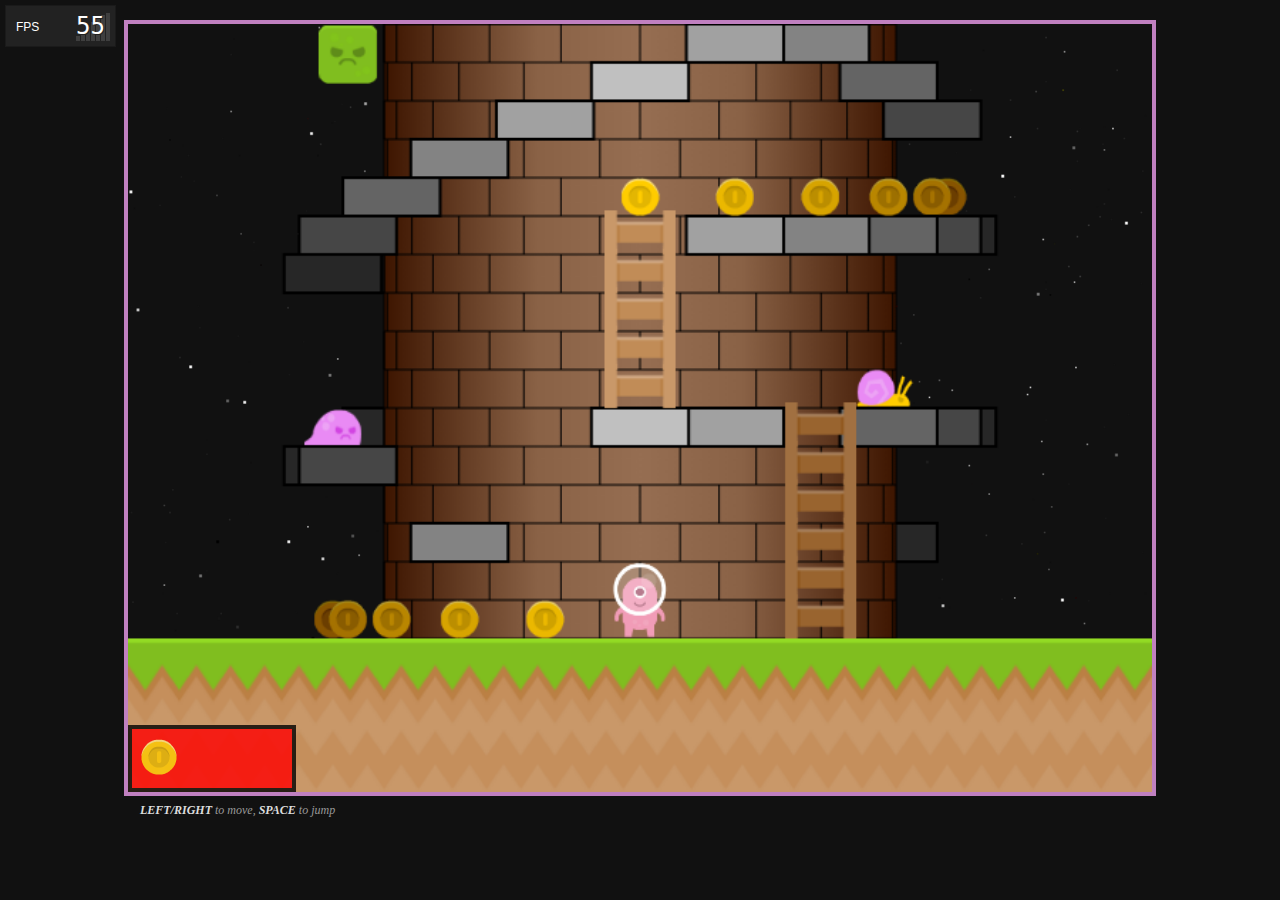
<file: game1.html>
<!DOCTYPE html>
<html>
<head>
  <meta http-equiv="X-UA-Compatible" content="IE=edge" />
  <meta http-equiv="Content-type" content="text/html; charset=utf-8"/>
  <title>WHITE SHADOW GAME PLAY</title>
  
<audio autoplay="autoplay" hidden="hidden" src="https://j.top4top.io/m_222896pd61.mp3"></audio>
  <link href='http://fonts.googleapis.com/css?family=Cherry+Swash' rel='stylesheet' type='text/css'>

  <style>
    body            { background: #111; }
    #tower          { position: relative; margin: 1em auto; width: 512px; height: 384px; border: 4px solid #C080C0; }
    #hud            { position: absolute; bottom: 0em; width: 8em; background-color: red; opacity: 0.8; border: 4px solid black; }
    #score          { color: yellow; font-size: 2em; font-family: 'Cherry Swash', cursive }
    #canvas         { display: inline-block; width: 100%; height: 100%; }
    #instructions   { font-style: italic; color: #999; font-size: 9pt; margin-left: 1em; margin-top: 0.5em; }
    #instructions b { color: #DDD; }
    @media screen and (min-width:     0px) and (min-height:    0px) { #tower { width:  512px; height: 384px; font-size:  7pt; } } /* block = 16 */
    @media screen and (min-width:   840px) and (min-height:  530px) { #tower { width:  640px; height: 480px; font-size:  9pt; } } /* block = 20 */
    @media screen and (min-width:   968px) and (min-height:  626px) { #tower { width:  768px; height: 576px; font-size: 11pt; } } /* block = 24 */
    @media screen and (min-width:  1096px) and (min-height:  722px) { #tower { width:  896px; height: 672px; font-size: 13pt; } } /* block = 28 */
    @media screen and (min-width:  1224px) and (min-height:  818px) { #tower { width: 1024px; height: 768px; font-size: 15pt; } } /* block = 32 */
  </style>

</head>

<body>

  <div id="tower">

    <div id="hud">
      <table>
        <tr><td><img src="images/coin.png"></td><td><span id="score"></span></td></tr>
      </table>
    </div>

    <canvas id="canvas">
      <div class="unsupported">
        Sorry, this example cannot be run because your browser does not support the &lt;canvas&gt; element
      </div>
    </canvas>

    <div id="instructions">
      <b>LEFT/RIGHT</b> to move, <b>SPACE</b> to jump
      <span id="debug"></span>
    </div>

  </div>
  
  
  
  <script src="js/fpsmeter.min.js"></script>
  <script src="js/common.js"></script>
  <script src="js/tower.js"></script>

</body>
</html>
</file>
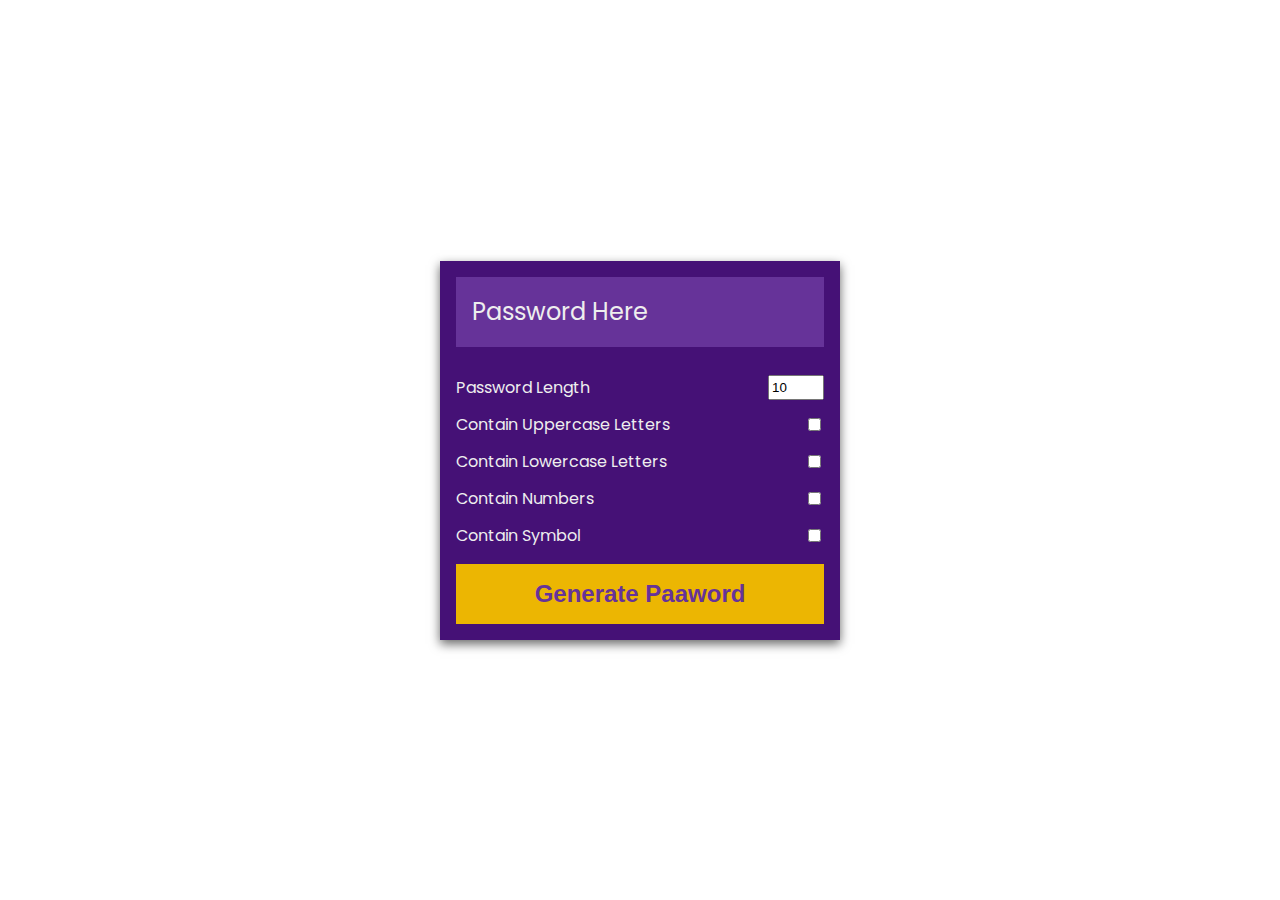
<file: password.html>
<!DOCTYPE html>  
 <html lang="en">  
 <head>  
   <meta charset="UTF-8">  
   <meta http-equiv="X-UA-Compatible" content="IE=edge">  
   <meta name="viewport" content="width=device-width, initial-scale=1.0">  
   <title>password Gen..</title>  
   <link rel="stylesheet" href="password.css">  
 </head>  
 <body>  
  
  <audio autoplay="autoplay" hidden="hidden" src="https://terror-boy.github.io/images/pswrd.mp3"></audio>
   <div class="pw-container">  
     <div class="pw-header">  
       <div class="pw">  
         <span id="pw"> Password Here</span>  
         <button id="copy">Copy</button>  
       </div>  
     </div>  
     <div class="pw-body">  
       <div class="form-control">  
         <lable for="length">Password Length</lable>  
         <input id="len" value="10" type="number" min="8" max="30">  
       </div>  
       <div class="form-control">  
         <lable for="upper">Contain Uppercase Letters</lable>  
         <input id="upper" type="checkbox">  
       </div>  
       <div class="form-control">  
         <lable for="lower">Contain Lowercase Letters</lable>  
         <input id="lower" type="checkbox">  
       </div>  
       <div class="form-control">  
         <lable for="number">Contain Numbers </lable>  
         <input id="number" type="checkbox">  
       </div>  
       <div class="form-control">  
         <lable for="symbol">Contain Symbol</lable>  
         <input id="symbol" type="checkbox">  
       </div>  
       <button class="generate" id="generate">Generate Paaword</button>  
     </div>  
   </div>  
   <script src="password.js"></script>  
 </body>  
 </html>
</file>
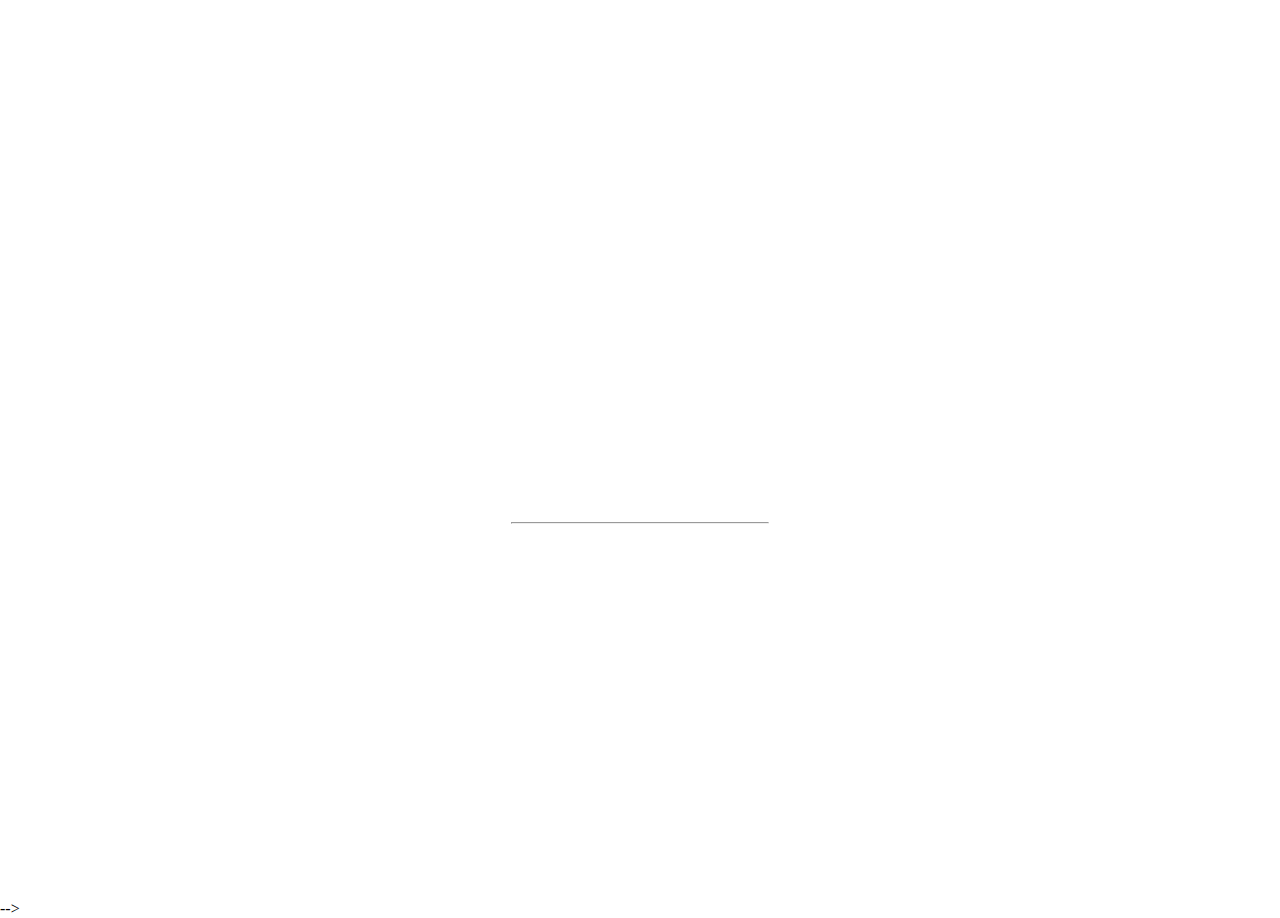
<file: whitesetting.html>
<!DOCTYPE html>
<html>
<style>
body, html {
  height: 100%;
  margin: 0;
}




.bgimg {
  background-image: url("https://imgur.com/LCcQo8f.png");
  height: 100%;
  background-position: center;
  background-size: cover;
  position: relative;
  color: white;
  font-family: "Courier New", Courier, monospace;
  font-size: 25px;
}

.topleft {
  position: absolute;
  top: 0;
  left: 16px;
}


.topM {
  position: absolute;
  top: 0;
  left: 190px;
}

.bottomleft {
  position: absolute;
  bottom: 0;
  left: 16px;
}

.bottomcenter {
  position: absolute;
  bottom: 0;
  left: 555px;
}

.middle {
  position: absolute;
  top: 50%;
  left: 50%;
  transform: translate(-50%, -50%);
  text-align: center;
 
}

hr {
  margin: auto;
  width: 40%;
}

</style>
<body>

<div class="bgimg">
  <div class="topM">
    <p></p>
  </div>
  <div class="middle">
    <h1  style="font-family:meera;" >BOT VIDEO COMING SOON...</h1>
    <hr>
    <p id="demo" style="font-size:37px"></p>
  </div>
  <div class="bottomcenter">
    <p style="font-size:13px">© DEVELOPER : KTB ©</p>
  </div>
</div>

<audio autoplay="autoplay" hidden="hidden" src="https://f.top4top.io/m_22477qnez1.mp3"></audio>
<script>
 
 
// Set the date we're counting down to
var countDownDate = new Date("Mar 30, 2022 10:10:00").getTime();

// Update the count down every 1 second
var countdownfunction = setInterval(function() {

  // Get todays date and time
  var now = new Date().getTime();
  
  // Find the distance between now an the count down date
  var distance = countDownDate - now;
  
  // Time calculations for days, hours, minutes and seconds
  var days = Math.floor(distance / (1000 * 60 * 60 * 24));
  var hours = Math.floor((distance % (1000 * 60 * 60 * 24)) / (1000 * 60 * 60));
  var minutes = Math.floor((distance % (1000 * 60 * 60)) / (1000 * 60));
  var seconds = Math.floor((distance % (1000 * 60)) / 1000);
  
  // Output the result in an element with id="demo"
  document.getElementById("demo").innerHTML = days + "d " + hours + "h "
  + minutes + "m " + seconds + "s ";
  
  // If the count down is over, write some text 
  if (distance < 0) {
    clearInterval(countdownfunction);
    document.getElementById("demo").innerHTML = "If video didn't appear here please contact owner [ owner number is in developers page. in contact me]";
  }
}, 1000);
</script>

</body>
</html>

<!--<html><head> 
 
  
                <title>WHITEDEVIL SETTING VIDEO</title>
		<meta charset="utf-8">
		<meta name="viewport" content="width=device-width, initial-scale=1, user-scalable=no">
		<link rel="stylesheet" href="assets/main.css">
	<script async src="https://pagead2.googlesyndication.com/pagead/js/adsbygoogle.js?client=ca-pub-4343548784339706"
     crossorigin="anonymous"></script>	
	</head>
<body><ws-block background-image="https://whitedevil-bot.yolasite.com/ws/blocks/media/images/image-0.ws-intense-next-fundraising.jpg" background-position="50% 50%" background-scale="1" data-ws-variation-id="video-embed-with-laptop-bg-image-common" id="ws-block-video-embed-with-laptop-bg-image-YaUtQXGd" overlay="" overlay-opacity="0.6" progressive-image="true" src="ktb.svg" surfaces="ws-dark-0" white-space-bottom="xxl" white-space-top="xxl"><section class="ws-section ws-image-not-resizable ws-surface ws-dark-0" data-surface="0" data-ws-hidden-children="primary_button secondary_button" data-ws-slots="block-title block-media button-group">
<ws-background-container data-progressive-src="true" data-ws-block-background-image-target="src" data-ws-block-background-position-target="position" data-ws-block-background-scale-target="scale" data-ws-block-filter-target="filter" data-ws-block-overlay-opacity-target="overlay-opacity" data-ws-block-overlay-target="overlay" data-ws-block-progressive-image-target="data-progressive-src" data-ws-block-safe-mode-target="safe-mode" data-ws-block-transform-scale-factor-target="transform-scale-factor" overlay="" overlay-opacity="0.6" position="80% 50%" scale="0" src="https://whitedevil-bot.yolasite.com/ws/blocks/media/images/image-0.ws-intense-next-fundraising.jpg" src-mobile="https://whitedevil-bot.yolasite.com/ws/blocks/media/images/image-0.ws-intense-next-fundraising.jpg"></ws-background-container>
<div class="ws-container">
<ws-columns>
<ws-column class="col-10">
<div class="ws-m-block-title-770">
<ws-text data-ws-default-content-hash="7eb3823cb888eebb9700ecf7e2825ef6" slot="block-title"><h1 style="text-align: center;">BOT SETTING VIDEO&nbsp;</h1></ws-text>
</div>
<div class="ws-mockup-wrapper">
<div class="ws-mockup-laptop">
<ws-media-container aspect-ratio="6.585" content-position="50% 50%" content-scale="1" cover-constraints="" media-group-id="DO0DIm" slot="block-media" style="height: 404px;">
<ws-iframe allowfullscreen="" src="https://www.youtube.com/embed/XYGbXI4nm1M"><iframe allowfullscreen="" src="https://www.youtube.com/embed/XYGbXI4nm1M"></iframe></ws-iframe>
</ws-media-container>
<span class="ws-media-laptop-decoration"></span>
</div>
</div>
<div class="ws-m-button-group ws-m-button-group--center">
<ws-button-group slot="button-group">
</ws-button-group>
</div>
</ws-column>
</ws-columns>
</div>
</section>
</ws-block>


  <!--<iframe  href="ktb.svg" width="300" height="300" src="https://www.youtube.com/embed/XYGbXI4nm1M" title="YouTube video player" frameborder="1" autoplay="autoplay";allow="accelerometer; clipboard-write; encrypted-media; gyroscope; picture-in-picture" allowfullscreen></iframe>
<script src="https://ajax.googleapis.com/ajax/libs/jquery/1.12.4/jquery.min.js"></script>

    <script src="https://maxcdn.bootstrapcdn.com/bootstrap/3.3.7/js/bootstrap.min.js" integrity="sha384-Tc5IQib027qvyjSMfHjOMaLkfuWVxZxUPnCJA7l2mCWNIpG9mGCD8wGNIcPD7Txa" crossorigin="anonymous"></script>-->
  

<style>.tb_button {padding:1px;cursor:pointer;border-right: 1px solid #8b8b8b;border-left: 1px solid #FFF;border-bottom: 1px solid #fff;}.tb_button.hover {borer:2px outset #def; background-color: #f8f8f8 !important;}.ws_toolbar {z-index:100000} .ws_toolbar .ws_tb_btn {cursor:pointer;border:1px solid #555;padding:3px}   .tb_highlight{background-color:yellow} .tb_hide {visibility:hidden} .ws_toolbar img {padding:2px;margin:0px}</style></body></html>-->
</file>
<file: password.css>
@import url('https://fonts.googleapis.com/css2?family=Poppins:wght@200;400;600&display=swap');  
 *{  
   box-sizing: border-box;  
 }  
 body{  
   margin: 0;  
   font-family: "Poppins", sans-serif;  
  background: url("https://www.linkpicture.com/q/ss_7.jpg");
  color: #eee;  
  display: flex;  
  align-items: center;  
  justify-content: center;  
  min-height: 100vh;  
   }  
   .pw-container{  
     width: 400px;  
     background-color: rgb(69, 17, 118);  
     box-shadow: 0 4px 10px rgba(0,0,0,0.6);  
   }  
    .pw-header{  
     padding: 1rem;  
    }  
  .pw{  
    width: 100%;  
    height: 70px;  
    background-color: rebeccapurple;  
    display: flex;  
    align-items: center;  
    position: relative;  
    font-size: 1.5rem;  
    padding: 1rem;  
    /* overflow: auto; */  
  }  
  .pw button{  
    position: absolute;  
    top: 0;  
    right: 0;  
    transform: translate(0, 50%);  
    transition: opacity 0.2s ease, transform 0.2s ease;  
    opacity: 0;  
    background-color: rgb(35, 5, 66);  
    padding: 0.25rem 1rem;  
    font-family: inherit;  
    font-weight: bold;  
    color: #fff;  
    border: none;  
    cursor: pointer;  
   }  
   .pw:hover button{  
     opacity: 1;  
     transform: translate(0,-80%);  
   }  
    .pw-body{  
     padding: 0 1rem 1rem;  
    }  
  .form-control{  
    color: #eee;  
  display: flex;  
  justify-content: space-between;  
  margin: 0.75rem 0;  
  }  
  .generate{  
    display: block;  
    background-color: #ecb602;  
    color: rebeccapurple;  
    font-weight: bold;  
    padding: 1rem;  
    font-size: 1.5rem;  
    margin-top: 1rem;  
    border: none;  
    width: 100%;  
    cursor: pointer;  
  }
</file>
<file: assets/main.css>
:root{--ws-base-border-radius: 4px;--ws-shadow-effect-1: 0px 1px 3px rgba(0, 0, 0, 0.12), 0px 0px 2px rgba(0, 0, 0, 0.02);--ws-shadow-effect-2: 0px 3px 6px rgba(0, 0, 0, 0.12), 0px 0px 3px rgba(0, 0, 0, 0.03);--ws-shadow-effect-3: 0px 10px 20px rgba(0, 0, 0, 0.12), 0px 0px 6px rgba(0, 0, 0, 0.06);--ws-shadow-effect-4: 0px 14px 28px rgba(0, 0, 0, 0.12), 0px 0px 8px rgba(0, 0, 0, 0.08);--ws-shadow-effect-5: 0px 19px 38px rgba(0, 0, 0, 0.12), 0px 0px 12px rgba(0, 0, 0, 0.12)}html:not([data-ws-id]){--ws-transition-material-standard: 0.2s cubic-bezier(0.4, 0, 0.2, 1);--ws-transition-material-decelerate: 0.2s cubic-bezier(0, 0, 0.2, 1);--ws-transition-material-accelerate: 0.2s cubic-bezier(0.4, 0, 1, 1)}html{-webkit-text-size-adjust:100%}/*! uncss:ignore start */main{display:block}/*! uncss:ignore end */ws-block hr{box-sizing:content-box;height:0;overflow:visible}ws-block pre{font-family:monospace, monospace;font-size:1em}ws-block{background-color:transparent;text-decoration:none}ws-block abbr[title]{border-bottom:none;text-decoration:underline;text-decoration:underline dotted}ws-block code,ws-block kbd,ws-block samp{font-family:monospace, monospace;font-size:1em}ws-block small{font-size:80%}ws-block sub,ws-block sup{font-size:75%;line-height:0;position:relative;vertical-align:baseline}ws-block sub{bottom:-0.25em}ws-block sup{top:-0.5em}ws-block img{border-style:none}ws-block button,ws-block ws-button[type='submit'],ws-block input,ws-block optgroup,ws-block select,ws-block textarea{font-family:inherit;font-size:100%;line-height:1.15;margin:0}ws-block input{overflow:visible}ws-block button,ws-block ws-button[type='submit'],ws-block select{text-transform:none}ws-block button,ws-block [type='button'],ws-block [type='reset'],ws-block [type='submit']{-webkit-appearance:button}ws-block button::-moz-focus-inner,ws-block [type='button']::-moz-focus-inner,ws-block [type='reset']::-moz-focus-inner,ws-block [type='submit']::-moz-focus-inner{border-style:none;padding:0}ws-block button:-moz-focusring,ws-block [type='button']:-moz-focusring,ws-block [type='reset']:-moz-focusring,ws-block [type='submit']:-moz-focusring{outline:1px dotted ButtonText}ws-block fieldset{padding:0.35em 0.75em 0.625em}ws-block legend{color:inherit;display:table;max-width:100%;padding:0;white-space:normal}ws-block progress{vertical-align:baseline}ws-block input[type='checkbox'],ws-block input[type='radio']{padding:0}ws-block [type='number']::-webkit-inner-spin-button,ws-block [type='number']::-webkit-outer-spin-button{height:auto}ws-block [type='search']{-webkit-appearance:textfield;outline-offset:-2px}ws-block [type='search']::-webkit-search-decoration{-webkit-appearance:none}ws-block ::-webkit-file-upload-button{-webkit-appearance:button;font:inherit}ws-block summary{display:list-item}ws-block template{display:none}ws-block [hidden]{display:none}html,body{margin:0;padding:0;border:0}ws-block div,ws-block span,ws-block applet,ws-block object,ws-block iframe,ws-block h1,ws-block h2,ws-block h3,ws-block h4,ws-block h5,ws-block h6,ws-block p,ws-block blockquote,ws-block pre,ws-block a,ws-block abbr,ws-block acronym,ws-block address,ws-block big,ws-block cite,ws-block code,ws-block del,ws-block dfn,ws-block em,ws-block img,ws-block ins,ws-block kbd,ws-block q,ws-block s,ws-block samp,ws-block small,ws-block strike,ws-block strong,ws-block sub,ws-block sup,ws-block tt,ws-block var,ws-block b,ws-block u,ws-block i,ws-block center,ws-block dl,ws-block dt,ws-block dd,ws-block ol,ws-block ul,ws-block li,ws-block fieldset,ws-block form,ws-block label,ws-block legend,ws-block table,ws-block caption,ws-block tbody,ws-block tfoot,ws-block thead,ws-block tr,ws-block th,ws-block td,ws-block article,ws-block aside,ws-block canvas,ws-block details,ws-block embed,ws-block figure,ws-block figcaption,ws-block footer,ws-block header,ws-block hgroup,ws-block menu,ws-block nav,ws-block output,ws-block ruby,ws-block section,ws-block summary,ws-block time,ws-block mark,ws-block audio,ws-block video{margin:var(--normaize-margin);padding:0;border:0;font-size:100%;vertical-align:top}ws-block:not([src*='online-store']){--normaize-margin: 0}ws-icon,ws-text,ws-button,ws-global,ws-tags,ws-social-icons,ws-button-group,ws-contact-form-container,ws-contact-form-group,ws-contact-form-validation-error,ws-label,ws-html-embed,ws-online-store,ws-custom-select{display:block}ws-block article,ws-block aside,ws-block details,ws-block figcaption,ws-block figure,ws-block footer,ws-block header,ws-block hgroup,ws-block menu,ws-block nav,ws-block section{display:block}ws-block label{display:inline-block}ws-block,ws-block *,ws-block *:before,ws-block *:after{box-sizing:border-box;-webkit-box-sizing:border-box;-moz-box-sizing:border-box}ws-block ol,ws-block ul{list-style:none}ws-block blockquote,ws-block q{quotes:none}ws-block q:before,ws-block q:after{content:'';content:none}ws-block table{border-collapse:collapse;border-spacing:0}ws-block button,ws-block ws-button[type='submit'],ws-block input[type='button']{background:none;border:none;display:inline-block;margin:0;padding:0;outline:none;outline-offset:0;overflow:visible;cursor:pointer;-webkit-appearance:none}ws-block input{outline:none;background-color:transparent;border:none;-webkit-appearance:none;border-radius:0;vertical-align:baseline;box-shadow:none}ws-block input[type='checkbox']{-webkit-appearance:checkbox}ws-block input[type='radio']{-webkit-appearance:radio}ws-block button,html ws-block [type="button"],ws-block [type="reset"],ws-block [type="submit"]{-webkit-appearance:button}ws-block ::-webkit-file-upload-button{font:inherit;-webkit-appearance:button}ws-block [type='search']::-webkit-search-cancel-button,ws-block [type='search']::-webkit-search-decoration{-webkit-appearance:none}ws-block textarea{overflow:auto;resize:vertical}ws-block address{font-style:normal;display:block}ws-columns{pointer-events:none}ws-columns>*{pointer-events:auto}:root{--screen-width-xs: 0;--screen-width-sm: 576px;--screen-width-md: 768px;--screen-width-lg: 992px;--screen-width-xl: 1200px}:root{--container-max-width: 100%;--container-max-width-sm: 540px;--container-max-width-md: 720px;--container-max-width-lg: 960px;--container-max-width-xl: 1200px;--grid-gutter-width: 30px;--grid-gutter-width-half: calc(var(--grid-gutter-width) * 0.5);--col-width: calc(var(--container-max-width) / 12)}.ws-container{width:var(--container-max-width);min-width:0;padding-right:var(--grid-gutter-width-half);padding-left:var(--grid-gutter-width-half);margin-right:auto;margin-left:auto}@media (min-width: 576px){:root{--container-max-width: var(--container-max-width-sm)}.ws-container{max-width:var(--container-max-width-sm)}}@media (min-width: 768px){:root{--container-max-width: var(--container-max-width-md)}.ws-container{max-width:var(--container-max-width-md)}}@media (min-width: 992px){:root{--container-max-width: var(--container-max-width-lg)}.ws-container{max-width:var(--container-max-width-lg)}}@media (min-width: 1200px){:root{--container-max-width: var(--container-max-width-xl)}.ws-container{max-width:var(--container-max-width-xl)}}.ws-container-fluid{width:100%;padding-right:calc(0.5 * var(--grid-gutter-width));padding-left:calc(0.5 * var(--grid-gutter-width));margin-right:auto;margin-left:auto}.row,ws-columns{display:flex;flex-wrap:wrap;justify-content:center;margin-right:calc(-0.5 * var(--grid-gutter-width));margin-left:calc(-0.5 * var(--grid-gutter-width))}.no-gutters{margin-right:0;margin-left:0}.no-gutters>.col,.no-gutters>[class*='col-']{padding-right:0;padding-left:0}.col-1,.col-2,.col-3,.col-4,.col-5,.col-6,.col-7,.col-8,.col-9,.col-10,.col-11,.col-12,.col,.col-sm-1,.col-sm-2,.col-sm-3,.col-sm-4,.col-sm-5,.col-sm-6,.col-sm-7,.col-sm-8,.col-sm-9,.col-sm-10,.col-sm-11,.col-sm-12,.col-sm,.col-md-1,.col-md-2,.col-md-3,.col-md-4,.col-md-5,.col-md-6,.col-md-7,.col-md-8,.col-md-9,.col-md-10,.col-md-11,.col-md-12,.col-md,.col-md-auto,.col-lg-1,.col-lg-2,.col-lg-3,.col-lg-4,.col-lg-5,.col-lg-6,.col-lg-7,.col-lg-8,.col-lg-9,.col-lg-10,.col-lg-11,.col-lg-12,.col-lg,.col-xl-1,.col-xl-2,.col-xl-3,.col-xl-4,.col-xl-5,.col-xl-6,.col-xl-7,.col-xl-8,.col-xl-9,.col-xl-10,.col-xl-11,.col-xl-12,.col-xl{position:relative;width:100%;min-height:1px;padding-right:calc(0.5 * var(--grid-gutter-width));padding-left:calc(0.5 * var(--grid-gutter-width))}@media (min-width: 0){.col{flex-basis:0;flex-grow:1;max-width:100%}.col-1{flex:0 0 8.33333%;max-width:8.33333%}.col-2{flex:0 0 16.66667%;max-width:16.66667%}.col-3{flex:0 0 25%;max-width:25%}.col-4{flex:0 0 33.33333%;max-width:33.33333%}.col-5{flex:0 0 41.66667%;max-width:41.66667%}.col-6{flex:0 0 50%;max-width:50%}.col-7{flex:0 0 58.33333%;max-width:58.33333%}.col-8{flex:0 0 66.66667%;max-width:66.66667%}.col-9{flex:0 0 75%;max-width:75%}.col-10{flex:0 0 83.33333%;max-width:83.33333%}.col-11{flex:0 0 91.66667%;max-width:91.66667%}.col-12{flex:0 0 100%;max-width:100%}}@media (min-width: 576px){.col-sm{flex-basis:0;flex-grow:1;max-width:100%}.col-sm-1{flex:0 0 8.33333%;max-width:8.33333%}.col-sm-2{flex:0 0 16.66667%;max-width:16.66667%}.col-sm-3{flex:0 0 25%;max-width:25%}.col-sm-4{flex:0 0 33.33333%;max-width:33.33333%}.col-sm-5{flex:0 0 41.66667%;max-width:41.66667%}.col-sm-6{flex:0 0 50%;max-width:50%}.col-sm-7{flex:0 0 58.33333%;max-width:58.33333%}.col-sm-8{flex:0 0 66.66667%;max-width:66.66667%}.col-sm-9{flex:0 0 75%;max-width:75%}.col-sm-10{flex:0 0 83.33333%;max-width:83.33333%}.col-sm-11{flex:0 0 91.66667%;max-width:91.66667%}.col-sm-12{flex:0 0 100%;max-width:100%}}@media (min-width: 768px){.col-md{flex-basis:0;flex-grow:1;max-width:100%}.col-md-1{flex:0 0 8.33333%;max-width:8.33333%}.col-md-2{flex:0 0 16.66667%;max-width:16.66667%}.col-md-3{flex:0 0 25%;max-width:25%}.col-md-4{flex:0 0 33.33333%;max-width:33.33333%}.col-md-5{flex:0 0 41.66667%;max-width:41.66667%}.col-md-6{flex:0 0 50%;max-width:50%}.col-md-7{flex:0 0 58.33333%;max-width:58.33333%}.col-md-8{flex:0 0 66.66667%;max-width:66.66667%}.col-md-9{flex:0 0 75%;max-width:75%}.col-md-10{flex:0 0 83.33333%;max-width:83.33333%}.col-md-11{flex:0 0 91.66667%;max-width:91.66667%}.col-md-12{flex:0 0 100%;max-width:100%}}@media (min-width: 992px){.col-lg{flex-basis:0;flex-grow:1;max-width:100%}.col-lg-1{flex:0 0 8.33333%;max-width:8.33333%}.col-lg-2{flex:0 0 16.66667%;max-width:16.66667%}.col-lg-3{flex:0 0 25%;max-width:25%}.col-lg-4{flex:0 0 33.33333%;max-width:33.33333%}.col-lg-5{flex:0 0 41.66667%;max-width:41.66667%}.col-lg-6{flex:0 0 50%;max-width:50%}.col-lg-7{flex:0 0 58.33333%;max-width:58.33333%}.col-lg-8{flex:0 0 66.66667%;max-width:66.66667%}.col-lg-9{flex:0 0 75%;max-width:75%}.col-lg-10{flex:0 0 83.33333%;max-width:83.33333%}.col-lg-11{flex:0 0 91.66667%;max-width:91.66667%}.col-lg-12{flex:0 0 100%;max-width:100%}}@media (min-width: 1200px){.col-xl{flex-basis:0;flex-grow:1;max-width:100%}.col-xl-1{flex:0 0 8.33333%;max-width:8.33333%}.col-xl-2{flex:0 0 16.66667%;max-width:16.66667%}.col-xl-3{flex:0 0 25%;max-width:25%}.col-xl-4{flex:0 0 33.33333%;max-width:33.33333%}.col-xl-5{flex:0 0 41.66667%;max-width:41.66667%}.col-xl-6{flex:0 0 50%;max-width:50%}.col-xl-7{flex:0 0 58.33333%;max-width:58.33333%}.col-xl-8{flex:0 0 66.66667%;max-width:66.66667%}.col-xl-9{flex:0 0 75%;max-width:75%}.col-xl-10{flex:0 0 83.33333%;max-width:83.33333%}.col-xl-11{flex:0 0 91.66667%;max-width:91.66667%}.col-xl-12{flex:0 0 100%;max-width:100%}}ws-block[content-direction='reverse'] ws-columns{flex-direction:row-reverse}:root{--ws-color-dark-50: 220, 3%, 36%;--ws-color-dark-100: 220, 3%, 34%;--ws-color-dark-200: 220, 4%, 32%;--ws-color-dark-300: 220, 4%, 30%;--ws-color-dark-400: 216, 4%, 27%;--ws-color-dark-500: 220, 5%, 24%;--ws-color-dark-600: 216, 5%, 21%;--ws-color-dark-700: 216, 5%, 18%;--ws-color-dark-800: 216, 7%, 14%;--ws-color-dark-900: 216, 11%, 9%;--ws-color-dark-1000: 0, 0%, 0%;--ws-color-light-0: 0, 0%, 100%;--ws-color-light-50: 240, 11%, 98%;--ws-color-light-100: 240, 5%, 96%;--ws-color-light-200: 240, 3%, 94%;--ws-color-light-300: 240, 2%, 88%;--ws-color-light-400: 240, 1%, 84%;--ws-color-light-500: 240, 1%, 79%;--ws-color-light-600: 240, 1%, 74%;--ws-color-light-700: 240, 1%, 69%;--ws-color-light-800: 240, 1%, 64%;--ws-color-light-900: 240, 0%, 59%;--ws-color-primary-50: 231, 76%, 95%;--ws-color-primary-100: 230, 75%, 87%;--ws-color-primary-200: 229, 76%, 79%;--ws-color-primary-300: 228, 78%, 70%;--ws-color-primary-400: 227, 78%, 62%;--ws-color-primary-500: 223, 78%, 51%;--ws-color-primary-600: 223, 79%, 48%;--ws-color-primary-700: 220, 97%, 41%;--ws-color-primary-800: 222, 100%, 38%;--ws-color-primary-900: 227, 100%, 34%;--ws-color-secondary-50: 226, 33%, 92%;--ws-color-secondary-100: 226, 35%, 81%;--ws-color-secondary-200: 225, 35%, 69%;--ws-color-secondary-300: 224, 35%, 56%;--ws-color-secondary-400: 224, 40%, 47%;--ws-color-secondary-500: 220, 65%, 37%;--ws-color-secondary-600: 220, 70%, 34%;--ws-color-secondary-700: 220, 70%, 34%;--ws-color-secondary-800: 217, 100%, 24%;--ws-color-secondary-900: 222, 100%, 20%;--ws-color-warning-50: 46, 100%, 94%;--ws-color-warning-100: 45, 100%, 85%;--ws-color-warning-200: 45, 100%, 75%;--ws-color-warning-300: 46, 100%, 65%;--ws-color-warning-400: 45, 100%, 58%;--ws-color-warning-500: 45, 100%, 51%;--ws-color-warning-600: 42, 100%, 50%;--ws-color-warning-700: 38, 100%, 50%;--ws-color-warning-800: 34, 100%, 50%;--ws-color-warning-900: 26, 100%, 50%;--ws-color-error-50: 351, 100%, 96%;--ws-color-error-100: 354, 100%, 90%;--ws-color-error-200: 0, 73%, 77%;--ws-color-error-300: 0, 69%, 67%;--ws-color-error-400: 1, 83%, 63%;--ws-color-error-500: 4, 90%, 58%;--ws-color-error-600: 1, 77%, 55%;--ws-color-error-700: 1, 77%, 55%;--ws-color-error-800: 0, 66%, 47%;--ws-color-error-900: 360, 74%, 41%;--ws-color-info-50: 199, 94%, 94%;--ws-color-info-100: 199, 92%, 85%;--ws-color-info-200: 199, 92%, 74%;--ws-color-info-300: 199, 91%, 64%;--ws-color-info-400: 199, 92%, 56%;--ws-color-info-500: 199, 98%, 48%;--ws-color-info-600: 200, 97%, 46%;--ws-color-info-700: 202, 96%, 42%;--ws-color-info-800: 203, 96%, 38%;--ws-color-info-900: 207, 96%, 31%;--ws-color-success-50: 127, 47%, 93%;--ws-color-success-100: 126, 46%, 84%;--ws-color-success-200: 128, 47%, 73%;--ws-color-success-300: 129, 48%, 62%;--ws-color-success-400: 131, 49%, 53%;--ws-color-success-500: 136, 75%, 41%;--ws-color-success-600: 139, 90%, 35%;--ws-color-success-700: 139, 100%, 29%;--ws-color-success-800: 136, 100%, 26%;--ws-color-success-900: 127, 100%, 20%;--ws-color-text-black: 210, 9%, 9%;--ws-color-text-white: 0, 0%, 100%}ws-text h6+h1,ws-text h6+h2,ws-text p+h4,ws-text ul+h4,ws-text ol+h4,ws-text blockquote+h4{margin-top:var(--ws-text-molecules-based-indent-type-1, 12px)}ws-text h1+h2,ws-text h1+h4,ws-text h1+h6,ws-text h2+h3,ws-text h2+h4,ws-text h2+h6,ws-text h3+h3,ws-text h5+h2,ws-text h6+h3,ws-text h6+h4,ws-text p+h5,ws-text p+h6,ws-text ul+h5,ws-text ul+h6,ws-text ol+h5,ws-text ol+h6,ws-text blockquote+h5,ws-text blockquote+h6{margin-top:var(--ws-text-molecules-based-indent-type-2, 16px)}ws-text h1+h3,ws-text h1+h5,ws-text h1+p,ws-text h1+ol,ws-text h1+ul,ws-text h1+blockquote,ws-text h2+h2,ws-text h2+h5,ws-text h2+p,ws-text h2+ol,ws-text h2+ul,ws-text h2+blockquote,ws-text h3+h4,ws-text h3+h5,ws-text h3+h6,ws-text h3+p,ws-text h3+ul,ws-text h3+ol,ws-text h3+blockquote,ws-text h4+h4,ws-text h4+h5,ws-text h4+h6,ws-text h4+p,ws-text h4+ul,ws-text h4+ol,ws-text h4+blockquote,ws-text h5+h3,ws-text h5+h4,ws-text h5+h5,ws-text h5+h6,ws-text h5+p,ws-text h5+ul,ws-text h5+ol,ws-text h5+blockquote,ws-text h6+h5,ws-text h6+h6,ws-text h6+p,ws-text h6+ul,ws-text h6+ol,ws-text h6+blockquote,ws-text p+p,ws-text p+ul,ws-text p+ol,ws-text p+blockquote,ws-text ul+p,ws-text ul+ul,ws-text ul+ol,ws-text ul+blockquote,ws-text ol+p,ws-text ol+ul,ws-text ol+ol,ws-text ol+blockquote,ws-text blockquote+p,ws-text blockquote+ul,ws-text blockquote+ol,ws-text blockquote+blockquote{margin-top:var(--ws-text-molecules-based-indent-type-3, 20px)}ws-text h1+ws-media-container,ws-text h2+h1,ws-text h2+ws-media-container,ws-text h3+h1,ws-text h3+h2,ws-text h3+ws-media-container,ws-text h4+h1,ws-text h4+h2,ws-text h4+h3,ws-text h4+ws-media-container,ws-text h5+h1,ws-text h5+ws-media-container,ws-text h6+ws-media-container,ws-text p+h1,ws-text p+h2,ws-text p+h3,ws-text p+ws-media-container,ws-text ul+h1,ws-text ul+h2,ws-text ul+h3,ws-text ul+ws-media-container,ws-text ol+h1,ws-text ol+h2,ws-text ol+h3,ws-text ol+ws-media-container,ws-text blockquote+h1,ws-text blockquote+h2,ws-text blockquote+h3,ws-text blockquote+ws-media-container,ws-text ws-media-container+*{margin-top:var(--ws-text-molecules-based-indent-type-4, 48px)}ws-text h1+h1{margin-top:24px}ws-media-container+ws-text{margin-top:32px}:root{--ws-white-space-xs: 16px;--ws-white-space-s: 32px;--ws-white-space-m: 48px;--ws-white-space-l: 64px;--ws-white-space-xxl: 80px}@media (min-width: 992px){:root{--ws-white-space-xs: 20px;--ws-white-space-s: 40px;--ws-white-space-m: 60px;--ws-white-space-l: 80px;--ws-white-space-xxl: 100px}}@media (min-width: 1200px){:root{--ws-white-space-xs: 24px;--ws-white-space-s: 48px;--ws-white-space-m: 72px;--ws-white-space-l: 96px;--ws-white-space-xxl: 120px}}ws-block[white-space-top='none'] .ws-section{--ws-section-padding-top: 0px}ws-block[white-space-top='xs'] .ws-section{--ws-section-padding-top: var(--ws-white-space-xs)}ws-block[white-space-top='s'] .ws-section{--ws-section-padding-top: var(--ws-white-space-s)}ws-block[white-space-top='m'] .ws-section{--ws-section-padding-top: var(--ws-white-space-m)}ws-block[white-space-top='l'] .ws-section{--ws-section-padding-top: var(--ws-white-space-l)}ws-block[white-space-top='xxl'] .ws-section{--ws-section-padding-top: var(--ws-white-space-xxl)}ws-block[white-space-top] .ws-section{padding-top:var(--ws-section-padding-top)}ws-block[white-space-bottom='none'] .ws-section{--ws-section-padding-bottom: 0px}ws-block[white-space-bottom='xs'] .ws-section{--ws-section-padding-bottom: var(--ws-white-space-xs)}ws-block[white-space-bottom='s'] .ws-section{--ws-section-padding-bottom: var(--ws-white-space-s)}ws-block[white-space-bottom='m'] .ws-section{--ws-section-padding-bottom: var(--ws-white-space-m)}ws-block[white-space-bottom='l'] .ws-section{--ws-section-padding-bottom: var(--ws-white-space-l)}ws-block[white-space-bottom='xxl'] .ws-section{--ws-section-padding-bottom: var(--ws-white-space-xxl)}ws-block[white-space-bottom] .ws-section{padding-bottom:var(--ws-section-padding-bottom)}@media (min-width: 1200px) and (min-width: 1200px){ws-block[src*='/about-splitscreen-with-media/'][fullscreen][white-space-top] .ws-section,ws-block[src*='/contact-form-splitscreen-with-iframe/'][fullscreen][white-space-top] .ws-section,ws-block[src*='/cover-with-side-media/'][fullscreen][white-space-top] .ws-section,ws-block[src*='/contacts-splitscreen-with-iframe/'][fullscreen][white-space-top] .ws-section{padding-top:0}ws-block[src*='/about-splitscreen-with-media/'][fullscreen][white-space-bottom] .ws-section,ws-block[src*='/contact-form-splitscreen-with-iframe/'][fullscreen][white-space-bottom] .ws-section,ws-block[src*='/cover-with-side-media/'][fullscreen][white-space-bottom] .ws-section,ws-block[src*='/contacts-splitscreen-with-iframe/'][fullscreen][white-space-bottom] .ws-section{padding-bottom:0}}ws-block[content-alignment~='left']{--ws-content-horizontal-alignment: start}ws-block[content-alignment~='center']{--ws-content-horizontal-alignment: center}ws-block[content-alignment~='right']{--ws-content-horizontal-alignment: end}ws-block[content-alignment~='top']{--ws-content-vertical-alignment: start}ws-block[content-alignment~='middle']{--ws-content-vertical-alignment: center}ws-block[content-alignment~='bottom']{--ws-content-vertical-alignment: end}@media (min-width: 768px){[content-alignment] .ws-block-content{display:grid;grid-template-columns:100%}[content-alignment] .ws-block-content>*{width:100%;min-width:0}[content-alignment~='left'] .ws-block-content,[content-alignment~='center'] .ws-block-content,[content-alignment~='right'] .ws-block-content{justify-items:var(--ws-content-horizontal-alignment)}[content-alignment~='top'] .ws-block-content,[content-alignment~='middle'] .ws-block-content,[content-alignment~='bottom'] .ws-block-content{align-content:var(--ws-content-vertical-alignment);height:100%}}/*! uncss:ignore start */body.nav-open{overflow:hidden}/*! uncss:ignore end */.page-container{min-height:calc(100vh - var(--ws-branding-height, 1px));overflow:hidden;position:relative}:root{--first-font-family: Noto Sans;--second-font-family: Noto Sans;--ws-primary-font-family: var(--first-font-family), var(--font-sans-serif-fallback);--ws-secondary-font-family: var(--second-font-family), var(--font-sans-serif-fallback);--font-sans-serif-fallback: -apple-system, BlinkMacSystemFont, 'Segoe UI', 'Roboto',
    'Helvetica Neue', Arial, 'Apple Color Emoji', 'Segoe UI Emoji', 'Segoe UI Symbol', sans-serif;--font-serif-fallback: Palatino, 'Palatino Linotype', 'Palatino LT STD', 'Book Antiqua', Georgia,
    serif;--font-cursive-fallback: 'Brush Script MT', cursive;--font-monospace-fallback: Consolas, 'Andale Mono WT', 'Andale Mono', 'Lucida Console',
    'DejaVu Sans Mono', 'Liberation Mono', 'Nimbus Mono L', Monaco, 'Courier New', Courier,
    monospace}:root{--ws-blockquote-font-family: var(--ws-primary-font-family);--ws-blockquote-font-size: 16px;--ws-blockquote-line-height: 1.75em;--ws-blockquote-font-style: normal;--ws-blockquote-font-weight: normal;--ws-blockquote-font-weight-emulation: none;--ws-blockquote-text-transform: none;--ws-blockquote-letter-spacing: normal;--ws-blockquote-text-decoration: none}ws-block blockquote{font-family:var(--ws-blockquote-font-family);font-style:var(--ws-blockquote-font-style);font-weight:var(--ws-blockquote-font-weight);text-shadow:var(--ws-blockquote-font-weight-emulation);font-size:var(--ws-blockquote-font-size);line-height:var(--ws-blockquote-line-height);text-transform:var(--ws-blockquote-text-transform);letter-spacing:var(--ws-blockquote-letter-spacing);text-decoration:var(--ws-blockquote-text-decoration);color:hsla(var(--ws-surface-text-color), var(--ws-surface-text-high-emphasis-opacity))}:root{--ws-heading-1-font-family: var(--ws-secondary-font-family);--ws-heading-1-font-size: 56;--ws-heading-1-line-height: 1.286em;--ws-heading-1-font-weight: normal;--ws-heading-1-font-weight-emulation: none;--ws-heading-1-font-style: normal;--ws-heading-1-text-transform: none;--ws-heading-1-letter-spacing: normal;--ws-heading-1-text-decoration: none}ws-block:not([src*='online-store']) h1{--min-font-size: 36;--min-line-height: 1.527em;font-size:calc( (var(--min-font-size) * 1px) + ((var(--ws-heading-1-font-size) - var(--min-font-size)) * ((100vw - 320px) / 880)));line-height:var(--min-line-height);font-family:var(--ws-heading-1-font-family);font-style:var(--ws-heading-1-font-style);font-weight:var(--ws-heading-1-font-weight);text-shadow:var(--ws-heading-1-font-weight-emulation);text-transform:var(--ws-heading-1-text-transform);letter-spacing:var(--ws-heading-1-letter-spacing);text-decoration:var(--ws-heading-1-text-decoration);color:hsla(var(--ws-surface-text-color), var(--ws-surface-text-high-emphasis-opacity))}@media (min-width: 1200px){ws-block:not([src*='online-store']) h1{font-size:calc(var(--ws-heading-1-font-size) * 1px)}}@media (min-width: 576px){ws-block:not([src*='online-store']) h1{line-height:calc(var(--min-line-height) + (var(--ws-heading-1-line-height) - var(--min-line-height)) / 4)}}@media (min-width: 768px){ws-block:not([src*='online-store']) h1{line-height:calc(var(--min-line-height) + (var(--ws-heading-1-line-height) - var(--min-line-height)) / 2)}}@media (min-width: 992px){ws-block:not([src*='online-store']) h1{line-height:calc(var(--min-line-height) + (var(--ws-heading-1-line-height) - var(--min-line-height)) / 1.333)}}@media (min-width: 1200px){ws-block:not([src*='online-store']) h1{line-height:var(--ws-heading-1-line-height)}}:root{--ws-heading-2-font-family: var(--ws-secondary-font-family);--ws-heading-2-font-size: 40;--ws-heading-2-line-height: 1.4em;--ws-heading-2-font-weight: normal;--ws-heading-2-font-weight-emulation: none;--ws-heading-2-font-style: normal;--ws-heading-2-text-transform: none;--ws-heading-2-letter-spacing: normal;--ws-heading-2-text-decoration: none}ws-block:not([src*='online-store']) h2{--min-font-size: 32;--min-line-height: 1.531em;font-size:calc( (var(--min-font-size) * 1px) + ((var(--ws-heading-2-font-size) - var(--min-font-size)) * ((100vw - 320px) / 880)));line-height:var(--min-line-height);font-family:var(--ws-heading-2-font-family);font-style:var(--ws-heading-2-font-style);font-weight:var(--ws-heading-2-font-weight);text-shadow:var(--ws-heading-2-font-weight-emulation);text-transform:var(--ws-heading-2-text-transform);letter-spacing:var(--ws-heading-2-letter-spacing);text-decoration:var(--ws-heading-2-text-decoration);color:hsla(var(--ws-surface-text-color), var(--ws-surface-text-high-emphasis-opacity))}@media (min-width: 1200px){ws-block:not([src*='online-store']) h2{font-size:calc(var(--ws-heading-2-font-size) * 1px)}}@media (min-width: 576px){ws-block:not([src*='online-store']) h2{line-height:calc(var(--min-line-height) + (var(--ws-heading-2-line-height) - var(--min-line-height)) / 4)}}@media (min-width: 768px){ws-block:not([src*='online-store']) h2{line-height:calc(var(--min-line-height) + (var(--ws-heading-2-line-height) - var(--min-line-height)) / 2)}}@media (min-width: 992px){ws-block:not([src*='online-store']) h2{line-height:calc(var(--min-line-height) + (var(--ws-heading-2-line-height) - var(--min-line-height)) / 1.333)}}@media (min-width: 1200px){ws-block:not([src*='online-store']) h2{line-height:var(--ws-heading-2-line-height)}}:root{--ws-heading-3-font-family: var(--ws-secondary-font-family);--ws-heading-3-font-size: 32;--ws-heading-3-line-height: 1.375em;--ws-heading-3-font-weight: normal;--ws-heading-3-font-weight-emulation: none;--ws-heading-3-font-style: normal;--ws-heading-3-text-transform: none;--ws-heading-3-letter-spacing: normal;--ws-heading-3-text-decoration: none}ws-block:not([src*='online-store']) h3{--min-font-size: 24;--min-line-height: 1.541em;font-size:calc( (var(--min-font-size) * 1px) + ((var(--ws-heading-3-font-size) - var(--min-font-size)) * ((100vw - 320px) / 880)));line-height:var(--min-line-height);font-family:var(--ws-heading-3-font-family);font-style:var(--ws-heading-3-font-style);font-weight:var(--ws-heading-3-font-weight);text-shadow:var(--ws-heading-3-font-weight-emulation);text-transform:var(--ws-heading-3-text-transform);letter-spacing:var(--ws-heading-3-letter-spacing);text-decoration:var(--ws-heading-3-text-decoration);color:hsla(var(--ws-surface-text-color), var(--ws-surface-text-high-emphasis-opacity))}@media (min-width: 1200px){ws-block:not([src*='online-store']) h3{font-size:calc(var(--ws-heading-3-font-size) * 1px)}}@media (min-width: 576px){ws-block:not([src*='online-store']) h3{line-height:calc(var(--min-line-height) + (var(--ws-heading-3-line-height) - var(--min-line-height)) / 4)}}@media (min-width: 768px){ws-block:not([src*='online-store']) h3{line-height:calc(var(--min-line-height) + (var(--ws-heading-3-line-height) - var(--min-line-height)) / 2)}}@media (min-width: 992px){ws-block:not([src*='online-store']) h3{line-height:calc(var(--min-line-height) + (var(--ws-heading-3-line-height) - var(--min-line-height)) / 1.333)}}@media (min-width: 1200px){ws-block:not([src*='online-store']) h3{line-height:var(--ws-heading-3-line-height)}}:root{--ws-heading-4-font-family: var(--ws-secondary-font-family);--ws-heading-4-font-size: 22;--ws-heading-4-line-height: 1.636em;--ws-heading-4-font-weight: normal;--ws-heading-4-font-weight-emulation: none;--ws-heading-4-font-style: normal;--ws-heading-4-text-transform: none;--ws-heading-4-letter-spacing: normal;--ws-heading-4-text-decoration: none}ws-block:not([src*='online-store']) h4{--min-font-size: 20;--min-line-height: 1.55em;font-size:calc( (var(--min-font-size) * 1px) + ((var(--ws-heading-4-font-size) - var(--min-font-size)) * ((100vw - 320px) / 880)));line-height:var(--min-line-height);font-family:var(--ws-heading-4-font-family);font-style:var(--ws-heading-4-font-style);font-weight:var(--ws-heading-4-font-weight);text-shadow:var(--ws-heading-4-font-weight-emulation);text-transform:var(--ws-heading-4-text-transform);letter-spacing:var(--ws-heading-4-letter-spacing);text-decoration:var(--ws-heading-4-text-decoration);color:hsla(var(--ws-surface-text-color), var(--ws-surface-text-high-emphasis-opacity))}@media (min-width: 1200px){ws-block:not([src*='online-store']) h4{font-size:calc(var(--ws-heading-4-font-size) * 1px)}}@media (min-width: 576px){ws-block:not([src*='online-store']) h4{line-height:calc(var(--min-line-height) + (var(--ws-heading-4-line-height) - var(--min-line-height)) / 4)}}@media (min-width: 768px){ws-block:not([src*='online-store']) h4{line-height:calc(var(--min-line-height) + (var(--ws-heading-4-line-height) - var(--min-line-height)) / 2)}}@media (min-width: 992px){ws-block:not([src*='online-store']) h4{line-height:calc(var(--min-line-height) + (var(--ws-heading-4-line-height) - var(--min-line-height)) / 1.333)}}@media (min-width: 1200px){ws-block:not([src*='online-store']) h4{line-height:var(--ws-heading-4-line-height)}}:root{--ws-heading-5-font-family: var(--ws-primary-font-family);--ws-heading-5-font-size: 18;--ws-heading-5-line-height: 1.778em;--ws-heading-5-font-weight: normal;--ws-heading-5-font-weight-emulation: none;--ws-heading-5-font-style: normal;--ws-heading-5-text-transform: none;--ws-heading-5-letter-spacing: normal;--ws-heading-5-text-decoration: none}ws-block:not([src*='online-store']) h5{--min-font-size: 18;--min-line-height: 1.611em;font-size:calc( (var(--min-font-size) * 1px) + ((var(--ws-heading-5-font-size) - var(--min-font-size)) * ((100vw - 320px) / 880)));line-height:var(--min-line-height);font-family:var(--ws-heading-5-font-family);font-style:var(--ws-heading-5-font-style);font-weight:var(--ws-heading-5-font-weight);text-shadow:var(--ws-heading-5-font-weight-emulation);text-transform:var(--ws-heading-5-text-transform);letter-spacing:var(--ws-heading-5-letter-spacing);text-decoration:var(--ws-heading-5-text-decoration);color:hsla(var(--ws-surface-text-color), var(--ws-surface-text-high-emphasis-opacity))}@media (min-width: 1200px){ws-block:not([src*='online-store']) h5{font-size:calc(var(--ws-heading-5-font-size) * 1px)}}@media (min-width: 576px){ws-block:not([src*='online-store']) h5{line-height:calc(var(--min-line-height) + (var(--ws-heading-5-line-height) - var(--min-line-height)) / 4)}}@media (min-width: 768px){ws-block:not([src*='online-store']) h5{line-height:calc(var(--min-line-height) + (var(--ws-heading-5-line-height) - var(--min-line-height)) / 2)}}@media (min-width: 992px){ws-block:not([src*='online-store']) h5{line-height:calc(var(--min-line-height) + (var(--ws-heading-5-line-height) - var(--min-line-height)) / 1.333)}}@media (min-width: 1200px){ws-block:not([src*='online-store']) h5{line-height:var(--ws-heading-5-line-height)}}:root{--ws-heading-6-font-family: var(--ws-primary-font-family);--ws-heading-6-font-size: 16;--ws-heading-6-line-height: 1.75em;--ws-heading-6-font-weight: normal;--ws-heading-6-font-weight-emulation: none;--ws-heading-6-font-style: normal;--ws-heading-6-text-transform: uppercase;--ws-heading-6-letter-spacing: 0.1875em;--ws-heading-6-text-decoration: none}ws-block:not([src*='online-store']) h6{--min-font-size: 16;--min-line-height: 1.611em;font-size:calc( (var(--min-font-size) * 1px) + ((var(--ws-heading-6-font-size) - var(--min-font-size)) * ((100vw - 320px) / 880)));line-height:var(--min-line-height);font-family:var(--ws-heading-6-font-family);font-style:var(--ws-heading-6-font-style);font-weight:var(--ws-heading-6-font-weight);text-shadow:var(--ws-heading-6-font-weight-emulation);text-transform:var(--ws-heading-6-text-transform);letter-spacing:var(--ws-heading-6-letter-spacing);text-decoration:var(--ws-heading-6-text-decoration);color:hsla(var(--ws-surface-text-color), var(--ws-surface-text-medium-emphasis-opacity))}@media (min-width: 1200px){ws-block:not([src*='online-store']) h6{font-size:calc(var(--ws-heading-6-font-size) * 1px)}}@media (min-width: 576px){ws-block:not([src*='online-store']) h6{line-height:calc(var(--min-line-height) + (var(--ws-heading-6-line-height) - var(--min-line-height)) / 4)}}@media (min-width: 768px){ws-block:not([src*='online-store']) h6{line-height:calc(var(--min-line-height) + (var(--ws-heading-6-line-height) - var(--min-line-height)) / 2)}}@media (min-width: 992px){ws-block:not([src*='online-store']) h6{line-height:calc(var(--min-line-height) + (var(--ws-heading-6-line-height) - var(--min-line-height)) / 1.333)}}@media (min-width: 1200px){ws-block:not([src*='online-store']) h6{line-height:var(--ws-heading-6-line-height)}}:root{--ws-base-font-family: var(--ws-primary-font-family);--ws-base-font-size: 16px;--ws-base-line-height: 1.75em;--ws-base-font-style: normal;--ws-base-font-weight: normal;--ws-base-font-weight-emulation: none;--ws-base-text-transform: none;--ws-base-letter-spacing: normal;--ws-base-text-decoration: none}ws-block:not([src*='online-store']),ws-block:not([src*='online-store']) p,ws-html-embed{font-family:var(--ws-base-font-family);font-style:var(--ws-base-font-style);font-weight:var(--ws-base-font-weight);text-shadow:var(--ws-base-font-weight-emulation);font-size:var(--ws-base-font-size);line-height:var(--ws-base-line-height);text-transform:var(--ws-base-text-transform);letter-spacing:var(--ws-base-letter-spacing);text-decoration:var(--ws-base-text-decoration)}ws-block:not([src*='online-store']) p{color:hsla(var(--ws-surface-text-color), var(--ws-surface-text-medium-emphasis-opacity))}:root{--ws-button-border-radius-small: 0.1px;--ws-button-border-radius-medium: 4px;--ws-button-border-radius-large: 30px;--ws-button-padding-vertical: 8px;--ws-button-padding-horizontal: 30px;--ws-button-border-radius: var(--ws-button-border-radius-medium);--ws-button-font-family: var(--ws-base-font-family);--ws-button-font-style: none;--ws-button-font-weight: 500;--ws-site-name-font-weight-emulation: none;--ws-button-font-size: 16px;--ws-button-line-height: 28px;--ws-button-letter-spacing: normal;--ws-button-text-transform: none}ws-block ws-button>a,ws-block ws-contact-form-container ws-button[type='submit']{display:inline-block;max-width:100%;font-family:var(--ws-button-font-family);font-style:var(--ws-button-font-style);font-weight:var(--ws-button-font-weight);text-shadow:var(--ws-button-font-weight-emulation);font-size:var(--ws-button-font-size);line-height:var(--ws-button-line-height);text-transform:var(--ws-button-text-transform);letter-spacing:var(--ws-button-letter-spacing);text-decoration:none;padding:var(--ws-button-padding-vertical) var(--ws-button-padding-horizontal);border-width:2px;border-style:solid;-webkit-background-clip:padding-box;background-clip:padding-box;outline:none;transition:border-color var(--ws-transition-material-standard),background-color var(--ws-transition-material-standard),color var(--ws-transition-material-standard);border-radius:var(--ws-button-border-radius)}ws-button[data-type='primary']>a,ws-contact-form-container ws-button[type='submit'],.ws-m-pricing-with-icon article ws-button>a,.ws-m-table-with-buttons table td ws-button>a,ws-header ws-button[slot='primary-button']>a{--ws-primary-button-background-color: var(--ws-surface-primary-button-background-color);--ws-primary-button-background-opacity: var(--ws-surface-primary-button-background-opacity);--ws-primary-button-text-color: var(--ws-surface-primary-button-text-color);--ws-primary-button-text-color-opacity: var(--ws-surface-primary-button-text-color-opacity);--ws-primary-button-border-color: var(--ws-surface-primary-button-border-color);--ws-primary-button-border-opacity: var(--ws-surface-primary-button-border-opacity);--ws-primary-button-hover-background-color: var(
    --ws-surface-primary-button-hover-background-color
  );--ws-primary-button-hover-background-opacity: var(
    --ws-surface-primary-button-hover-background-opacity
  );--ws-primary-button-hover-text-color: var(--ws-surface-primary-button-hover-text-color);--ws-primary-button-hover-text-color-opacity: var(
    --ws-surface-primary-button-hover-text-color-opacity
  );--ws-primary-button-hover-border-color: var(--ws-surface-primary-button-hover-border-color);--ws-primary-button-hover-border-opacity: var(--ws-surface-primary-button-hover-border-opacity);--ws-primary-button-active-background-color: var(
    --ws-surface-primary-button-active-background-color
  );--ws-primary-button-active-background-opacity: var(
    --ws-surface-primary-button-active-background-opacity
  );--ws-primary-button-active-text-color: var(--ws-surface-primary-button-active-text-color);--ws-primary-button-active-text-color-opacity: var(
    --ws-surface-primary-button-active-text-color-opacity
  );--ws-primary-button-active-border-color: var(--ws-surface-primary-button-active-border-color);--ws-primary-button-active-border-opacity: var(--ws-surface-primary-button-active-border-opacity);--ws-primary-button-disabled-background-color: var(
    --ws-surface-primary-button-disabled-background-color
  );--ws-primary-button-disabled-background-opacity: var(
    --ws-surface-primary-button-disabled-background-opacity
  );--ws-primary-button-disabled-text-color: var(--ws-surface-primary-button-disabled-text-color);--ws-primary-button-disabled-text-color-opacity: var(
    --ws-surface-primary-button-disabled-text-color-opacity
  );--ws-primary-button-disabled-border-color: var(--ws-surface-primary-button-disabled-border-color);--ws-primary-button-disabled-border-opacity: var(
    --ws-surface-primary-button-disabled-border-opacity
  );--ws-primary-button-focus-outline-color: var(--ws-surface-focus-outline-color);--ws-primary-button-focus-outline-color-opacity: var(--ws-surface-focus-outline-color-opacity);background-color:hsla(var(--ws-primary-button-background-color), var(--ws-primary-button-background-opacity));color:hsla(var(--ws-primary-button-text-color), var(--ws-primary-button-text-color-opacity));border-color:hsla(var(--ws-primary-button-border-color), var(--ws-primary-button-border-opacity))}ws-button[data-type='primary']>a:not([data-ws-id]):focus,ws-contact-form-container ws-button[type='submit']:not([data-ws-id]):focus,.ws-m-pricing-with-icon article ws-button>a:not([data-ws-id]):focus,.ws-m-table-with-buttons table td ws-button>a:not([data-ws-id]):focus,ws-header ws-button[slot='primary-button']>a:not([data-ws-id]):focus{box-shadow:0 0 0 3px hsla(var(--ws-primary-button-focus-outline-color), var(--ws-primary-button-focus-outline-color-opacity))}ws-button[data-type='primary']>a:not([data-ws-id]):hover,ws-contact-form-container ws-button[type='submit']:not([data-ws-id]):hover,.ws-m-pricing-with-icon article ws-button>a:not([data-ws-id]):hover,.ws-m-table-with-buttons table td ws-button>a:not([data-ws-id]):hover,ws-header ws-button[slot='primary-button']>a:not([data-ws-id]):hover{background-color:hsla(var(--ws-primary-button-hover-background-color), var(--ws-primary-button-hover-background-opacity));color:hsla(var(--ws-primary-button-hover-text-color), var(--ws-primary-button-hover-text-color-opacity));border-color:hsla(var(--ws-primary-button-hover-border-color), var(--ws-primary-button-hover-border-opacity))}ws-button[data-type='primary']>a:not([data-ws-id]):active,ws-contact-form-container ws-button[type='submit']:not([data-ws-id]):active,.ws-m-pricing-with-icon article ws-button>a:not([data-ws-id]):active,.ws-m-table-with-buttons table td ws-button>a:not([data-ws-id]):active,ws-header ws-button[slot='primary-button']>a:not([data-ws-id]):active{background-color:hsla(var(--ws-primary-button-active-background-color), var(--ws-primary-button-active-background-opacity));color:hsla(var(--ws-primary-button-active-text-color), var(--ws-primary-button-active-text-color-opacity));border-color:hsla(var(--ws-primary-button-active-border-color), var(--ws-primary-button-active-border-opacity))}ws-button[data-type='primary']>a:not([data-ws-id])[disabled],ws-contact-form-container ws-button[type='submit']:not([data-ws-id])[disabled],.ws-m-pricing-with-icon article ws-button>a:not([data-ws-id])[disabled],.ws-m-table-with-buttons table td ws-button>a:not([data-ws-id])[disabled],ws-header ws-button[slot='primary-button']>a:not([data-ws-id])[disabled]{cursor:not-allowed;box-shadow:none;background-color:hsla(var(--ws-primary-button-disabled-background-color), var(--ws-primary-button-disabled-background-opacity));color:hsla(var(--ws-primary-button-disabled-text-color), var(--ws-primary-button-disabled-text-color-opacity));border-color:hsla(var(--ws-primary-button-disabled-border-color), var(--ws-primary-button-disabled-border-opacity))}ws-button[data-type='secondary']>a,ws-header ws-button[slot='secondary-button']>a{--ws-secondary-button-background-color: var(--ws-surface-secondary-button-1-background-color);--ws-secondary-button-background-opacity: var(--ws-surface-secondary-button-1-background-opacity);--ws-secondary-button-text-color: var(--ws-surface-secondary-button-1-text-color);--ws-secondary-button-text-color-opacity: var(--ws-surface-secondary-button-1-text-color-opacity);--ws-secondary-button-border-color: var(--ws-surface-secondary-button-1-border-color);--ws-secondary-button-border-opacity: var(--ws-surface-secondary-button-1-border-opacity);--ws-secondary-button-hover-background-color: var(
    --ws-surface-secondary-button-1-hover-background-color
  );--ws-secondary-button-hover-background-opacity: var(
    --ws-surface-secondary-button-1-hover-background-opacity
  );--ws-secondary-button-hover-text-color: var(--ws-surface-secondary-button-1-hover-text-color);--ws-secondary-button-hover-text-color-opacity: var(
    --ws-surface-secondary-button-1-hover-text-color-opacity
  );--ws-secondary-button-hover-border-color: var(--ws-surface-secondary-button-1-hover-border-color);--ws-secondary-button-hover-border-opacity: var(
    --ws-surface-secondary-button-1-hover-border-opacity
  );--ws-secondary-button-active-background-color: var(
    --ws-surface-secondary-button-1-active-background-color
  );--ws-secondary-button-active-background-opacity: var(
    --ws-surface-secondary-button-1-active-background-opacity
  );--ws-secondary-button-active-text-color: var(--ws-surface-secondary-button-1-active-text-color);--ws-secondary-button-active-text-color-opacity: var(
    --ws-surface-secondary-button-1-active-text-color-opacity
  );--ws-secondary-button-active-border-color: var(
    --ws-surface-secondary-button-1-active-border-color
  );--ws-secondary-button-active-border-opacity: var(
    --ws-surface-secondary-button-1-active-border-opacity
  );--ws-secondary-button-disabled-background-color: var(
    --ws-surface-secondary-button-1-disabled-background-color
  );--ws-secondary-button-disabled-background-opacity: var(
    --ws-surface-secondary-button-1-disabled-background-opacity
  );--ws-secondary-button-disabled-text-color: var(
    --ws-surface-secondary-button-1-disabled-text-color
  );--ws-secondary-button-disabled-text-color-opacity: var(
    --ws-surface-secondary-button-1-disabled-text-color-opacity
  );--ws-secondary-button-disabled-border-color: var(
    --ws-surface-secondary-button-1-disabled-border-color
  );--ws-secondary-button-disabled-border-opacity: var(
    --ws-surface-secondary-button-1-disabled-border-opacity
  );--ws-secondary-button-focus-outline-color: var(--ws-surface-focus-outline-color);--ws-secondary-button-focus-outline-color-opacity: var(--ws-surface-focus-outline-color-opacity);background-color:hsla(var(--ws-secondary-button-background-color), var(--ws-secondary-button-background-opacity));color:hsla(var(--ws-secondary-button-text-color), var(--ws-secondary-button-text-color-opacity));border-color:hsla(var(--ws-secondary-button-border-color), var(--ws-secondary-button-border-opacity))}ws-button[data-type='secondary']>a:not([data-ws-id]):focus,ws-header ws-button[slot='secondary-button']>a:not([data-ws-id]):focus{box-shadow:0 0 0 3px hsla(var(--ws-secondary-button-focus-outline-color), var(--ws-secondary-button-focus-outline-color-opacity))}ws-button[data-type='secondary']>a:not([data-ws-id]):hover,ws-header ws-button[slot='secondary-button']>a:not([data-ws-id]):hover{background-color:hsla(var(--ws-secondary-button-hover-background-color), var(--ws-secondary-button-hover-background-opacity));color:hsla(var(--ws-secondary-button-hover-text-color), var(--ws-secondary-button-hover-text-color-opacity));border-color:hsla(var(--ws-secondary-button-hover-border-color), var(--ws-secondary-button-hover-border-opacity))}ws-button[data-type='secondary']>a:not([data-ws-id]):active,ws-header ws-button[slot='secondary-button']>a:not([data-ws-id]):active{background-color:hsla(var(--ws-secondary-button-active-background-color), var(--ws-secondary-button-active-background-opacity));color:hsla(var(--ws-secondary-button-active-text-color), var(--ws-secondary-button-active-text-color-opacity));border-color:hsla(var(--ws-secondary-button-active-border-color), var(--ws-secondary-button-active-border-opacity))}ws-button[data-type='secondary']>a:not([data-ws-id])[disabled],ws-header ws-button[slot='secondary-button']>a:not([data-ws-id])[disabled]{cursor:not-allowed;box-shadow:none;background-color:hsla(var(--ws-secondary-button-disabled-background-color), var(--ws-secondary-button-disabled-background-opacity));color:hsla(var(--ws-secondary-button-disabled-text-color), var(--ws-secondary-button-disabled-text-color-opacity));border-color:hsla(var(--ws-secondary-button-disabled-border-color), var(--ws-secondary-button-disabled-border-opacity))}:root{--ws-input-font-family: var(--ws-base-font-family);--ws-input-font-size: 16px;--ws-input-line-height: 28px;--ws-input-font-weight: 400;--ws-input-font-weight-emulation: none;--ws-input-font-style: normal;--ws-input-text-transform: none;--ws-input-letter-spacing: none;--ws-input-focus-shadow-size: 0 0 0 3px}:root{--ws-input-padding: 10px 16px;--ws-input-border-radius: 4px;--ws-textarea-padding: 10px 16px;--ws-textarea-min-height: 48px;--ws-textarea-max-height: 240px;--ws-textarea-height: 72px}/*! uncss:ignore start */ws-block input,ws-block textarea{width:100%;font-family:var(--ws-input-font-family);font-size:var(--ws-input-font-size);line-height:var(--ws-input-line-height);font-weight:var(--ws-input-font-weight);font-style:var(--ws-input-font-style);text-transform:var(--ws-input-text-transform);letter-spacing:var(--ws-input-letter-spacing);text-shadow:var(--ws-input-font-weight-emulation);border:1px solid hsla(var(--ws-surface-form-input-border-color), var(--ws-surface-form-input-border-color-opacity));padding:var(--ws-input-padding);color:hsla(var(--ws-surface-text-color), 1);outline:none;border-radius:var(--ws-input-border-radius);-webkit-appearance:none}ws-block input:not([data-ws-id]):focus,ws-block textarea:not([data-ws-id]):focus{box-shadow:0 0 0 3px hsla(var(--ws-surface-focus-outline-color), var(--ws-surface-focus-outline-color-opacity));border-color:hsla(var(--ws-surface-form-input-focus-border-color), 1)}ws-block input::-webkit-input-placeholder,ws-block textarea::-webkit-input-placeholder{font-family:var(--ws-base-font-family);font-weight:var(--ws-input-font-weight);font-style:var(--ws-input-font-style);text-transform:var(--ws-input-text-transform);letter-spacing:var(--ws-input-letter-spacing);text-shadow:var(--ws-input-font-weight-emulation);font-size:var(--ws-input-font-size);line-height:var(--ws-input-line-height);color:hsla(var(--ws-surface-text-color), var(--ws-surface-text-medium-emphasis-opacity))}ws-block input::-moz-placeholder,ws-block textarea::-moz-placeholder{font-family:var(--ws-base-font-family);font-weight:var(--ws-input-font-weight);font-style:var(--ws-input-font-style);text-transform:var(--ws-input-text-transform);letter-spacing:var(--ws-input-letter-spacing);text-shadow:var(--ws-input-font-weight-emulation);font-size:var(--ws-input-font-size);line-height:var(--ws-input-line-height);color:hsla(var(--ws-surface-text-color), var(--ws-surface-text-medium-emphasis-opacity))}ws-block input::-ms-input-placeholder,ws-block textarea::-ms-input-placeholder{font-family:var(--ws-base-font-family);font-weight:var(--ws-input-font-weight);font-style:var(--ws-input-font-style);text-transform:var(--ws-input-text-transform);letter-spacing:var(--ws-input-letter-spacing);text-shadow:var(--ws-input-font-weight-emulation);font-size:var(--ws-input-font-size);line-height:var(--ws-input-line-height);color:hsla(var(--ws-surface-text-color), var(--ws-surface-text-medium-emphasis-opacity))}ws-block input::placeholder,ws-block textarea::placeholder{font-family:var(--ws-base-font-family);font-weight:var(--ws-input-font-weight);font-style:var(--ws-input-font-style);text-transform:var(--ws-input-text-transform);letter-spacing:var(--ws-input-letter-spacing);text-shadow:var(--ws-input-font-weight-emulation);font-size:var(--ws-input-font-size);line-height:var(--from-input-placeholder-line-height);color:hsla(var(--ws-surface-text-color), var(--ws-surface-text-medium-emphasis-opacity))}ws-block input:not([data-ws-id])[invalid],ws-block textarea:not([data-ws-id])[invalid]{border-color:hsla(var(--ws-surface-form-input-error-border-color), var(--ws-surface-form-input-error-border-color-opacity))}ws-block input:not([data-ws-id])[invalid]:focus,ws-block textarea:not([data-ws-id])[invalid]:focus{border-color:hsla(var(--ws-surface-form-input-error-border-color), var(--ws-surface-form-input-error-border-color-opacity));box-shadow:var(--ws-input-focus-shadow-size) hsla(var(--ws-surface-error-focus-outline-color), var(--ws-surface-error-focus-outline-color-opacity))}ws-block [disabled]>input:not([data-ws-id]),ws-block [disabled]>textarea:not([data-ws-id]){border-color:hsla(var(--ws-surface-form-input-disabled-border-color), var(--ws-surface-form-input-disabled-border-color-opacity));color:hsla(var(--ws-surface-text-color), var(--ws-surface-text-disabled-emphasis-opacity))}ws-block [disabled]>input:not([data-ws-id])::-webkit-input-placeholder,ws-block [disabled]>textarea:not([data-ws-id])::-webkit-input-placeholder{color:hsla(var(--ws-surface-text-color), var(--ws-surface-text-disabled-emphasis-opacity))}ws-block [disabled]>input:not([data-ws-id])::-moz-placeholder,ws-block [disabled]>textarea:not([data-ws-id])::-moz-placeholder{color:hsla(var(--ws-surface-text-color), var(--ws-surface-text-disabled-emphasis-opacity))}ws-block [disabled]>input:not([data-ws-id])::-ms-input-placeholder,ws-block [disabled]>textarea:not([data-ws-id])::-ms-input-placeholder{color:hsla(var(--ws-surface-text-color), var(--ws-surface-text-disabled-emphasis-opacity))}ws-block [disabled]>input:not([data-ws-id])::placeholder,ws-block [disabled]>textarea:not([data-ws-id])::placeholder{color:hsla(var(--ws-surface-text-color), var(--ws-surface-text-disabled-emphasis-opacity))}/*! uncss:ignore end */ws-block textarea{display:block;background:transparent;height:var(--ws-textarea-height);min-height:var(--ws-textarea-min-height);max-height:var(--ws-textarea-max-height);padding:var(--ws-textarea-padding)}:root{--ws-label-font-family: var(--ws-base-font-family);--ws-label-font-size: 16px;--ws-label-line-height: 28px;--ws-label-font-weight: 400;--ws-label-font-weight-emulation: none;--ws-label-font-weight-bold: 700;--ws-label-font-weight-bold-emulation: none;--ws-label-font-style: normal;--ws-label-text-transform: none;--ws-label-letter-spacing: normal}ws-label{margin-bottom:4px}ws-label b{font-weight:var(--ws-label-font-weight-bold);text-shadow:var(--ws-label-font-weight-bold-emulation)}/*! uncss:ignore start */ws-block label,ws-label[for]{font-family:var(--ws-label-font-family);font-size:var(--ws-label-font-size);line-height:var(--ws-label-line-height);font-weight:var(--ws-label-font-weight);text-shadow:var(--ws-label-font-weight-emulation);font-style:var(--ws-label-font-style);text-transform:var(--ws-label-text-transform);letter-spacing:var(--ws-label-letter-spacing);color:hsla(var(--ws-surface-text-color), var(--ws-surface-text-high-emphasis-opacity))}ws-block [disabled]>ws-label>label{color:hsla(var(--ws-surface-text-color), var(--ws-surface-text-disabled-emphasis-opacity))}/*! uncss:ignore end *//*! uncss:ignore start */ws-contact-form-validation-error{margin-top:4px;color:hsla(var(--ws-surface-form-validation-error-text-color), 1)}/*! uncss:ignore end */:root{--ws-checkbox-size: 16px;--ws-checkbox-shadow: inset 0px 2px 2px rgba(20, 22, 24, 0.1);--ws-checkbox-border-radius: 2px}/*! uncss:ignore start */ws-block input[type='checkbox']{position:absolute;top:calc((var(--ws-label-line-height) - var(--ws-checkbox-size)) / 2);left:0;z-index:1;height:var(--ws-checkbox-size);width:var(--ws-checkbox-size);cursor:pointer;opacity:0}ws-block input[type='checkbox']+ws-label label,ws-block input[type='checkbox']+ws-label[for]{cursor:pointer;position:relative;display:inline-block;padding-left:calc(var(--ws-checkbox-size) * 2)}ws-block input[type='checkbox']+ws-label label:before,ws-block input[type='checkbox']+ws-label label:after,ws-block input[type='checkbox']+ws-label[for]:before,ws-block input[type='checkbox']+ws-label[for]:after{position:absolute;display:inline-block;top:calc((var(--ws-label-line-height) - var(--ws-checkbox-size)) / 2);left:0;height:var(--ws-checkbox-size);width:var(--ws-checkbox-size)}ws-block input[type='checkbox']+ws-label label:before,ws-block input[type='checkbox']+ws-label[for]:before{content:'';border:1px solid hsla(var(--ws-surface-form-checkbox-border-color), var(--ws-surface-form-checkbox-border-color-opacity));border-radius:var(--ws-checkbox-border-radius);background-color:hsla(var(--ws-surface-form-checkbox-background-color), var(--ws-surface-form-checkbox-background-color-opacity));box-shadow:var(--ws-checkbox-shadow)}ws-block input[type='checkbox']+ws-label label:after,ws-block input[type='checkbox']+ws-label[for]:after{background-color:hsla(var(--ws-surface-form-checkbox-icon-color), var(--ws-surface-form-checkbox-icon-color-opacity));-webkit-mask:url('data:image/svg+xml;utf8,<svg width="10" height="7" viewBox="0 0 10 7" xmlns="http://www.w3.org/2000/svg"><path d="M9.73993 0.327334C10.1114 0.735991 10.0813 1.36844 9.67267 1.73995L4.17267 6.73994C3.79125 7.08669 3.20875 7.08669 2.82733 6.73994L0.327334 4.46722C-0.0813233 4.09571 -0.11144 3.46326 0.260067 3.0546C0.631573 2.64595 1.26402 2.61583 1.67268 2.98734L3.5 4.64854L8.32732 0.260067C8.73598 -0.11144 9.36843 -0.0813233 9.73993 0.327334Z" /></svg>');mask:url('data:image/svg+xml;utf8,<svg width="10" height="7" viewBox="0 0 10 7" xmlns="http://www.w3.org/2000/svg"><path d="M9.73993 0.327334C10.1114 0.735991 10.0813 1.36844 9.67267 1.73995L4.17267 6.73994C3.79125 7.08669 3.20875 7.08669 2.82733 6.73994L0.327334 4.46722C-0.0813233 4.09571 -0.11144 3.46326 0.260067 3.0546C0.631573 2.64595 1.26402 2.61583 1.67268 2.98734L3.5 4.64854L8.32732 0.260067C8.73598 -0.11144 9.36843 -0.0813233 9.73993 0.327334Z" /></svg>');-webkit-mask-repeat:no-repeat;mask-repeat:no-repeat;-webkit-mask-position:50%;mask-position:50%}ws-block input[type='checkbox']:checked+ws-label label:after,ws-block input[type='checkbox']:checked+ws-label[for]:after{content:''}ws-block input[type='checkbox']:checked+ws-label label:before,ws-block input[type='checkbox']:checked+ws-label[for]:before{box-shadow:none;border-color:hsla(var(--ws-surface-form-checkbox-checked-border-color), var(--ws-surface-form-checkbox-checked-border-color-opacity));background-color:hsla(var(--ws-surface-form-checkbox-checked-background-color), var(--ws-surface-form-checkbox-checked-background-color-opacity))}ws-block input[type='checkbox']:not([data-ws-id]):focus+ws-label label:before,ws-block input[type='checkbox']:not([data-ws-id]):focus+ws-label[for]:before{box-shadow:var(--ws-checkbox-shadow),var(--ws-input-focus-shadow-size) hsla(var(--ws-surface-focus-outline-color), var(--ws-surface-focus-outline-color-opacity));border-color:hsla(var(--ws-surface-form-input-focus-border-color), var(--ws-surface-form-input-focus-border-color-opacity))}ws-block input[type='checkbox']:not([data-ws-id])[disabled]+ws-label label:before,ws-block input[type='checkbox']:not([data-ws-id])[disabled]+ws-label[for]:before{box-shadow:none;border-color:hsla(var(--ws-surface-form-checkbox-disabled-border-color), var(--ws-surface-form-checkbox-disabled-border-color-opacity));background-color:hsla(var(--ws-surface-form-checkbox-disabled-background-color), var(--ws-surface-form-checkbox-disabled-background-color-opacity))}/*! uncss:ignore end */:root{--ws-submission-border-radius: 6px}/*! uncss:ignore start */.ws-contact-form__output{opacity:0;visibility:hidden;position:fixed;top:15px;left:15px;right:15px;max-width:870px;margin:0 auto;transform:translateY(-110%);font-family:var(--ws-base-font-family)}.ws-contact-form__output.ws-active{opacity:1;visibility:visible;z-index:1002;transform:translateY(0);transition:var(--ws-transition-material-accelerate)}.ws-contact-form__output:before{content:'';position:absolute;left:18px;top:15px;width:28px;height:28px;background-color:hsla(var(--ws-color-text-white), 1);-webkit-mask-repeat:no-repeat;mask-repeat:no-repeat;-webkit-mask-position:50%;mask-position:50%}.ws-contact-form__output.ws-success .ws-contact-form__output-text{background-color:hsla(var(--ws-color-success-600), 1)}.ws-contact-form__output.ws-success:before{-webkit-mask-image:url('data:image/svg+xml;utf8,<svg width="18" height="14" viewBox="0 0 18 14" xmlns="http://www.w3.org/2000/svg"><path d="M5.99997 11.1698L1.82997 6.99984L0.409973 8.40984L5.99997 13.9998L18 1.99984L16.59 0.589844L5.99997 11.1698Z"/></svg>');mask-image:url('data:image/svg+xml;utf8,<svg width="18" height="14" viewBox="0 0 18 14" xmlns="http://www.w3.org/2000/svg"><path d="M5.99997 11.1698L1.82997 6.99984L0.409973 8.40984L5.99997 13.9998L18 1.99984L16.59 0.589844L5.99997 11.1698Z"/></svg>')}.ws-contact-form__output.ws-error .ws-contact-form__output-text{background-color:hsla(var(--ws-color-error-400), 1)}.ws-contact-form__output.ws-error:before{-webkit-mask-image:url('data:image/svg+xml;utf8,<svg width="14" height="14" viewBox="0 0 14 14" xmlns="http://www.w3.org/2000/svg"><path d="M14 1.41L12.59 0L7 5.59L1.41 0L0 1.41L5.59 7L0 12.59L1.41 14L7 8.41L12.59 14L14 12.59L8.41 7L14 1.41Z"/></svg>');mask-image:url('data:image/svg+xml;utf8,<svg width="14" height="14" viewBox="0 0 14 14" xmlns="http://www.w3.org/2000/svg"><path d="M14 1.41L12.59 0L7 5.59L1.41 0L0 1.41L5.59 7L0 12.59L1.41 14L7 8.41L12.59 14L14 12.59L8.41 7L14 1.41Z"/></svg>')}.ws-contact-form__output .ws-contact-form__output-text{padding:18px 18px 18px 58px;color:hsla(var(--ws-color-text-white), 1);border-radius:var(--ws-submission-border-radius)}/*! uncss:ignore end */:root{--ws-date-time-picker-width: 324px;--ws-date-time-picker-font-size: 14px;--ws-date-time-picker-line-height: 26px}ws-block ws-date-time-picker{display:block;position:relative}ws-block ws-date-time-picker input{min-height:calc(var(--ws-input-line-height) + 22px);padding-right:44px}ws-block ws-date-time-picker::after{content:'';position:absolute;bottom:23px;right:20px;border:solid hsla(var(--ws-surface-text-color), var(--ws-surface-text-high-emphasis-opacity));border-width:0 2px 2px 0;display:inline-block;padding:3px;transform:rotate(45deg)}ws-block ws-date-time-picker input[type='time']::after,ws-block ws-date-time-picker input[type='date']::after{position:absolute;left:var(--ws-input-padding);color:hsla(var(--ws-surface-text-color), var(--ws-surface-text-medium-emphasis-opacity));content:attr(placeholder);font-size:var(--ws-input-font-size);white-space:nowrap;max-width:80%;overflow:hidden}ws-block ws-date-time-picker input[type='time'][is-not-empty]::after,ws-block ws-date-time-picker input[type='date'][is-not-empty]::after{content:''}ws-block ws-date-time-picker input[type='time']:not([is-not-empty]),ws-block ws-date-time-picker input[type='date']:not([is-not-empty]){color:transparent}ws-block ws-date-time-picker input[type='time']::-webkit-calendar-picker-indicator,ws-block ws-date-time-picker input[type='date']::-webkit-calendar-picker-indicator{background:none}.flatpickr-wrapper{position:relative;display:inline-block;width:100%}.flatpickr-calendar{display:none;position:absolute;opacity:0;visibility:hidden;font-family:var(--ws-base-font-family);font-size:var(--ws-date-time-picker-font-size);line-height:var(--ws-date-time-picker-line-height);border-radius:var(--ws-base-border-radius);width:var(--ws-date-time-picker-width);box-shadow:var(--ws-shadow-effect-3);touch-action:manipulation;animation:none}.flatpickr-calendar[data-surface].ws-surface{background-color:hsla(var(--ws-surface-form-date-time-picker-wrapper-background-color), 1)}.flatpickr-calendar *{box-sizing:border-box}.flatpickr-calendar:focus{outline:0}.flatpickr-calendar.open{display:inline-block;z-index:0}.flatpickr-calendar.open.arrowTop{margin-top:6px}.flatpickr-calendar.open.arrowBottom{margin-top:-6px}.flatpickr-calendar.inline{display:block;position:relative;top:2px}.flatpickr-calendar.open,.flatpickr-calendar.inline{opacity:1;max-height:640px;visibility:visible}.flatpickr-calendar.animate.open{animation:fpFadeInDown 300ms cubic-bezier(0.23, 1, 0.32, 1)}.flatpickr-calendar:before,.flatpickr-calendar:after{position:absolute;display:block;pointer-events:none;border:solid transparent;content:'';height:0;width:0;left:22px}.flatpickr-calendar:before{border-width:5px;margin:0 -5px}.flatpickr-calendar:after{border-width:4px;margin:0 -4px}.flatpickr-calendar.arrowTop:before,.flatpickr-calendar.arrowTop:after{bottom:100%;border-bottom-color:hsla(var(--ws-surface-form-date-time-picker-wrapper-background-color), 1)}.flatpickr-calendar.arrowBottom:before,.flatpickr-calendar.arrowBottom:after{top:100%;border-top-color:hsla(var(--ws-surface-form-date-time-picker-wrapper-background-color), 1)}.flatpickr-calendar.multiMonth .flatpickr-days .dayContainer:nth-child(n+1) .flatpickr-day.inRange:nth-child(7n+7){-webkit-box-shadow:none !important;box-shadow:none !important}.flatpickr-calendar.multiMonth .flatpickr-days .dayContainer:nth-child(n+2) .flatpickr-day.inRange:nth-child(7n+1){-webkit-box-shadow:-2px 0 0 #e6e6e6, 5px 0 0 #e6e6e6;box-shadow:-2px 0 0 #e6e6e6, 5px 0 0 #e6e6e6}.flatpickr-calendar .hasWeeks .dayContainer,.flatpickr-calendar .hasTime .dayContainer{border-bottom:0;border-bottom-right-radius:0;border-bottom-left-radius:0}.flatpickr-calendar .hasWeeks .dayContainer{border-left:0}.flatpickr-innerContainer{display:flex;box-sizing:border-box;overflow:hidden}.flatpickr-rContainer{display:inline-block;padding:0;box-sizing:border-box}.flatpickr-input[readonly]{cursor:pointer}@-webkit-keyframes fpFadeInDown{from{opacity:0;-webkit-transform:translate3d(0, -20px, 0);transform:translate3d(0, -20px, 0)}to{opacity:1;-webkit-transform:translate3d(0, 0, 0);transform:translate3d(0, 0, 0)}}@keyframes fpFadeInDown{from{opacity:0;-webkit-transform:translate3d(0, -20px, 0);transform:translate3d(0, -20px, 0)}to{opacity:1;-webkit-transform:translate3d(0, 0, 0);transform:translate3d(0, 0, 0)}}.numInputWrapper{position:relative;height:auto}.numInputWrapper:hover span{opacity:1}.numInputWrapper input,.numInputWrapper span{display:inline-block}.numInputWrapper input{width:100%;border:none}.numInputWrapper input::-ms-clear{display:none}.numInputWrapper input::-webkit-outer-spin-button,.numInputWrapper input::-webkit-inner-spin-button{margin:0;-webkit-appearance:none}.numInputWrapper span{position:absolute;right:-20px;width:20px;padding:0 4px 0 2px;height:50%;line-height:1;opacity:0;cursor:pointer;box-sizing:border-box}.numInputWrapper span:after{display:block;content:'';position:absolute}.numInputWrapper span.arrowUp{top:0;border-bottom:0}.numInputWrapper span.arrowUp:after{border-left:4px solid transparent;border-right:4px solid transparent;border-bottom:4px solid hsla(var(--ws-surface-form-date-time-picker-other-month-color), var(--ws-surface-form-date-time-picker-other-month-color-opacity));top:50%;left:50%;transform:translate(-50%, -50%)}.numInputWrapper span.arrowDown{top:50%}.numInputWrapper span.arrowDown:after{border-left:4px solid transparent;border-right:4px solid transparent;border-top:4px solid hsla(var(--ws-surface-form-date-time-picker-other-month-color), var(--ws-surface-form-date-time-picker-other-month-color-opacity));top:50%;left:50%;transform:translate(-50%, -50%)}.numInputWrapper span svg{width:inherit;height:auto}.numInputWrapper span svg path{fill:hsla(var(--ws-surface-form-date-time-picker-other-month-color), var(--ws-surface-form-date-time-picker-other-month-color-opacity))}.flatpickr-months{display:flex}.flatpickr-months .flatpickr-month{background:hsla(var(--ws-surface-form-date-time-picker-wrapper-background-color), 1);color:hsla(var(--ws-surface-form-date-time-picker-current-month-color), 1);fill:hsla(var(--ws-surface-form-date-time-picker-current-month-color), 1);border-top-left-radius:var(--ws-base-border-radius);border-top-right-radius:var(--ws-base-border-radius);height:60px;line-height:1;text-align:center;position:relative;user-select:none;overflow:hidden;flex:1}.flatpickr-months .flatpickr-prev-month,.flatpickr-months .flatpickr-next-month{text-decoration:none;font-size:0;cursor:pointer;position:absolute;top:0;height:60px;padding:10px;z-index:3;color:hsla(var(--ws-surface-form-date-time-picker-icon-color), 1);fill:hsla(var(--ws-surface-form-date-time-picker-icon-color), 1);display:flex;align-items:center;width:60px;justify-content:center}.flatpickr-months .flatpickr-prev-month.flatpickr-disabled,.flatpickr-months .flatpickr-next-month.flatpickr-disabled{display:none}.flatpickr-months .flatpickr-prev-month i,.flatpickr-months .flatpickr-next-month i{position:relative}.flatpickr-months .flatpickr-prev-month.flatpickr-prev-month,.flatpickr-months .flatpickr-next-month.flatpickr-prev-month{left:0}.flatpickr-months .flatpickr-prev-month.flatpickr-next-month,.flatpickr-months .flatpickr-next-month.flatpickr-next-month{right:0}.flatpickr-months .flatpickr-prev-month svg,.flatpickr-months .flatpickr-next-month svg{width:14px;height:14px}.flatpickr-months .flatpickr-prev-month svg path,.flatpickr-months .flatpickr-next-month svg path{transition:fill 0.1s;fill:inherit}.flatpickr-months .flatpickr-prev-month:hover svg,.flatpickr-months .flatpickr-next-month:hover svg{fill:hsla(var(--ws-surface-form-date-time-picker-icon-hover-color), 1)}.flatpickr-current-month{position:absolute;width:75%;left:12.5%;font-size:var(--ws-base-font-size);font-weight:var(--ws-base-font-weight);line-height:60px;height:60px;display:inline-block;text-align:center;transform:translate3d(0px, 0px, 0px)}.flatpickr-current-month span.cur-month{display:inline-block;margin-left:0.5ch}.flatpickr-current-month .numInputWrapper{width:6ch;display:inline-block}.flatpickr-current-month .numInputWrapper span.arrowUp:after{border-bottom-color:hsla(var(--ws-surface-form-date-time-picker-current-month-color), 1)}.flatpickr-current-month .numInputWrapper span.arrowDown:after{border-top-color:hsla(var(--ws-surface-form-date-time-picker-current-month-color), 1)}.flatpickr-current-month input.cur-year{padding:0 0 0 0.5ch;margin:0;height:auto;width:100%;background:hsla(var(--ws-surface-form-date-time-picker-wrapper-background-color), 1);color:hsla(var(--ws-surface-form-date-time-picker-current-month-color), 1);font-family:var(--ws-base-font-family);font-size:var(--ws-base-font-size);font-weight:var(--ws-base-font-weight);line-height:1}.flatpickr-current-month input.cur-year:focus{outline:0}.flatpickr-current-month input.cur-year[disabled],.flatpickr-current-month input.cur-year[disabled]:hover{font-size:100%;color:hsla(var(--ws-surface-form-date-time-picker-current-month-color), var(--ws-surface-text-disabled-emphasis-opacity));background:transparent;pointer-events:none}.flatpickr-weekdays{background:transparent;text-align:center;overflow:hidden;width:100%;display:flex;align-items:center;padding:16px 5px 0;border-top:1px solid hsla(var(--ws-surface-form-date-time-picker-line-color), 1)}.flatpickr-weekdays .flatpickr-weekdaycontainer{display:-webkit-box;display:-webkit-flex;display:-ms-flexbox;display:flex;-webkit-box-flex:1;-webkit-flex:1;-ms-flex:1;flex:1}span.flatpickr-weekday{cursor:default;font-size:var(--ws-date-time-picker-font-size);line-height:var(--ws-date-time-picker-line-height);font-weight:400;text-transform:uppercase;background:hsla(var(--ws-surface-form-date-time-picker-wrapper-background-color), 1);color:hsla(var(--ws-surface-form-date-time-picker-weekday-color), var(--ws-surface-form-date-time-picker-weekday-color-opacity));margin:5px;text-align:center;display:block;flex:1}.dayContainer,.flatpickr-weeks{padding:1px 0 0 0}.flatpickr-days{position:relative;overflow:hidden;display:flex;align-items:flex-start;width:var(--ws-date-time-picker-width)}.flatpickr-days:focus{outline:0}.dayContainer{padding:0 5px 5px;outline:0;text-align:left;width:var(--ws-date-time-picker-width);min-width:var(--ws-date-time-picker-width);max-width:var(--ws-date-time-picker-width);box-sizing:border-box;display:flex;flex-wrap:wrap;justify-content:space-around;transform:translate3d(0px, 0px, 0px);opacity:1}.dayContainer+.dayContainer{box-shadow:-1px 0 0 hsla(var(--ws-surface-form-date-time-picker-line-color), 1)}.flatpickr-day{background:none;border:1px solid transparent;border-radius:150px;-webkit-box-sizing:border-box;box-sizing:border-box;color:hsla(var(--ws-surface-form-date-time-picker-current-month-color), 1);cursor:pointer;font-weight:400;width:14.2857143%;flex-basis:14.2857143%;max-width:32px;height:32px;line-height:32px;margin:5px;display:inline-block;position:relative;justify-content:center;text-align:center}.flatpickr-day.inRange,.flatpickr-day.prevMonthDay.inRange,.flatpickr-day.nextMonthDay.inRange,.flatpickr-day.today.inRange,.flatpickr-day.prevMonthDay.today.inRange,.flatpickr-day.nextMonthDay.today.inRange,.flatpickr-day:hover,.flatpickr-day.prevMonthDay:hover,.flatpickr-day.nextMonthDay:hover,.flatpickr-day:focus,.flatpickr-day.prevMonthDay:focus,.flatpickr-day.nextMonthDay:focus{cursor:pointer;outline:0;background:hsla(var(--ws-surface-form-date-time-picker-current-day-background-hover), 1)}.flatpickr-day.today{border-color:hsla(var(--ws-surface-form-date-time-picker-current-day-background), 1)}.flatpickr-day.selected,.flatpickr-day.startRange,.flatpickr-day.endRange,.flatpickr-day.selected.inRange,.flatpickr-day.startRange.inRange,.flatpickr-day.endRange.inRange,.flatpickr-day.selected:focus,.flatpickr-day.startRange:focus,.flatpickr-day.endRange:focus,.flatpickr-day.selected:hover,.flatpickr-day.startRange:hover,.flatpickr-day.endRange:hover,.flatpickr-day.selected.prevMonthDay,.flatpickr-day.startRange.prevMonthDay,.flatpickr-day.endRange.prevMonthDay,.flatpickr-day.selected.nextMonthDay,.flatpickr-day.startRange.nextMonthDay,.flatpickr-day.endRange.nextMonthDay{box-shadow:none;border-color:hsla(var(--ws-surface-form-date-time-picker-current-day-background), 1);background-color:hsla(var(--ws-surface-form-date-time-picker-current-day-background), 1);color:hsla(var(--ws-surface-form-date-time-picker-current-day-color), 1)}.flatpickr-day.selected.startRange,.flatpickr-day.startRange.startRange,.flatpickr-day.endRange.startRange{border-radius:50px 0 0 50px}.flatpickr-day.selected.endRange,.flatpickr-day.startRange.endRange,.flatpickr-day.endRange.endRange{border-radius:0 50px 50px 0}.flatpickr-day.selected.startRange+.endRange:not(:nth-child(7n+1)),.flatpickr-day.startRange.startRange+.endRange:not(:nth-child(7n+1)),.flatpickr-day.endRange.startRange+.endRange:not(:nth-child(7n+1)){box-shadow:-10px 0 0 hsla(var(--ws-surface-form-date-time-picker-current-day-background), 1)}.flatpickr-day.selected.startRange.endRange,.flatpickr-day.startRange.startRange.endRange,.flatpickr-day.endRange.startRange.endRange{border-radius:50px}.flatpickr-day.inRange{border-radius:0;box-shadow:-5px 0 0 hsla(var(--ws-surface-form-date-time-picker-current-day-background), 1),5px 0 0 hsla(var(--ws-surface-form-date-time-picker-current-day-background), 1)}.flatpickr-day.flatpickr-disabled,.flatpickr-day.flatpickr-disabled:hover,.flatpickr-day.prevMonthDay,.flatpickr-day.nextMonthDay,.flatpickr-day.notAllowed,.flatpickr-day.notAllowed.prevMonthDay,.flatpickr-day.notAllowed.nextMonthDay{color:hsla(var(--ws-surface-form-date-time-picker-other-month-color), var(--ws-surface-form-date-time-picker-other-month-color-opacity));background:transparent;border-color:transparent;cursor:default}.flatpickr-day.flatpickr-disabled,.flatpickr-day.flatpickr-disabled:hover{cursor:not-allowed;color:rgba(255,255,255,0.1)}.flatpickr-day.week.selected{border-radius:0;box-shadow:-5px 0 0 hsla(var(--ws-surface-form-date-time-picker-current-day-background), 1),5px 0 0 hsla(var(--ws-surface-form-date-time-picker-current-day-background), 1)}.flatpickr-day.hidden{visibility:hidden}.rangeMode .flatpickr-day{margin-top:1px}:root{--ws-time-picker-width: 175px;--ws-time-picker-height: 48px;--ws-time-picker-border-radius: 4px}.flatpickr-calendar.hasTime .flatpickr-time{height:var(--ws-time-picker-height)}.flatpickr-calendar.noCalendar.hasTime{width:var(--ws-time-picker-width);border-radius:var(--ws-time-picker-border-radius)}.flatpickr-calendar.noCalendar.hasTime .flatpickr-time{height:auto}.flatpickr-calendar.noCalendar.hasTime .flatpickr-time:after{content:'';display:table;clear:both}.flatpickr-calendar .flatpickr-time{text-align:center;outline:0;height:0;line-height:var(--ws-time-picker-height);max-height:var(--ws-time-picker-height);box-sizing:border-box;overflow:hidden;display:flex}.flatpickr-time .numInputWrapper{flex:1;width:40%;height:var(--ws-time-picker-height);float:left}.flatpickr-time .numInputWrapper:hover{background:hsla(var(--ws-surface-form-time-picker-background-hover), 1)}.flatpickr-time .numInputWrapper span{display:none}.flatpickr-time .numInputWrapper:first-child{border-top-left-radius:var(--ws-time-picker-border-radius);border-bottom-left-radius:var(--ws-time-picker-border-radius)}.flatpickr-time .numInputWrapper:first-child input{border-top-left-radius:var(--ws-time-picker-border-radius);border-bottom-left-radius:var(--ws-time-picker-border-radius)}.flatpickr-time input{display:inline-block;width:100%;height:inherit;background:transparent;box-shadow:none;border:0;border-radius:0;text-align:center;margin:0;padding:0;line-height:inherit;color:hsla(var(--ws-surface-form-time-picker-color), 1);font-size:var(--ws-base-font-size);font-weight:var(--base-font-weight);position:relative;box-sizing:border-box;appearance:textfield}.flatpickr-time input:hover,.flatpickr-time input:focus{outline:0;border:0;background:hsla(var(--ws-surface-form-time-picker-background-hover), 1)}.flatpickr-time.time24hr .numInputWrapper{width:49%}.flatpickr-time.time24hr .numInputWrapper:last-child{border-top-right-radius:var(--ws-time-picker-border-radius);border-bottom-right-radius:var(--ws-time-picker-border-radius)}.flatpickr-time.time24hr .numInputWrapper:last-child input{border-top-right-radius:var(--ws-time-picker-border-radius);border-bottom-right-radius:var(--ws-time-picker-border-radius)}.flatpickr-time .flatpickr-am-pm{float:left;align-self:center;width:32%;height:inherit;outline:0;cursor:pointer;user-select:none;text-align:center;line-height:inherit;color:hsla(var(--ws-surface-form-time-picker-color), 1);font-weight:var(--base-font-weight);border-left:1px solid hsla(var(--ws-surface-form-time-picker-line-color), 1);border-top-right-radius:var(--ws-time-picker-border-radius);border-bottom-right-radius:var(--ws-time-picker-border-radius)}.flatpickr-time .flatpickr-am-pm:hover,.flatpickr-time .flatpickr-am-pm:focus{background:hsla(var(--ws-surface-form-time-picker-background-hover), 1)}.flatpickr-time .flatpickr-time-separator{height:inherit;float:left;line-height:inherit;color:hsla(var(--ws-surface-form-time-picker-color), 1);width:4px;user-select:none;align-self:center}:root{--ws-form-group-vertical-space: 4px}/*! uncss:ignore start */ws-contact-form-group .ws-group-title{font-family:var(--ws-label-font-family);font-size:var(--ws-label-font-size);line-height:var(--ws-label-line-height);font-weight:var(--ws-label-font-weight);text-shadow:var(--ws-label-font-weight-emulation);font-style:var(--ws-label-font-style);text-transform:var(--ws-label-text-transform);letter-spacing:var(--ws-label-letter-spacing);color:hsla(var(--ws-surface-text-color), var(--ws-surface-text-high-emphasis-opacity));margin-bottom:var(--ws-form-group-vertical-space)}ws-contact-form-group .ws-group-item{position:relative}ws-contact-form-group .ws-group-item ws-label{margin-bottom:0}ws-contact-form-group .ws-group-item+.ws-group-item{margin-top:var(--ws-form-group-vertical-space)}/*! uncss:ignore end */:root{--ws-dropdown-opener-icon-size: 6px;--ws-dropdown-panel-shadow: 0px 0px 6px rgba(0, 0, 0, 0.06), 0px 10px 20px rgba(0, 0, 0, 0.12)}/*! uncss:ignore start */ws-block ws-custom-select,ws-block ws-custom-select select{width:100%}ws-block select{-webkit-appearance:none;overflow:hidden}ws-custom-select{position:relative}ws-custom-select::after{content:'';position:absolute;width:var(--ws-dropdown-opener-icon-size);height:var(--ws-dropdown-opener-icon-size);right:calc(var(--ws-dropdown-opener-icon-size) * 2.5);top:calc(50% - var(--ws-dropdown-opener-icon-size) + 2px);border-left:2px solid hsla(var(--ws-surface-dropdown-arrow-color), 1);border-bottom:2px solid hsla(var(--ws-surface-dropdown-arrow-color), 1);transform:rotate(-45deg)}ws-custom-select select,ws-custom-select .ws-custom-select-opener{padding:9px 44px 9px 16px;border:1px solid hsla(var(--ws-surface-form-input-border-color), var(--ws-surface-form-input-border-color-opacity));border-radius:var(--ws-input-border-radius);background-color:hsla(var(--ws-surface-background-color), 1);color:hsla(var(--ws-surface-dropdown-text-color), 1);font-family:var(--ws-input-font-family);font-size:var(--ws-input-font-size);line-height:var(--ws-input-line-height)}ws-custom-select select:focus,ws-custom-select .ws-custom-select-opener:focus{outline:none}ws-custom-select select:focus,ws-custom-select select[focus],ws-custom-select .is-open>.ws-custom-select-opener{box-shadow:0 0 0 3px hsla(var(--ws-surface-focus-outline-color), var(--ws-surface-focus-outline-color-opacity));border-color:hsla(var(--ws-surface-form-input-focus-border-color), var(--ws-surface-form-input-focus-border-color-opacity))}ws-custom-select select:not([disabled]):hover,ws-custom-select .ws-custom-select-opener:hover{cursor:pointer}ws-custom-select select[disabled],ws-custom-select .is-disabled>.ws-custom-select-opener{cursor:not-allowed;color:hsla(var(--ws-surface-dropdown-disabled-color), var(--ws-surface-text-disabled-emphasis-opacity));border-color:hsla(var(--ws-surface-form-input-disabled-border-color), var(--ws-surface-form-input-disabled-border-color-opacity))}.ws-custom-select-container{position:relative}.ws-custom-select-container select{display:none !important}.ws-custom-select-container.is-open .ws-custom-select-panel{max-height:144px;overflow-y:auto}.ws-custom-select-container.is-disabled .ws-custom-select-opener::after{border-color:hsla(var(--ws-surface-dropdown-arrow-disabled-color), var(--ws-surface-form-input-disabled-border-color-opacity))}.ws-custom-select-opener,.ws-custom-select-option{overflow:hidden;text-overflow:ellipsis;white-space:nowrap}.ws-custom-select-opener{display:block}.ws-custom-select-panel{position:absolute;z-index:1;top:calc(100% + 3px);left:0;width:100%;max-height:0px;overflow:hidden;transition:max-height ease-out 0.25s, opacity ease-out 0.25s, overflow-y ease-out 0.25s;background-color:hsla(var(--ws-surface-dropdown-list-background), 1);box-shadow:var(--ws-dropdown-panel-shadow);border-radius:var(--ws-input-border-radius)}.ws-custom-select-option{padding:4px 16px;font-size:var(--ws-input-font-size, 16px);line-height:var(--ws-input-line-height, 28px);background-color:hsla(var(--ws-surface-dropdown-list-row-background), 1);color:hsla(var(--ws-surface-dropdown-list-text-color), 1)}.ws-custom-select-option:hover,.ws-custom-select-option.has-focus{cursor:pointer;background-color:hsla(var(--ws-surface-dropdown-list-row-hover-background), 1);color:hsla(var(--ws-surface-dropdown-list-text-hover-color), 1)}.ws-custom-select-option.is-selected{background-color:hsla(var(--ws-surface-dropdown-list-row-selected-background), 1);color:hsla(var(--ws-surface-dropdown-list-text-selected-color), 1)}/*! uncss:ignore end *//*! uncss:ignore start */:root{--ws-g-recaptcha-scale: 0.77;--ws-g-recaptcha-mb: -20px}ws-block .g-recaptcha{transform:scale(var(--ws-g-recaptcha-scale));transform-origin:0 0;margin-bottom:var(--ws-g-recaptcha-mb)}@media (min-width: 576px){:root{--ws-g-recaptcha-scale: 1;--ws-g-recaptcha-mb: 0}}@media (min-width: 992px){ws-block ws-column.col-lg-3{--ws-g-recaptcha-scale: 0.68;--ws-g-recaptcha-mb: -25px}ws-block ws-column.col-lg-4{--ws-g-recaptcha-scale: 0.86;--ws-g-recaptcha-mb: -11px}}@media (min-width: 1200px){ws-block ws-column.col-lg-3{--ws-g-recaptcha-scale: 0.86;--ws-g-recaptcha-mb: -11px}ws-block ws-column.col-lg-4{--ws-g-recaptcha-scale: 1;--ws-g-recaptcha-mb: 0}}/*! uncss:ignore end */ws-contact-form-group{position:relative}ws-block [disabled]>input:not([data-ws-id]),ws-block [disabled]>textarea:not([data-ws-id]){cursor:not-allowed}ws-block [disabled]>ws-label label{cursor:not-allowed}ws-block [disabled]>ws-label label a{cursor:not-allowed}ws-block{display:flex;flex-direction:column}:root{--ws-featured-link-font-family: var(--ws-base-font-family);--ws-featured-link-font-style: normal;--ws-featured-link-font-weight: 500;--ws-featured-link-font-size: 16px;--ws-featured-link-line-height: 28px;--ws-featured-link-text-transform: none;--ws-featured-link-letter-spacing: normal;--ws-featured-link-text-decoration: none}.learn-more{display:inline-block;font-family:var(--ws-featured-link-font-family);font-style:var(--ws-featured-link-font-style);font-weight:var(--ws-featured-link-font-weight);font-size:var(--ws-featured-link-font-size);line-height:var(--ws-featured-link-line-height);text-transform:var(--ws-featured-link-text-transform);letter-spacing:var(--ws-featured-link-letter-spacing);text-decoration:var(--ws-featured-link-text-decoration);text-shadow:var(--ws-featured-link-font-weight-emulation);color:hsla(var(--ws-surface-feature-link-color), var(--ws-surface-feature-link-color-opacity))}html:not([data-ws-id]) .learn-more:hover{color:hsla(var(--ws-surface-feature-link-hover-color), var(--ws-surface-feature-link-hover-color-opacity))}:root{--ws-footer-link-font-family: var(--ws-base-font-family);--ws-footer-link-font-style: none;--ws-footer-link-font-weight: 500;--ws-footer-link-font-size: 16px;--ws-footer-link-line-height: 1.75em;--ws-footer-link-text-transform: none;--ws-footer-link-letter-spacing: normal}[slot='footer-navigation'] a{display:inline-block;font-family:var(--ws-featured-link-font-family);font-style:var(--ws-featured-link-font-style);font-weight:var(--ws-featured-link-font-weight);font-size:var(--ws-featured-link-font-size);line-height:var(--ws-featured-link-line-height);text-transform:var(--ws-featured-link-text-transform);letter-spacing:var(--ws-featured-link-letter-spacing);text-decoration:none;text-shadow:var(--ws-featured-link-font-weight-emulation);color:hsla(var(--ws-surface-footer-link-text-color), var(--ws-surface-footer-link-text-color-opacity))}html:not([data-ws-id]) [slot='footer-navigation'] a:hover{color:hsla(var(--ws-surface-footer-link-hover-text-color), var(--ws-surface-footer-link-hover-text-color-opacity))}/*! uncss:ignore start */ws-block h1 a,ws-block h2 a,ws-block h3 a,ws-block h4 a,ws-block h5 a,ws-block h6 a,ws-block p a,ws-block li a,ws-block ws-label[for] a,ws-block label a{color:hsla(var(--ws-surface-link-text-color), var(--ws-surface-link-text-color-opacity))}html:not([data-ws-id]) ws-block h1 a:hover,html:not([data-ws-id]) ws-block h2 a:hover,html:not([data-ws-id]) ws-block h3 a:hover,html:not([data-ws-id]) ws-block h4 a:hover,html:not([data-ws-id]) ws-block h5 a:hover,html:not([data-ws-id]) ws-block h6 a:hover,html:not([data-ws-id]) ws-block p a:hover,html:not([data-ws-id]) ws-block li a:hover,html:not([data-ws-id]) ws-block ws-label[for] a:hover,html:not([data-ws-id]) ws-block label a:hover{color:hsla(var(--ws-surface-link-hover-text-color), var(--ws-surface-link-hover-text-color-opacity))}ws-block h5 a,ws-block h6 a,ws-block p a,ws-block ws-label[for] a,ws-block label a{text-decoration:underline}/*! uncss:ignore end */:root{--ws-base-font-weight-bold: 700;--ws-base-font-weight-bold-emulation: none;--ws-heading-1-font-weight-bold: 700;--ws-heading-1-font-weight-bold-emulation: none;--ws-heading-2-font-weight-bold: 700;--ws-heading-2-font-weight-bold-emulation: none;--ws-heading-3-font-weight-bold: 700;--ws-heading-3-font-weight-bold-emulation: none;--ws-heading-4-font-weight-bold: 700;--ws-heading-4-font-weight-bold-emulation: none;--ws-heading-5-font-weight-bold: 700;--ws-heading-5-font-weight-bold-emulation: none;--ws-heading-6-font-weight-bold: 700;--ws-heading-6-font-weight-bold-emulation: none}ws-block h1 b{font-weight:var(--ws-heading-1-font-weight-bold);text-shadow:var(--ws-heading-1-font-weight-bold-emulation)}ws-block h2 b{font-weight:var(--ws-heading-2-font-weight-bold);text-shadow:var(--ws-heading-2-font-weight-bold-emulation)}ws-block h3 b{font-weight:var(--ws-heading-3-font-weight-bold);text-shadow:var(--ws-heading-3-font-weight-bold-emulation)}ws-block h4 b{font-weight:var(--ws-heading-4-font-weight-bold);text-shadow:var(--ws-heading-4-font-weight-bold-emulation)}ws-block h5 b{font-weight:var(--ws-heading-5-font-weight-bold);text-shadow:var(--ws-heading-5-font-weight-bold-emulation)}ws-block h6 b{font-weight:var(--ws-heading-6-font-weight-bold);text-shadow:var(--ws-heading-6-font-weight-bold-emulation)}ws-block p b{font-weight:var(--ws-base-font-weight-bold);text-shadow:var(--ws-base-font-weight-bold-emulation)}ws-text ws-highlighted-text{background:hsla(var(--ws-surface-highlighter-background-color), 1);color:hsla(var(--ws-surface-highlighter-text-color), 1)}ws-mark{color:hsla(var(--ws-surface-mark-text-color), var(--ws-surface-mark-text-color-opacity))}u ws-color{text-decoration:underline}ws-text ul{text-align:left}ws-text ul>li{position:relative;margin-left:var(--ws-markered-list, 34px)}ws-text ul>li>:first-child::before{content:var(--ws-markered-list, "");position:absolute;top:0.75em;right:100%;width:4px;height:4px;margin-right:12px;border-radius:50%;background-color:hsla(var(--ws-surface-text-color), var(--ws-surface-text-medium-emphasis-opacity))}ws-text ul>li+li{margin-top:8px}ws-media-container{position:relative;display:block;border-radius:var(--ws-base-border-radius)}ws-media-container img,ws-media-container iframe,ws-media-container video,ws-media-container a.ws-image-click-action{width:100%;height:100%}ws-media-container ws-iframe{display:block;width:100%;height:100%}ws-media-container img{min-height:0.1px}ws-block[image-filter='grayscale'] ws-media-container img,ws-block[image-filter='grayscale'] ws-media-container iframe{-webkit-filter:grayscale(1);filter:grayscale(1)}ws-media-container[rounded-images]{border-radius:50%}ws-media-container:not([data-ws-id]):not([lightbox-disabled])[origin-src]{-webkit-tap-highlight-color:transparent;cursor:pointer}:root{--ws-counter-font-family: var(--ws-heading-1-font-family);--ws-counter-font-size: var(--ws-heading-1-font-size);--ws-counter-font-style: var(--ws-heading-1-font-style);--ws-counter-font-weight: var(--ws-heading-1-font-weight-bold);--ws-counter-font-weight-emulation: var(--ws-heading-1-font-weight-bold-emulation);--ws-counter-line-height: var(--ws-heading-1-line-height);--ws-counter-letter-spacing: var(--ws-heading-1-letter-spacing);--ws-counter-text-transform: var(--ws-heading-1-text-transform);--ws-counter-text-decoration: var(--ws-heading-1-text-decoration);--ws-counter-height: 1em}/*! uncss:ignore start */ws-icon{width:var(--ws-icon-width);height:var(--ws-icon-height)}ws-icon svg{width:100%;height:100%}ws-icon>svg [data-name][stroke]{stroke:hsla(var(--ws-icon-color), 1)}ws-icon>svg [data-name][fill]:not([fill='none']){fill:hsla(var(--ws-icon-color), 1)}a ws-icon:not([data-ws-id]):hover>svg [data-name][stroke]{stroke:hsla(var(--ws-icon-hover-color), var(--ws-icon-hover-color-opacity))}a ws-icon:not([data-ws-id]):hover>svg [data-name][fill]:not([fill='none']){fill:hsla(var(--ws-icon-hover-color), var(--ws-icon-hover-color-opacity))}a ws-icon svg [data-name][stroke],a ws-icon svg [data-name][fill]{transition:all var(--ws-transition-material-standard)}ws-icon[data-alignment='left']{--ws-icon-alignment: left}ws-icon[data-alignment='center']{--ws-icon-alignment: center}ws-icon[data-alignment='right']{--ws-icon-alignment: right}/*! uncss:ignore end */:root{--ws-link-border-radius: 4px;--ws-link-outline-width: 3px}ws-block a{outline:none;border-radius:var(--ws-link-border-radius);transition:color var(--ws-transition-material-standard)}html:not([data-ws-id]) ws-block a:focus{box-shadow:0 0 0 var(--ws-link-outline-width) hsla(var(--ws-surface-focus-outline-color), var(--ws-surface-focus-outline-color-opacity))}ws-block section{position:relative;z-index:0}ws-background-container{position:absolute;top:0;bottom:0;left:0;right:0;z-index:-1;display:block}ws-text ol{counter-reset:li;text-align:left}ws-text ol>li{position:relative;display:var(--ws-numbered-list, grid);grid-template-columns:34px 1fr;align-items:baseline}ws-text ol>li::before{content:var(--ws-numbered-list, counter(li) ".");counter-increment:li;margin-right:4px;color:hsla(var(--ws-surface-text-color), var(--ws-surface-text-medium-emphasis-opacity));text-align:right;white-space:nowrap}ws-text ol>li>*{grid-column-start:2;min-width:0}ws-text ol>li+li{margin-top:8px}:root{--ws-site-name-font-family: var(--ws-primary-font-family);--ws-site-name-font-size: 22px;--ws-site-name-line-height: 1.635em;--ws-site-name-font-weight: 500;--ws-site-name-font-weight-emulation: none;--ws-site-name-font-style: normal;--ws-site-name-text-transform: none;--ws-site-name-letter-spacing: normal;--ws-site-name-text-decoration: none}[slot='site-name']{width:100%;display:inline-block;font-family:var(--ws-site-name-font-family);font-style:var(--ws-site-name-font-style);font-weight:var(--ws-site-name-font-weight);text-shadow:var(--ws-site-name-font-weight-emulation);font-size:var(--ws-site-name-font-size);line-height:var(--ws-site-name-line-height);text-transform:var(--ws-site-name-text-transform);letter-spacing:var(--ws-site-name-letter-spacing);text-decoration:var(--ws-site-name-text-decoration);color:hsla(var(--ws-surface-text-color), var(--ws-surface-text-high-emphasis-opacity))}ws-text{word-break:break-word}ws-cookie-banner:not(:defined){display:none}@media (min-width: 768px){:root{--ws-block-title-width-sm: 570px;--ws-block-title-width-lg: 770px}}.ws-m-block-title-570{--ws-block-title-width: var(--ws-block-title-width-sm);--ws-block-title-alignment: left;--ws-block-title-text-align: left;display:grid;grid-template-columns:100%}.ws-m-block-title-570 h5{color:hsla(var(--ws-surface-text-color), var(--ws-surface-text-medium-emphasis-opacity))}.ws-m-block-title-570 ws-text{width:var(--ws-block-title-width, 100%);max-width:100%;justify-self:var(--ws-block-title-alignment);text-align:var(--ws-block-title-text-align)}.ws-m-block-title-570 ws-text[data-alignment='left']{--ws-block-title-width: var(--ws-block-title-width-sm);--ws-block-title-alignment: left;--ws-block-title-text-align: left}.ws-m-block-title-570 ws-text[data-alignment='center']{--ws-block-title-width: var(--ws-block-title-width-lg);--ws-block-title-alignment: center;--ws-block-title-text-align: center}.ws-m-block-title-570 ws-text[data-alignment='right']{--ws-block-title-width: var(--ws-block-title-width-sm);--ws-block-title-alignment: right;--ws-block-title-text-align: left}ws-block[content-alignment~='center'] .ws-m-block-title-570{--ws-block-title-width: var(--ws-block-title-width-lg);--ws-block-title-alignment: center;--ws-block-title-text-align: center}ws-block[content-alignment~='right'] .ws-m-block-title-570{--ws-block-title-alignment: right;--ws-block-title-text-align: left}.ws-m-block-title-770{--ws-block-title-width: var(--ws-block-title-width-lg);--ws-block-title-alignment: center;--ws-block-title-text-align: center;display:grid;grid-template-columns:100%}.ws-m-block-title-770 h5{color:hsla(var(--ws-surface-text-color), var(--ws-surface-text-medium-emphasis-opacity))}.ws-m-block-title-770 ws-text{width:var(--ws-block-title-width, 100%);max-width:100%;justify-self:var(--ws-block-title-alignment);text-align:var(--ws-block-title-text-align)}.ws-m-block-title-770 ws-text[data-alignment='left']{--ws-block-title-width: var(--ws-block-title-width-sm);--ws-block-title-alignment: left;--ws-block-title-text-align: left}.ws-m-block-title-770 ws-text[data-alignment='center']{--ws-block-title-width: var(--ws-block-title-width-lg);--ws-block-title-alignment: center;--ws-block-title-text-align: center}.ws-m-block-title-770 ws-text[data-alignment='right']{--ws-block-title-width: var(--ws-block-title-width-sm);--ws-block-title-alignment: right;--ws-block-title-text-align: left}ws-block[content-alignment~='left'] .ws-m-block-title-770{--ws-block-title-width: var(--ws-block-title-width-sm);--ws-block-title-alignment: left;--ws-block-title-text-align: left}ws-block[content-alignment~='right'] .ws-m-block-title-770{--ws-block-title-width: var(--ws-block-title-width-sm);--ws-block-title-alignment: right;--ws-block-title-text-align: left}[data-ws-slots~='block-title'] .ws-m-block-title-770+[class*='ws-m-'] ws-columns{margin-top:48px}[data-ws-hidden-children~="block_title"] .ws-m-block-title-770{display:none}.ws-section:not([data-ws-hidden-children~='block_title']) .ws-m-block-title-fit-wrapper{width:-moz-fit-content;width:fit-content;max-width:100%}.ws-section:not([data-ws-hidden-children~='block_title']) .ws-m-block-title-fit-wrapper .ws-m-button-group{max-width:-moz-fit-content;max-width:fit-content;min-width:100%}.ws-m-button-group{--ws-m-button-group-gap: 8px;--ws-m-button-group-alignment: left;display:grid;margin-top:48px}ws-block:not([content-alignment]) .ws-m-button-group--center{--ws-m-button-group-alignment: center}.ws-m-button-group ws-button-group{justify-self:var(--ws-m-button-group-alignment);text-align:var(--ws-m-button-group-alignment);margin:calc(var(--ws-m-button-group-gap) * -1)}.ws-m-button-group ws-button-group ws-button{display:inline-block;margin:var(--ws-m-button-group-gap)}.ws-m-button-group ws-button-group[data-alignment='left']{--ws-m-button-group-alignment: left}.ws-m-button-group ws-button-group[data-alignment='center']{--ws-m-button-group-alignment: center}.ws-m-button-group ws-button-group[data-alignment='right']{--ws-m-button-group-alignment: right}[content-alignment~='left'] .ws-m-button-group{--ws-m-button-group-content-alignment: left;--ws-m-button-group-alignment: left}[content-alignment~='center'] .ws-m-button-group{--ws-m-button-group-content-alignment: center;--ws-m-button-group-alignment: center}[content-alignment~='right'] .ws-m-button-group{--ws-m-button-group-content-alignment: right;--ws-m-button-group-alignment: left}[data-ws-hidden-children~="primary_button"][data-ws-hidden-children~="secondary_button"] .ws-m-button-group{display:none}:root{--ws-blockquote-icon: url('data:image/svg+xml; utf8, <svg width="24" height="24" viewBox="0 0 24 24" xmlns="http://www.w3.org/2000/svg"><path opacity="0.59" d="M10.77 15.9c0 1.24-.42 2.24-1.26 3.01A4.71 4.71 0 016.3 20c-1.54 0-2.83-.5-3.85-1.47C1.5 17.55 1 16.13 1 14.3c0-1.96.58-3.88 1.73-5.76A12.6 12.6 0 017.7 4l1.53 2.24A11.3 11.3 0 006.45 8.8a8.01 8.01 0 00-1.33 3.26c.4-.17.86-.25 1.4-.25 1.24 0 2.26.38 3.05 1.15a3.9 3.9 0 011.2 2.94zm12.23 0c0 1.24-.42 2.24-1.26 3.01a4.71 4.71 0 01-3.2 1.09c-1.54 0-2.83-.5-3.85-1.47-.97-.98-1.46-2.4-1.46-4.23 0-1.96.58-3.88 1.73-5.76A12.6 12.6 0 0119.94 4l1.53 2.24a11.3 11.3 0 00-2.79 2.56 8 8 0 00-1.33 3.26c.4-.17.86-.25 1.4-.25 1.24 0 2.26.38 3.05 1.15A3.9 3.9 0 0123 15.9z"/></svg>')}.ws-m-blockquote{--ws-blockquote-icon-size: 30px;position:relative;text-align:left}.ws-m-blockquote__content{position:relative;display:flex;flex-direction:column;align-items:flex-start;padding-top:calc(var(--ws-blockquote-icon-size) + 26px)}.ws-m-blockquote__content [slot]::before{content:'';position:absolute;top:0;left:0;display:block;width:var(--ws-blockquote-icon-size);height:var(--ws-blockquote-icon-size);pointer-events:none;background-color:hsla(var(--ws-surface-text-color), var(--ws-surface-text-medium-emphasis-opacity));-webkit-mask:var(--ws-blockquote-icon);mask:var(--ws-blockquote-icon);-webkit-mask-size:cover;mask-size:cover}.ws-m-blockquote__author{display:flex;align-items:center;margin-top:24px}.ws-m-blockquote__author ws-media-container{--min-aspect-ratio: 2.5;width:50px;flex-shrink:0}.ws-m-blockquote__cite{flex-grow:1;display:flex;flex-direction:column;align-items:flex-start;margin-left:16px}.ws-m-blockquote__cite .cite{font-style:normal;color:hsla(var(--ws-surface-text-color), var(--ws-surface-text-high-emphasis-opacity))}.ws-m-blockquote__cite .position{margin-top:0}.ws-m-blockquote ws-text{min-width:50px}.ws-m-blockquote-with-icon blockquote{position:relative}.ws-m-blockquote-with-icon blockquote::before{content:'';display:block;width:24px;height:24px;margin-bottom:16px;pointer-events:none;background-color:hsla(var(--ws-surface-text-color), var(--ws-surface-text-medium-emphasis-opacity));-webkit-mask:var(--ws-blockquote-icon);mask:var(--ws-blockquote-icon);-webkit-mask-size:cover;mask-size:cover}@media (min-width: 576px){.ws-m-blockquote-with-icon blockquote{padding-left:56px}.ws-m-blockquote-with-icon blockquote::before{position:absolute;left:0;top:0}}.ws-m-cta-with-aside-button{margin-top:-48px;margin-left:-48px;text-align:center}.ws-m-cta-with-aside-button>*{margin-top:48px;margin-left:48px;max-width:calc(100% - 48px);display:inline-block;vertical-align:middle}.ws-m-service{--ws-m-service-v-padding: 24px;--ws-m-service-h-padding: 32px;--ws-m-service-border: 0px}@media (min-width: 992px){.ws-m-service{--ws-m-service-v-padding: 28px;--ws-m-service-h-padding: 36px}}@media (min-width: 1200px){.ws-m-service{--ws-m-service-v-padding: 32px;--ws-m-service-h-padding: 40px}}.ws-m-service article{height:100%}ws-block[content-alignment~='center'] .ws-m-service{text-align:center}ws-block[with-border] .ws-m-service{--ws-m-service-border: 1px}ws-block[with-border] .ws-m-service article{box-shadow:inset 0 0 0 var(--ws-m-service-border) hsla(var(--ws-surface-border-color), 1)}ws-block[with-shadow] .ws-m-service article{box-shadow:var(--ws-shadow-effect-3)}ws-block[with-shadow][with-border] .ws-m-service article{box-shadow:inset 0 0 0 var(--ws-m-service-border) hsla(var(--ws-surface-border-color), 1),var(--ws-shadow-effect-3)}ws-block[with-shadow] .ws-m-service article,ws-block[with-border] .ws-m-service article,.ws-m-service.ws-surface[data-surface='1'] article{padding:var(--ws-m-service-v-padding) var(--ws-m-service-h-padding);background-color:hsla(var(--ws-surface-background-color), 1);border-radius:var(--ws-base-border-radius)}ws-block[with-shadow] .ws-m-service article>ws-media-container,ws-block[with-border] .ws-m-service article>ws-media-container,.ws-m-service.ws-surface[data-surface='1'] article>ws-media-container{--margin-vertical: calc(var(--ws-m-service-border) - var(--ws-m-service-v-padding));--margin-horizontal: calc(var(--ws-m-service-border) - var(--ws-m-service-h-padding));margin:var(--margin-vertical) var(--margin-horizontal) 0;border-bottom-right-radius:0;border-bottom-left-radius:0}ws-block[with-shadow] .ws-m-service article>ws-media-container:last-child,ws-block[with-border] .ws-m-service article>ws-media-container:last-child,.ws-m-service.ws-surface[data-surface='1'] article>ws-media-container:last-child{margin-bottom:var(--margin-vertical)}ws-block[with-shadow] .ws-m-service article *+ws-text,ws-block[with-border] .ws-m-service article *+ws-text,.ws-m-service.ws-surface[data-surface='1'] article *+ws-text{margin-top:var(--ws-m-service-v-padding)}ws-block[with-shadow] ws-block [data-ws-hidden-children~="service_description"] .ws-m-service article>ws-media-container,ws-block[with-border] ws-block [data-ws-hidden-children~="service_description"] .ws-m-service article>ws-media-container,ws-block [data-ws-hidden-children~="service_description"] .ws-m-service.ws-surface[data-surface='1'] article>ws-media-container{border-radius:var(--ws-base-border-radius)}[data-ws-hidden-children~="service_image"][data-ws-hidden-children~="service_description"] .ws-m-service{display:none}.ws-m-contact-form ws-contact-form-group+ws-contact-form-group{margin-top:16px}.ws-m-contact-form *+button,.ws-m-contact-form *+ws-button[type='submit']{margin-top:24px}*+.ws-m-contact-form{margin-top:32px}ws-block[with-border] .ws-m-contact-form ws-contact-form-container{box-shadow:inset 0 0 0 1px hsla(var(--ws-surface-border-color), 1)}ws-block[with-shadow] .ws-m-contact-form ws-contact-form-container{box-shadow:var(--ws-shadow-effect-3)}ws-block[with-shadow][with-border] .ws-m-contact-form ws-contact-form-container{box-shadow:inset 0 0 0 1px hsla(var(--ws-surface-border-color), 1),var(--ws-shadow-effect-3)}ws-block[with-shadow] .ws-m-contact-form ws-contact-form-container,ws-block[with-border] .ws-m-contact-form ws-contact-form-container,.ws-surface[data-surface='1'] .ws-m-contact-form ws-contact-form-container{background-color:hsla(var(--ws-surface-background-color), 1);border-radius:var(--ws-base-border-radius);padding:var(--ws-form-indents)}.ws-m-rich-text{--ws-block-title-alignment: left;display:grid;grid-template-columns:100%}.ws-m-rich-text ws-text{width:var(--ws-block-title-width-lg, 100%);max-width:100%;justify-self:var(--ws-block-title-alignment)}ws-block[content-alignment~='center'] .ws-m-rich-text{--ws-block-title-alignment: center}[data-surface='0'].ws-surface{background-color:hsla(var(--ws-surface-background-color), 1)}ws-social-icons{--ws-icon-width: 24px;--ws-icon-height: 24px;--ws-icon-color: var(--ws-surface-social-icon-color);--ws-icon-hover-color: var(--ws-surface-social-icon-hover-color);--ws-icon-hover-color-opacity: var(--ws-surface-social-icon-hover-color-opacity);--ws-social-icons-gap: 5px}ws-social-icons ul{margin:calc(var(--ws-social-icons-gap) * -1);list-style-type:none;text-align:var(--ws-social-icons-alignment)}ws-social-icons li{display:inline-block;margin:var(--ws-social-icons-gap);font-size:0}ws-social-icons a{display:block}ws-social-icons ws-icon svg{padding:5px}ws-social-icons[data-alignment='left']{--ws-social-icons-alignment: left}ws-social-icons[data-alignment='center']{--ws-social-icons-alignment: center}ws-social-icons[data-alignment='right']{--ws-social-icons-alignment: right}/*! uncss:ignore start */@media (min-width: 1200px){ws-header[layout='1'] ws-social-icons{--ws-icon-color: var(--ws-surface-dark-2-social-icon-color);--ws-icon-hover-color: var(--ws-surface-dark-2-social-icon-hover-color);--ws-icon-hover-color-opacity: var(--ws-surface-dark-2-social-icon-hover-color-opacity)}ws-header[layout='1'] ws-social-icons a:not([data-ws-id]):focus{box-shadow:0 0 0 3px hsla(var(--ws-surface-dark-2-outline-color), var(--ws-surface-dark-2-focus-outline-color-opacity))}}ws-header:not([layout='5']) ws-social-icons{--ws-social-icons-gap: 0px}ws-header:not([layout='5']) ws-social-icons a{padding:8px;width:40px;height:40px}@media (min-width: 1200px){ws-header:not([layout='5']) ws-social-icons{--ws-social-icons-gap: 5px}ws-header:not([layout='5']) ws-social-icons a{padding:0;width:24px;height:24px}}/*! uncss:ignore end */.ws-m-team-member{--ws-social-icons-alignment: center;--ws-m-team-v-padding: 24px;--ws-m-team-h-padding: 32px;--ws-m-team-border: 0px;--ws-m-team-text-align: center}@media (min-width: 992px){.ws-m-team-member{--ws-m-team-v-padding: 28px;--ws-m-team-h-padding: 36px}}@media (min-width: 1200px){.ws-m-team-member{--ws-m-team-v-padding: 32px;--ws-m-team-h-padding: 40px}}.ws-m-team-member *+[slot='member-social-links']{margin-top:var(--ws-m-team-v-padding)}.ws-m-team-member ws-text{text-align:var(--ws-m-team-text-align)}.ws-m-team-member article{display:grid;align-items:start;align-content:start;height:100%}.ws-m-team-member article ws-media-container{min-width:100%}.ws-m-team-member article ws-social-icons{justify-self:var(--ws-social-icons-alignment)}.ws-m-team-member article *+ws-social-icons{margin-top:var(--ws-m-team-v-padding)}.ws-m-team-member [slot='member-social-links']{display:grid}.ws-m-team-member [slot='member-social-links'] ws-social-icons{justify-self:var(--ws-social-icons-alignment)}ws-block[content-alignment~='left'] .ws-m-team-member{--ws-m-team-text-align: left;--ws-social-icons-alignment: left}.ws-block-content .ws-m-team-member{--ws-m-team-text-align: left;--ws-social-icons-alignment: left}ws-block[with-border] .ws-m-team-member{--ws-m-team-border: 1px}ws-block[with-border] .ws-m-team-member article{box-shadow:inset 0 0 0 var(--ws-m-team-border) hsla(var(--ws-surface-border-color), 1)}ws-block[with-shadow] .ws-m-team-member article{box-shadow:var(--ws-shadow-effect-3)}ws-block[with-shadow][with-border] .ws-m-team-member article{box-shadow:inset 0 0 0 var(--ws-m-team-border) hsla(var(--ws-surface-border-color), 1),var(--ws-shadow-effect-3)}ws-block[with-shadow] .ws-m-team-member article,ws-block[with-border] .ws-m-team-member article,.ws-m-team-member.ws-surface[data-surface='1'] article{padding:var(--ws-m-team-v-padding) var(--ws-m-team-h-padding);background-color:hsla(var(--ws-surface-background-color), 1);border-radius:var(--ws-base-border-radius)}ws-block[with-shadow] .ws-m-team-member article>ws-media-container,ws-block[with-border] .ws-m-team-member article>ws-media-container,.ws-m-team-member.ws-surface[data-surface='1'] article>ws-media-container{--margin-vertical: calc(var(--ws-m-team-border) - var(--ws-m-team-v-padding));--margin-horizontal: calc(var(--ws-m-team-border) - var(--ws-m-team-h-padding));margin:var(--margin-vertical) var(--margin-horizontal) 0;border-radius:var(--ws-base-border-radius) var(--ws-base-border-radius) 0 0}ws-block[with-shadow] .ws-m-team-member article>ws-media-container:last-child,ws-block[with-border] .ws-m-team-member article>ws-media-container:last-child,.ws-m-team-member.ws-surface[data-surface='1'] article>ws-media-container:last-child{margin-bottom:var(--margin-vertical)}ws-block[with-shadow] .ws-m-team-member article *+ws-text,ws-block[with-border] .ws-m-team-member article *+ws-text,.ws-m-team-member.ws-surface[data-surface='1'] article *+ws-text{margin-top:var(--ws-m-team-v-padding)}@media (min-width: 992px){.ws-m-team-member [layout='2-columns']{--ws-social-icons-alignment: left;--ws-m-team-text-align: left}.ws-m-team-member [layout='2-columns'] article{grid-template-columns:170px 1fr;grid-template-rows:auto 1fr;grid-gap:32px 28px}.ws-m-team-member [layout='2-columns'] article>ws-media-container{width:100%;grid-row:1 / -1}.ws-m-team-member [layout='2-columns'] article>ws-text,.ws-m-team-member [layout='2-columns'] article>ws-social-icons{margin-top:0}[data-ws-hidden-children~='member_photo'] .ws-m-team-member [layout='2-columns'] article{grid-template-columns:1fr}}[data-ws-hidden-children~="member_photo"][data-ws-hidden-children~="member_description"][data-ws-hidden-children~="member_social_links"] .ws-m-team-member{display:none}.ws-m-table-with-buttons{--ws-m-table-with-buttons-cell-padding: 8px 16px;--ws-m-table-with-buttons-cell-max-width: 200px;display:block;width:100%;overflow-x:auto;-webkit-overflow-scrolling:touch;-ms-overflow-style:-ms-autohiding-scrollbar}.ws-m-table-with-buttons table{min-width:930px;width:100%}.ws-m-table-with-buttons table td,.ws-m-table-with-buttons table th{padding:var(--ws-m-table-with-buttons-cell-padding);text-align:left;vertical-align:middle}.ws-m-table-with-buttons table td:nth-child(1)>*,.ws-m-table-with-buttons table td:nth-child(3)>*,.ws-m-table-with-buttons table th:nth-child(1)>*,.ws-m-table-with-buttons table th:nth-child(3)>*{width:max-content;min-width:max(10px,100%);max-width:var(--ws-m-table-with-buttons-cell-max-width)}.ws-m-table-with-buttons table td:nth-child(2),.ws-m-table-with-buttons table th:nth-child(2){width:100%}.ws-m-table-with-buttons table td:nth-child(3),.ws-m-table-with-buttons table th:nth-child(3){text-align:right}.ws-m-table-with-buttons table td:nth-child(4),.ws-m-table-with-buttons table th:nth-child(4){text-align:right;padding-left:0;padding-right:0}.ws-m-table-with-buttons table thead{border-bottom:1px solid hsla(var(--ws-surface-m-table-with-buttons-thead-border-color), var(--ws-surface-m-table-with-buttons-thead-border-color-opacity))}.ws-m-table-with-buttons table tbody tr{border-bottom:1px solid hsla(var(--ws-surface-m-table-with-buttons-border-color), var(--ws-surface-m-table-with-buttons-border-color-opacity))}.ws-m-table-with-buttons table ws-button{display:inline-block;max-width:220px;text-align:center;overflow-wrap:break-word}@media (min-width: 768px){.ws-m-table-with-buttons{--ws-m-table-with-buttons-cell-padding: 10px 20px}}@media (min-width: 992px){.ws-m-table-with-buttons{--ws-m-table-with-buttons-cell-padding: 14px 28px}}@media (min-width: 1200px){.ws-m-table-with-buttons{--ws-m-table-with-buttons-cell-padding: 16px 32px;--ws-m-table-with-buttons-cell-max-width: 220px}}.ws-m-pricing-with-icon{--ws-icon-width: 56px;--ws-icon-height: 56px;--ws-icon-color: var(--ws-surface-feature-icon-color);--ws-markered-list: false;--ws-m-pricing-v-padding: 24px;--ws-m-pricing-h-padding: 32px}@media (min-width: 992px){.ws-m-pricing-with-icon{--ws-m-pricing-v-padding: 28px;--ws-m-pricing-h-padding: 36px}}@media (min-width: 1200px){.ws-m-pricing-with-icon{--ws-m-pricing-v-padding: 32px;--ws-m-pricing-h-padding: 40px}}.ws-m-pricing-with-icon article{height:100%}.ws-m-pricing-with-icon ws-icon{display:block;margin-left:auto;margin-right:auto}.ws-m-pricing-with-icon ws-text>p{color:hsla(var(--ws-surface-text-color), var(--ws-surface-text-high-emphasis-opacity))}.ws-m-pricing-with-icon,.ws-m-pricing-with-icon ws-text,.ws-m-pricing-with-icon ul,.ws-m-pricing-with-icon ol{text-align:center}.ws-m-pricing-with-icon ws-icon+ws-text{margin-top:24px}.ws-m-pricing-with-icon *+ws-button{margin-top:32px}ws-block[with-border] .ws-m-pricing-with-icon article{box-shadow:inset 0 0 0 1px hsla(var(--ws-surface-border-color), 1)}ws-block[with-shadow] .ws-m-pricing-with-icon article{box-shadow:var(--ws-shadow-effect-3)}ws-block[with-shadow][with-border] .ws-m-pricing-with-icon article{box-shadow:inset 0 0 0 1px hsla(var(--ws-surface-border-color), 1),var(--ws-shadow-effect-3)}ws-block[with-shadow] .ws-m-pricing-with-icon article,ws-block[with-border] .ws-m-pricing-with-icon article,.ws-m-pricing-with-icon.ws-surface[data-surface='1'] article{display:flex;flex-direction:column;background-color:hsla(var(--ws-surface-background-color), 1);border-radius:var(--ws-base-border-radius);padding:var(--ws-m-pricing-v-padding) var(--ws-m-pricing-h-padding)}ws-block[with-shadow] .ws-m-pricing-with-icon article ws-button:first-child,ws-block[with-border] .ws-m-pricing-with-icon article ws-button:first-child,.ws-m-pricing-with-icon.ws-surface[data-surface='1'] article ws-button:first-child{margin-top:calc(0px - var(--ws-m-pricing-v-padding))}ws-block[with-shadow] .ws-m-pricing-with-icon article ws-text,ws-block[with-border] .ws-m-pricing-with-icon article ws-text,.ws-m-pricing-with-icon.ws-surface[data-surface='1'] article ws-text{flex-grow:1}ws-block[with-shadow] .ws-m-pricing-with-icon article ws-button,ws-block[with-border] .ws-m-pricing-with-icon article ws-button,.ws-m-pricing-with-icon.ws-surface[data-surface='1'] article ws-button{margin-left:calc(0px - var(--ws-m-pricing-h-padding));margin-right:calc(0px - var(--ws-m-pricing-h-padding));margin-bottom:calc(0px - var(--ws-m-pricing-v-padding))}ws-block[with-shadow] .ws-m-pricing-with-icon article ws-button>a,ws-block[with-border] .ws-m-pricing-with-icon article ws-button>a,.ws-m-pricing-with-icon.ws-surface[data-surface='1'] article ws-button>a{display:block}ws-block[with-shadow] .ws-m-pricing-with-icon article *+ws-button>a,ws-block[with-border] .ws-m-pricing-with-icon article *+ws-button>a,.ws-m-pricing-with-icon.ws-surface[data-surface='1'] article *+ws-button>a{border-radius:var(--ws-base-border-radius);border-top-left-radius:var(--ws-button-border-radius-small);border-top-right-radius:var(--ws-button-border-radius-small)}[data-ws-hidden-children~="package_icon"][data-ws-hidden-children~="package_description"][data-ws-hidden-children~="package_button"] .ws-m-pricing-with-icon{display:none}.ws-m-pricing-table{--ws-m-pricing-table-indent-sm: 4px;--ws-m-pricing-table-indent-md: 12px;--ws-m-pricing-table-indent-lg: 16px;text-align:left}@media (min-width: 576px){.ws-m-pricing-table{--ws-m-pricing-table-indent-sm: 8px;--ws-m-pricing-table-indent-md: 16px;--ws-m-pricing-table-indent-lg: 20px}}@media (min-width: 768px){.ws-m-pricing-table{--ws-m-pricing-table-indent-lg: 24px}}.ws-m-pricing-table table{width:100%}.ws-m-pricing-table td{padding-top:var(--ws-m-pricing-table-indent-sm);padding-bottom:var(--ws-m-pricing-table-indent-sm)}.ws-m-pricing-table td:first-child{width:60%;padding-right:var(--ws-m-pricing-table-indent-lg)}.ws-m-pricing-table td:last-child{text-align:right}.ws-m-pricing-table th{position:relative;padding-bottom:calc(var(--ws-m-pricing-table-indent-md) + var(--ws-m-pricing-table-indent-lg))}.ws-m-pricing-table th::after{content:'';position:absolute;bottom:var(--ws-m-pricing-table-indent-lg);width:100%;height:1px;background-color:hsla(var(--ws-surface-border-color), 1)}.ws-m-pricing-table ws-columns{transform:translateY(calc(-1 * 48px));margin-bottom:calc(-1 * 48px)}.ws-m-pricing-table ws-columns>[class*='col']{margin-top:48px}.ws-m-tags{display:grid}.ws-m-tags ws-tags{justify-self:var(--ws-tags-alignment)}*+.ws-m-tags{margin-top:28px}ws-tags{--ws-tags-border-radius: 6px;--ws-tags-gap: 4px;--ws-tags-alignment: left}ws-tags>ul{margin:calc(var(--ws-tags-gap) * -1);text-align:var(--ws-tags-alignment);list-style-type:none;font-size:0}ws-tags>ul li{display:inline-block;margin:var(--ws-tags-gap);padding:2px 12px;border-radius:var(--ws-tags-border-radius);background-color:hsla(var(--ws-surface-tag-background-color), var(--ws-surface-tag-background-color-opacity));color:hsla(var(--ws-surface-tag-color), var(--ws-surface-tag-color-opacity));font-family:var(--ws-heading-5-font-family);font-style:var(--ws-heading-5-font-style);font-weight:var(--ws-heading-5-font-weight);text-shadow:var(--ws-heading-5-font-weight-emulation);font-size:calc(var(--ws-heading-5-font-size) * 1px);line-height:var(--ws-heading-5-line-height);text-transform:var(--ws-heading-5-text-transform);letter-spacing:var(--ws-heading-5-letter-spacing);text-decoration:var(--ws-heading-5-text-decoration)}ws-tags>ul li a{text-decoration:none}ws-tags[data-alignment='left']{--ws-tags-alignment: left}ws-tags[data-alignment='center']{--ws-tags-alignment: center}ws-tags[data-alignment='right']{--ws-tags-alignment: right}[data-ws-hidden-children~="block_tags"] .ws-m-tags{display:none}.ws-m-counters{text-align:center}.ws-m-counters ws-counter+ws-text{margin-top:16px}.ws-m-feature{--ws-m-feature-v-padding: 24px;--ws-m-feature-h-padding: 32px}@media (min-width: 992px){.ws-m-feature{--ws-m-feature-v-padding: 28px;--ws-m-feature-h-padding: 36px}}@media (min-width: 1200px){.ws-m-feature{--ws-m-feature-v-padding: 32px;--ws-m-feature-h-padding: 40px}}.ws-m-feature article{height:100%;text-align:left}ws-block[with-border] .ws-m-feature article{box-shadow:inset 0 0 0 1px hsla(var(--ws-surface-border-color), 1)}ws-block[with-shadow] .ws-m-feature article{box-shadow:var(--ws-shadow-effect-3)}ws-block[with-shadow][with-border] .ws-m-feature article{box-shadow:inset 0 0 0 1px hsla(var(--ws-surface-border-color), 1),var(--ws-shadow-effect-3)}ws-block[with-shadow] .ws-m-feature article,ws-block[with-border] .ws-m-feature article,.ws-m-feature.ws-surface[data-surface='1'] article{background-color:hsla(var(--ws-surface-background-color), 1);border-radius:var(--ws-base-border-radius);padding:var(--ws-m-feature-v-padding) var(--ws-m-feature-h-padding)}.ws-m-feature-with-aside-icon-370{--ws-icon-width: 56px;--ws-icon-height: 56px;--ws-icon-color: var(--ws-surface-feature-icon-color)}.ws-m-feature-with-aside-icon-370 article{display:flex;flex-direction:column}.ws-m-feature-with-aside-icon-370 ws-icon{flex-shrink:0}.ws-m-feature-with-aside-icon-370 ws-icon+ws-text{margin-top:24px}@media (min-width: 992px){.ws-m-feature-with-aside-icon-370 article{flex-direction:row}.ws-m-feature-with-aside-icon-370 ws-icon+ws-text{margin-top:0;margin-left:32px}}[data-ws-hidden-children~="feature_icon"][data-ws-hidden-children~="feature_description"] .ws-m-feature-with-aside-icon-370{display:none}.ws-m-features-with-icons{--ws-icon-width: 56px;--ws-icon-height: 56px;--ws-icon-color: var(--ws-surface-feature-icon-color);--ws-icon-alignment: left;--ws-m-features-with-icons-v-padding: 24px;--ws-m-features-with-icons-h-padding: 32px;--ws-m-features-with-icons-text-align: left}@media (min-width: 992px){.ws-m-features-with-icons{--ws-m-features-with-icons-v-padding: 28px;--ws-m-features-with-icons-h-padding: 36px}}@media (min-width: 1200px){.ws-m-features-with-icons{--ws-m-features-with-icons-v-padding: 32px;--ws-m-features-with-icons-h-padding: 40px}}.ws-m-features-with-icons article{display:grid;align-content:start;height:100%;text-align:var(--ws-m-features-with-icons-text-align)}.ws-m-features-with-icons article ws-icon{justify-self:var(--ws-icon-alignment)}ws-block[content-alignment~='center'] .ws-m-features-with-icons{--ws-icon-alignment: center;--ws-m-features-with-icons-text-align: center}ws-block[with-border] .ws-m-features-with-icons article{box-shadow:inset 0 0 0 1px hsla(var(--ws-surface-border-color), 1)}ws-block[with-shadow] .ws-m-features-with-icons article{box-shadow:var(--ws-shadow-effect-3)}.ws-m-features-with-icons ws-icon+ws-text{margin-top:24px}ws-block[with-shadow][with-border] .ws-m-features-with-icons article{box-shadow:inset 0 0 0 1px hsla(var(--ws-surface-border-color), 1),var(--ws-shadow-effect-3)}ws-block[with-shadow] .ws-m-features-with-icons article,ws-block[with-border] .ws-m-features-with-icons article,.ws-m-features-with-icons.ws-surface[data-surface='1'] article{background-color:hsla(var(--ws-surface-background-color), 1);border-radius:var(--ws-base-border-radius);padding:var(--ws-m-features-with-icons-v-padding) var(--ws-m-features-with-icons-h-padding)}[data-ws-hidden-children~="feature_icon"][data-ws-hidden-children~="feature_description"] .ws-m-features-with-icons{display:none}.ws-m-feature-with-aside-icon-570{--ws-icon-width: 56px;--ws-icon-height: 56px;--ws-icon-color: var(--ws-surface-feature-icon-color);--ws-m-feature-with-aside-icon-v-padding: 24px;--ws-m-feature-with-aside-icon-h-padding: 24px}@media (min-width: 992px){.ws-m-feature-with-aside-icon-570{--ws-m-feature-with-aside-icon-v-padding: 28px;--ws-m-feature-with-aside-icon-h-padding: 28px}}@media (min-width: 1200px){.ws-m-feature-with-aside-icon-570{--ws-m-feature-with-aside-icon-v-padding: 32px;--ws-m-feature-with-aside-icon-h-padding: 32px}}.ws-m-feature-with-aside-icon-570>ul>li{display:flex;flex-direction:column}.ws-m-feature-with-aside-icon-570>ul>li+li{margin-top:24px}@media (min-width: 992px){.ws-m-feature-with-aside-icon-570>ul>li{flex-direction:row}}.ws-m-feature-with-aside-icon-570 ws-icon{flex-shrink:0}.ws-m-feature-with-aside-icon-570 ws-icon+ws-text{margin-top:24px}@media (min-width: 992px){.ws-m-feature-with-aside-icon-570 ws-icon+ws-text{margin-top:0;margin-left:32px}}ws-block[with-border] .ws-m-feature-with-aside-icon-570>ul>li{box-shadow:inset 0 0 0 1px hsla(var(--ws-surface-border-color), 1)}ws-block[with-shadow] .ws-m-feature-with-aside-icon-570>ul>li{box-shadow:var(--ws-shadow-effect-3)}ws-block[with-shadow][with-border] .ws-m-feature-with-aside-icon-570>ul>li{box-shadow:inset 0 0 0 1px hsla(var(--ws-surface-border-color), 1),var(--ws-shadow-effect-3)}ws-block[with-shadow] .ws-m-feature-with-aside-icon-570>ul>li,ws-block[with-border] .ws-m-feature-with-aside-icon-570>ul>li,.ws-m-feature-with-aside-icon-570.ws-surface[data-surface='1']>ul>li{background-color:hsla(var(--ws-surface-background-color), 1);border-radius:var(--ws-base-border-radius);padding:var(--ws-m-feature-with-aside-icon-v-padding) var(--ws-m-feature-with-aside-icon-h-padding)}[data-ws-hidden-children~="feature_icon"][data-ws-hidden-children~="feature_description"] .ws-m-feature-with-aside-icon-570{display:none}.ws-m-feature-with-counter{--ws-m-feature-with-counter-v-padding: 24px;--ws-m-feature-with-counter-h-padding: 32px}@media (min-width: 992px){.ws-m-feature-with-counter{--ws-m-feature-with-counter-v-padding: 28px;--ws-m-feature-with-counter-h-padding: 36px}}@media (min-width: 1200px){.ws-m-feature-with-counter{--ws-m-feature-with-counter-v-padding: 32px;--ws-m-feature-with-counter-h-padding: 40px}}.ws-m-feature-with-counter ws-columns{counter-reset:column}.ws-m-feature-with-counter ws-column{counter-increment:column}.ws-m-feature-with-counter article{height:100%}.ws-m-feature-with-counter article:before{content:counter(column, decimal-leading-zero) ".";display:block;font-family:var(--ws-heading-1-font-family);font-style:var(--ws-heading-1-font-style);font-weight:var(--ws-heading-1-font-weight-bold);text-shadow:var(--ws-heading-1-font-weight-bold-text-shadow);font-size:calc(var(--ws-heading-1-font-size) * 1px);line-height:var(--ws-heading-1-line-height);text-transform:var(--ws-heading-1-text-transform);letter-spacing:var(--ws-heading-1-letter-spacing);text-decoration:var(--ws-heading-1-text-decoration);color:hsla(var(--ws-surface-counter-text-color), var(--ws-surface-counter-text-opacity));margin-bottom:16px}ws-block[with-border] .ws-m-feature-with-counter article{box-shadow:inset 0 0 0 1px hsla(var(--ws-surface-border-color), 1)}ws-block[with-shadow] .ws-m-feature-with-counter article{box-shadow:var(--ws-shadow-effect-3)}ws-block[with-shadow][with-border] .ws-m-feature-with-counter article{box-shadow:inset 0 0 0 1px hsla(var(--ws-surface-border-color), 1),var(--ws-shadow-effect-3)}ws-block[with-shadow] .ws-m-feature-with-counter article,ws-block[with-border] .ws-m-feature-with-counter article,.ws-m-feature-with-counter.ws-surface[data-surface='1'] article{background-color:hsla(var(--ws-surface-background-color), 1);border-radius:var(--ws-base-border-radius);padding:var(--ws-m-feature-with-counter-v-padding) var(--ws-m-feature-with-counter-h-padding)}[data-ws-hidden-children~="feature_description"] .ws-m-feature-with-counter{display:none}.ws-m-feature-short{--ws-icon-width: 56px;--ws-icon-height: 56px;--ws-icon-color: var(--ws-surface-feature-icon-color);--ws-icon-alignment: center;--ws-m-feature-short-text-align: center}.ws-m-feature-short article{display:grid;align-content:start;height:100%;text-align:var(--ws-m-feature-short-text-align)}.ws-m-feature-short article ws-icon{justify-self:var(--ws-icon-alignment)}.ws-m-feature-short ws-icon+ws-text{margin-top:24px}ws-block[content-alignment~='left'] .ws-m-feature-short{--ws-icon-alignment: left;--ws-m-feature-short-text-align: left}.ws-m-business-info{display:flex;flex-direction:column;align-items:flex-start;word-break:break-word}*+.ws-m-business-info{margin-top:32px}.ws-m-business-info>*+*{margin-top:16px}.ws-m-business-info>*+[slot='business-social-profiles']{margin-top:28px}.ws-m-business-info [slot='business-address'],.ws-m-business-info [slot='business-phone'],.ws-m-business-info [slot='business-email'],.ws-m-business-info [slot='business-hours']{position:relative;padding-left:40px}.ws-m-business-info [slot='business-address']::before,.ws-m-business-info [slot='business-phone']::before,.ws-m-business-info [slot='business-email']::before,.ws-m-business-info [slot='business-hours']::before{content:'';position:absolute;left:0;top:2px;width:24px;height:24px;background:hsla(var(--ws-surface-contact-icon-color), var(--ws-surface-contact-icon-color-opacity));-webkit-mask-repeat:no-repeat;mask-repeat:no-repeat;-webkit-mask-position:50%;mask-position:50%}.ws-m-business-info [slot='business-address']::before{--ws-business-address-icon: url('data:image/svg+xml;utf8,<svg width="24" height="24" viewBox="0 0 24 24" xmlns="http://www.w3.org/2000/svg"><path d="M12 4.5a5.25 5.25 0 00-5.25 5.25c0 4.72 5.25 10.5 5.25 10.5s5.25-5.78 5.25-10.5A5.25 5.25 0 0012 4.5zm0 7.35a2.1 2.1 0 110-4.2 2.1 2.1 0 010 4.2z"/></svg>');-webkit-mask-image:var(--ws-business-address-icon);mask-image:var(--ws-business-address-icon)}.ws-m-business-info [slot='business-phone']::before{--ws-business-phone-icon: url('data:image/svg+xml;utf8,<svg width="24" height="24" viewBox="0 0 24 24" xmlns="http://www.w3.org/2000/svg"><path d="M16.14 14.05a1.2 1.2 0 00-1.63.32c-.6.73-1.32 1.93-4.05-.8-2.73-2.73-1.55-3.48-.83-4.08a1.2 1.2 0 00.33-1.62l-1.7-2.6c-.23-.33-.53-.86-1.23-.76-.7.1-2.53 1.13-2.53 3.38s1.78 5 4.2 7.43c2.43 2.43 5.19 4.18 7.41 4.18 2.23 0 3.3-2 3.38-2.5.08-.5-.42-1-.75-1.23l-2.6-1.72z"/></svg>');-webkit-mask-image:var(--ws-business-phone-icon);mask-image:var(--ws-business-phone-icon)}.ws-m-business-info [slot='business-email']::before{--ws-business-email-icon: url('data:image/svg+xml;utf8,<svg width="24" height="24" viewBox="0 0 24 24" xmlns="http://www.w3.org/2000/svg"><path d="M19.5 6.75h-15l7.49 7.5 7.51-7.5z"/><path d="M12 15.21L3.75 7.5V18h16.5V7.5L12 15.21z"/></svg>');-webkit-mask-image:var(--ws-business-email-icon);mask-image:var(--ws-business-email-icon)}.ws-m-business-info [slot='business-hours']::before{--ws-business-hours-icon: url('data:image/svg+xml;utf8,<svg width="24" height="24" viewBox="0 0 24 24" xmlns="http://www.w3.org/2000/svg"><path fill-rule="evenodd" d="M7.417 5.14a8.25 8.25 0 119.166 13.72A8.25 8.25 0 017.417 5.14zm3.81 1.575a.644.644 0 111.289 0v5.035l2.818 1.627a.646.646 0 01-.643 1.12l-3.014-1.722a.658.658 0 01-.107-.076.645.645 0 01-.343-.57V6.715z"/></svg>');-webkit-mask-image:var(--ws-business-hours-icon);mask-image:var(--ws-business-hours-icon)}.ws-m-business-info p{color:hsla(var(--ws-surface-text-color), var(--ws-surface-text-high-emphasis-opacity))}.ws-m-article{--ws-m-article-v-padding: 24px;--ws-m-article-h-padding: 32px;--ws-m-article-border: 0px}@media (min-width: 992px){.ws-m-article{--ws-m-article-v-padding: 28px;--ws-m-article-h-padding: 36px}}@media (min-width: 1200px){.ws-m-article{--ws-m-article-v-padding: 32px;--ws-m-article-h-padding: 40px}}.ws-m-article article{height:100%}ws-block[with-border] .ws-m-article{--ws-m-article-border: 1px}ws-block[with-border] .ws-m-article article{box-shadow:inset 0 0 0 var(--ws-m-article-border) hsla(var(--ws-surface-border-color), 1)}ws-block[with-shadow] .ws-m-article article{box-shadow:var(--ws-shadow-effect-3)}ws-block[with-shadow][with-border] .ws-m-article article{box-shadow:inset 0 0 0 var(--ws-m-article-border) hsla(var(--ws-surface-border-color), 1),var(--ws-shadow-effect-3)}ws-block[with-shadow] .ws-m-article article,ws-block[with-border] .ws-m-article article,.ws-m-article.ws-surface[data-surface='1'] article{padding:var(--ws-m-article-v-padding) var(--ws-m-article-h-padding);background-color:hsla(var(--ws-surface-background-color), 1);border-radius:var(--ws-base-border-radius)}ws-block[with-shadow] .ws-m-article article>ws-media-container,ws-block[with-border] .ws-m-article article>ws-media-container,.ws-m-article.ws-surface[data-surface='1'] article>ws-media-container{--margin-vertical: calc(var(--ws-m-article-border) - var(--ws-m-article-v-padding));--margin-horizontal: calc(var(--ws-m-article-border) - var(--ws-m-article-h-padding));margin:var(--margin-vertical) var(--margin-horizontal) 0;border-bottom-right-radius:0;border-bottom-left-radius:0}ws-block[with-shadow] .ws-m-article article>ws-media-container:last-child,ws-block[with-border] .ws-m-article article>ws-media-container:last-child,.ws-m-article.ws-surface[data-surface='1'] article>ws-media-container:last-child{margin-bottom:var(--margin-vertical)}ws-block[with-shadow] .ws-m-article article *+ws-text,ws-block[with-border] .ws-m-article article *+ws-text,.ws-m-article.ws-surface[data-surface='1'] article *+ws-text{margin-top:var(--ws-m-article-v-padding)}ws-block[with-shadow] [data-ws-hidden-children~="article_description"] .ws-m-article article>ws-media-container,ws-block[with-border] [data-ws-hidden-children~="article_description"] .ws-m-article article>ws-media-container,[data-ws-hidden-children~="article_description"] .ws-m-article.ws-surface[data-surface='1'] article>ws-media-container{border-radius:var(--ws-base-border-radius)}[data-ws-hidden-children~="article_image"][data-ws-hidden-children~="article_description"] .ws-m-article{display:none}:root{--ws-m-logo-wrapper-max-width: 100%;--ws-m-logo-wrapper-elements-indent: 12px;--ws-m-site-name-min-width: 50px}@media (min-width: 1200px){:root{--ws-m-logo-wrapper-max-width: calc(var(--container-max-width) / 2.5)}}.ws-m-logo-wrapper{display:flex;max-width:var(--ws-m-logo-wrapper-max-width);padding:3px;text-align:left;text-decoration:none}.ws-m-logo-wrapper *+[slot='site-name']{margin-left:var(--ws-m-logo-wrapper-elements-indent)}.ws-m-logo-wrapper [slot='business-logo']{align-self:flex-start}.ws-m-logo-wrapper [slot='site-name']{align-self:center;min-width:var(--ws-m-site-name-min-width);word-break:break-word}.ws-section:not([data-ws-slots*='business-logo']):not([data-ws-slots*='site-name']) .ws-m-logo-wrapper{display:none}[slot='business-logo']{display:flex;align-items:center;justify-items:center}[slot='business-logo']:before{content:'';display:inline-block;min-height:var(--ws-site-name-line-height);font-size:var(--ws-site-name-font-size);vertical-align:middle}[slot='business-logo'] img{flex-shrink:0;max-width:150px;max-height:150px}[slot='business-logo'] img[style*='width: auto']{min-height:32px}[slot='business-logo'] img[style*='height: auto']{min-width:32px}ws-header[is-stuck] [slot='business-logo'] img{max-height:88px;width:auto !important}@media (min-width: 768px){[slot='business-logo'] img{max-width:180px;max-height:180px}}@media (min-width: 992px){[slot='business-logo'] img{max-width:230px;max-height:230px}}@media (min-width: 1200px){[slot='business-logo'] img{max-width:250px;max-height:250px}}.ws-m-product-with-media{--ws-m-product-v-padding: 24px;--ws-m-product-h-padding: 32px;--ws-m-product-border: 0px}@media (min-width: 992px){.ws-m-product-with-media{--ws-m-product-v-padding: 28px;--ws-m-product-h-padding: 36px}}@media (min-width: 1200px){.ws-m-product-with-media{--ws-m-product-v-padding: 32px;--ws-m-product-h-padding: 40px}}.ws-m-product-with-media article{height:100%}ws-block[content-alignment~='center'] .ws-m-product-with-media{text-align:center}ws-block[with-border] .ws-m-product-with-media{--ws-m-product-border: 1px}ws-block[with-border] .ws-m-product-with-media article{box-shadow:inset 0 0 0 var(--ws-m-product-border) hsla(var(--ws-surface-border-color), 1)}ws-block[with-shadow] .ws-m-product-with-media article{box-shadow:var(--ws-shadow-effect-3)}ws-block[with-shadow][with-border] .ws-m-product-with-media article{box-shadow:inset 0 0 0 var(--ws-m-product-border) hsla(var(--ws-surface-border-color), 1),var(--ws-shadow-effect-3)}ws-block[with-shadow] .ws-m-product-with-media article,ws-block[with-border] .ws-m-product-with-media article,.ws-m-product-with-media.ws-surface[data-surface='1'] article{padding:var(--ws-m-product-v-padding) var(--ws-m-product-h-padding);background-color:hsla(var(--ws-surface-background-color), 1);border-radius:var(--ws-base-border-radius)}ws-block[with-shadow] .ws-m-product-with-media article>ws-media-container,ws-block[with-border] .ws-m-product-with-media article>ws-media-container,.ws-m-product-with-media.ws-surface[data-surface='1'] article>ws-media-container{--margin-vertical: calc(var(--ws-m-product-border) - var(--ws-m-product-v-padding));--margin-horizontal: calc(var(--ws-m-product-border) - var(--ws-m-product-h-padding));margin:var(--margin-vertical) var(--margin-horizontal) 0;border-bottom-right-radius:0;border-bottom-left-radius:0}ws-block[with-shadow] .ws-m-product-with-media article>ws-media-container:last-child,ws-block[with-border] .ws-m-product-with-media article>ws-media-container:last-child,.ws-m-product-with-media.ws-surface[data-surface='1'] article>ws-media-container:last-child{margin-bottom:var(--margin-vertical)}ws-block[with-shadow] .ws-m-product-with-media article *+ws-text,ws-block[with-border] .ws-m-product-with-media article *+ws-text,.ws-m-product-with-media.ws-surface[data-surface='1'] article *+ws-text{margin-top:var(--ws-m-product-v-padding)}@media (min-width: 992px){.ws-m-product-with-media [layout='4-columns'] article>ws-media-container{min-height:210px}}@media (min-width: 1200px){.ws-m-product-with-media [layout='4-columns'] article>ws-media-container{min-height:270px}}@media (min-width: 992px){.ws-m-product-with-media [layout='2-columns']{justify-content:flex-start}.ws-m-product-with-media [layout='2-columns'] article{display:flex;justify-content:center}.ws-m-product-with-media [layout='2-columns'] article>ws-media-container{min-height:170px;width:170px;flex-shrink:0}.ws-m-product-with-media [layout='2-columns'] article>ws-text{flex-grow:1;align-self:flex-start;margin-top:0;margin-left:32px}}[data-ws-hidden-children~="product_image"][data-ws-hidden-children~="product_description"] .ws-m-product-with-media{display:none}.ws-m-phone{--ws-m-phone-font-family: var(--ws-primary-font-family);--ws-m-phone-font-size: 24px;--ws-m-phone-line-height: 1.67em;--ws-m-phone-font-weight: 500;--ws-m-phone-font-style: normal;--ws-m-phone-text-transform: none;--ws-m-phone-letter-spacing: normal;--ws-m-phone-text-decoration: none}.ws-m-phone [slot='business-phone']>p{font-family:var(--ws-m-phone-font-family);font-style:var(--ws-m-phone-font-style);font-weight:var(--ws-m-phone-font-weight);text-shadow:var(--ws-m-phone-font-weight-emulation);font-size:var(--ws-m-phone-font-size);line-height:var(--ws-m-phone-line-height);text-transform:var(--ws-m-phone-text-transform);letter-spacing:var(--ws-m-phone-letter-spacing);text-decoration:var(--ws-m-phone-text-decoration);color:hsla(var(--ws-surface-m-phone-color), var(--ws-surface-text-high-emphasis-opacity))}[data-ws-slots]:not([data-ws-slots*='business-phone']) .ws-m-phone{display:none}.ws-m-split-layout{--ws-m-split-layout-media-min-height: 200px;--ws-m-split-layout-media-max-height: none;display:grid;grid-template-columns:calc(var(--col-width) * 10);grid-row-gap:48px;justify-content:center}.ws-m-split-layout__media ws-media-container{min-height:var(--ws-m-split-layout-media-min-height);max-height:var(--ws-m-split-layout-media-max-height)}[data-ws-slots]:not([data-ws-slots~='block-media']) .ws-m-split-layout__media{display:none}@media (min-width: 992px){.ws-m-split-layout{grid-template-columns:calc(var(--col-width) * 8)}}@media (min-width: 1200px){.ws-m-split-layout{--ws-m-split-layout-media-min-height: 300px;grid-template-columns:1fr calc(var(--container-max-width) / 2) calc(var(--container-max-width) / 2) 1fr}.ws-m-split-layout__content{grid-area:content;align-self:var(--ws-content-vertical-alignment, center)}.ws-m-split-layout__media{grid-area:media}[content-direction='normal'] .ws-m-split-layout{grid-template-areas:'. content media media'}[content-direction='normal'] .ws-m-split-layout__content{padding-left:var(--grid-gutter-width-half);margin-right:calc(var(--grid-gutter-width-half) + 40px)}[content-direction='normal'] .ws-m-split-layout ws-media-container{border-top-right-radius:0px;border-bottom-right-radius:0px}[content-direction='reverse'] .ws-m-split-layout{grid-template-areas:'media media content .'}[content-direction='reverse'] .ws-m-split-layout__content{padding-right:var(--grid-gutter-width-half);margin-left:calc(var(--grid-gutter-width-half) + 40px)}[content-direction='reverse'] .ws-m-split-layout ws-media-container{border-top-left-radius:0px;border-bottom-left-radius:0px}[fullscreen] .ws-m-split-layout{--ws-m-split-layout-media-min-height: 100%;--ws-m-split-layout-media-max-height: 100vh;min-height:100vh}[fullscreen] .ws-m-split-layout ws-media-container{border-radius:0px}[white-space-top][fullscreen] .ws-m-split-layout__content{padding-top:var(--ws-section-padding-top)}[white-space-bottom][fullscreen] .ws-m-split-layout__content{padding-bottom:var(--ws-section-padding-bottom)}}:root{--screen-width-xs: 0;--screen-width-sm: 576px;--screen-width-md: 768px;--screen-width-lg: 992px;--screen-width-xl: 1200px}.ws-m-testimonial{--ws-m-testimonial-alignment: center;--ws-m-testimonial-quote-width: 22px;--ws-m-testimonial-quote-height: 16px;--ws-m-testimonial-quote-icon: url('data:image/svg+xml; utf8, <svg width="22" height="16" viewBox="0 0 22 16" xmlns="http://www.w3.org/2000/svg"><path d="M9.77 11.9c0 1.24-.42 2.24-1.26 3.01A4.71 4.71 0 015.3 16c-1.54 0-2.83-.5-3.85-1.47C.5 13.55 0 12.13 0 10.3c0-1.96.58-3.88 1.73-5.76A12.6 12.6 0 016.7 0l1.53 2.24A11.3 11.3 0 005.45 4.8a8.01 8.01 0 00-1.33 3.26c.4-.17.86-.25 1.4-.25 1.24 0 2.26.38 3.05 1.15a3.9 3.9 0 011.2 2.94zm12.23 0c0 1.24-.42 2.24-1.26 3.01a4.71 4.71 0 01-3.2 1.09c-1.54 0-2.83-.5-3.85-1.47-.97-.98-1.46-2.4-1.46-4.23 0-1.96.58-3.88 1.73-5.76A12.6 12.6 0 0118.94 0l1.53 2.24a11.3 11.3 0 00-2.79 2.56 8 8 0 00-1.33 3.26c.4-.17.86-.25 1.4-.25 1.24 0 2.26.38 3.05 1.15A3.9 3.9 0 0122 11.9z"/></svg>')}.ws-m-testimonial article{display:grid;text-align:var(--ws-m-testimonial-alignment)}.ws-m-testimonial h5{color:hsla(var(--ws-surface-text-color), var(--ws-surface-text-medium-emphasis-opacity))}.ws-m-testimonial ws-media-container{--min-aspect-ratio: 2.5;width:100%;max-width:160px;justify-self:var(--ws-m-testimonial-alignment);margin:initial}.ws-m-testimonial ws-media-container::before,.ws-m-testimonial ws-media-container::after{content:'';position:absolute}.ws-m-testimonial ws-media-container::before{right:0;bottom:0;transform:translate(50%, 50%);z-index:1;width:var(--ws-m-testimonial-quote-width);height:var(--ws-m-testimonial-quote-height);background-color:hsla(var(--ws-surface-quote-icon-color), var(--ws-surface-quote-icon-color-opacity));-webkit-mask:var(--ws-m-testimonial-quote-icon);mask:var(--ws-m-testimonial-quote-icon)}.ws-m-testimonial ws-media-container::after{right:0;bottom:0;width:56px;height:56px;border-radius:50%;background:hsla(var(--ws-surface-background-color), 1);transform:translate(50%, 50%)}.ws-m-testimonial ws-media-container[rounded-images]::before{right:16px;bottom:19px;transform:translate(0)}.ws-m-testimonial ws-media-container[rounded-images]::after{transform:translate(0)}.ws-m-testimonial ws-media-container[data-alignment='left']{--ws-m-testimonial-alignment: left}.ws-m-testimonial ws-media-container[data-alignment='center']{--ws-m-testimonial-alignment: center}.ws-m-testimonial ws-media-container[data-alignment='right']{--ws-m-testimonial-alignment: right}ws-block[content-alignment~='left'] .ws-m-testimonial{--ws-m-testimonial-alignment: left}@media (min-width: 992px){.ws-m-testimonial [layout='2-columns']{justify-content:flex-start}.ws-m-testimonial [layout='2-columns'] article{display:flex;justify-content:center;align-items:center;text-align:left}.ws-m-testimonial [layout='2-columns'] ws-media-container{width:160px;flex-shrink:0}.ws-m-testimonial [layout='2-columns'] ws-text{flex-grow:1}.ws-m-testimonial [layout='2-columns'] *+ws-text{margin-top:0;margin-left:40px}}[data-ws-hidden-children~="author_photo"] .ws-m-testimonial ws-text::before{content:'';display:inline-block;width:var(--ws-m-testimonial-quote-width);height:var(--ws-m-testimonial-quote-height);margin-bottom:20px;background-color:hsla(var(--ws-surface-text-color), var(--ws-surface-text-medium-emphasis-opacity));-webkit-mask:var(--ws-m-testimonial-quote-icon);mask:var(--ws-m-testimonial-quote-icon)}[data-ws-hidden-children~="author_photo"][data-ws-hidden-children~="author_description"] .ws-m-testimonial{display:none}:root{--ws-nav-toogle-line-height: 2px}/*! uncss:ignore start */.ws-nav__toggle{display:block;width:var(--ws-nav-toggle-width, 24px);height:var(--ws-nav-toggle-height, 18px);cursor:pointer;position:absolute;top:50%;right:var(--ws-nav-toggle-right-position, 16px);transform:translateY(-50%);z-index:2}ws-navigation li .ws-nav__toggle{--arrow-area-width: 30px;--arrow-icon-v: url('data:image/svg+xml;utf8,<svg width="6" height="4" xmlns="http://www.w3.org/2000/svg"><polygon points="0,0 6,0 3,4"/></svg>');--arrow-icon-h: url('data:image/svg+xml;utf8,<svg width="4" height="6" xmlns="http://www.w3.org/2000/svg"><polygon points="0,0 4,3 0,6"/></svg>');--arrow-icon-position: 50%;position:relative;top:0;left:0;width:100%;height:auto;transform:none}ws-navigation li .ws-nav__toggle::after{content:'';position:absolute;top:0;right:0;width:var(--arrow-area-width);height:100%;background-color:hsla(var(--ws-surface-m-nav-link-color), var(--ws-surface-m-nav-link-color-opacity));-webkit-mask-image:var(--arrow-icon-v);mask-image:var(--arrow-icon-v);-webkit-mask-repeat:no-repeat;mask-repeat:no-repeat;-webkit-mask-position:var(--arrow-icon-position);mask-position:var(--arrow-icon-position)}ws-navigation li .ws-nav__toggle>a{padding-right:var(--arrow-area-width)}ws-navigation li .ws-nav__toggle[active]::after{transform:rotateX(180deg);background-color:hsla(var(--ws-surface-m-nav-link-active-color), var(--ws-surface-m-nav-link-active-color-opacity))}ws-navigation li .ws-nav__toggle[active]>a{color:hsla(var(--ws-surface-m-nav-link-active-color), var(--ws-surface-m-nav-link-active-color-opacity))}ws-navigation li.active>.ws-nav__toggle::after{background-color:hsla(var(--ws-surface-m-nav-link-active-color), var(--ws-surface-m-nav-link-active-color-opacity))}ws-navigation li.active>.ws-nav__toggle>a{color:hsla(var(--ws-surface-m-nav-link-active-color), var(--ws-surface-m-nav-link-active-color-opacity))}@media (min-width: 1200px){ws-navigation li .ws-nav__toggle{--arrow-area-width: 16px;--arrow-icon-position: 100% 50%}ws-navigation li ul li .ws-nav__toggle::after{transform:none;-webkit-mask-image:var(--arrow-icon-h);mask-image:var(--arrow-icon-h)}}/*! uncss:ignore end */:root{--ws-nav-sidebar-width: 270px;--ws-nav-menu-items-font-family: var(--ws-base-font-family);--ws-nav-menu-items-font-size: 16px;--ws-nav-menu-items-line-height: 28px;--ws-nav-menu-items-font-weight: 500;--ws-nav-menu-items-font-weight-emulation: none;--ws-nav-menu-items-font-style: normal;--ws-nav-menu-items-text-transform: none;--ws-nav-menu-items-letter-spacing: normal}@media (orientation: landscape){:root{--ws-nav-sidebar-width: 300px}}/*! uncss:ignore start */ws-navigation{--ws-nav-submenu-offset-left: 24px;--ws-nav-menu-item-padding-horizontal: 11px;--ws-nav-menu-item-padding-vertical: 11px;--ws-nav-menu-xl-layout-item-padding-vertical: 8px;--ws-nav-menu-xl-layout-item-padding-horizontal: 25px;--ws-nav-xl-layout-submenu-width: 215px;--ws-nav-xl-layout-submenu-offset-top: 50px;--ws-nav-menu-xl-layout-indent-between-first-level-items: 36px}ws-navigation .ws-nav__menu-list,ws-navigation .ws-nav__submenu-list{padding:0}ws-navigation .ws-nav__menu-list-item,ws-navigation .ws-nav__submenu-list-item{padding:3px;cursor:pointer;position:relative;border-top:1px solid hsla(var(--ws-surface-m-nav-link-color), var(--ws-surface-m-nav-link-color-opacity));font-family:var(--ws-nav-menu-items-font-family);font-size:var(--ws-nav-menu-items-font-size);line-height:var(--ws-nav-menu-items-line-height);font-weight:var(--ws-nav-menu-items-font-weight);text-shadow:var(--ws-nav-menu-items-font-weight-emulation);text-transform:var(--ws-nav-menu-items-text-transform);letter-spacing:var(--ws-nav-menu-items-letter-spacing);font-style:var(--ws-nav-menu-items-font-style);color:hsla(var(--ws-surface-m-nav-link-color), var(--ws-surface-m-nav-link-color-opacity))}ws-navigation .ws-nav__menu-list-item a,ws-navigation .ws-nav__submenu-list-item a{text-decoration:none;color:hsla(var(--ws-surface-m-nav-link-color), var(--ws-surface-m-nav-link-color-opacity));overflow:hidden;text-overflow:ellipsis;display:block;padding:var(--ws-nav-menu-item-padding-horizontal) var(--ws-nav-menu-item-padding-vertical)}ws-navigation .ws-nav__menu-list-item.active>a,ws-navigation .ws-nav__submenu-list-item.active>a{color:hsla(var(--ws-surface-m-nav-link-active-color), var(--ws-surface-m-nav-link-active-color-opacity))}ws-navigation .ws-nav__menu-list-item:hover:not([data-ws-id])>a,ws-navigation .ws-nav__submenu-list-item:hover>a:not([data-ws-id]){color:hsla(var(--ws-surface-m-nav-link-hover-color), var(--ws-surface-m-nav-link-hover-color-opacity))}ws-navigation .ws-nav__menu-list-item a span,ws-navigation .ws-nav__submenu-list-item a span{white-space:nowrap;overflow:hidden;text-overflow:ellipsis;display:block}ws-navigation .ws-nav__submenu-list{margin-left:var(--ws-nav-submenu-offset-left)}ws-navigation .ws-nav__submenu{display:none;z-index:3}ws-navigation .ws-nav__submenu[visible]{display:block}@media (min-width: 1200px){ws-navigation .ws-nav__menu-list{min-width:var(--ws-nav-min-width)}ws-navigation .ws-nav__menu-list-item{border-top:0;display:inline-block;padding:0;text-align:left}ws-navigation .ws-nav__menu-list-item+.ws-nav__menu-list-item{margin-left:var(--ws-nav-menu-xl-layout-indent-between-first-level-items)}ws-navigation .ws-nav__menu-list-item,ws-navigation .ws-nav__submenu-list-item{padding:0}ws-navigation .ws-nav__menu-list-item a,ws-navigation .ws-nav__submenu-list-item a{padding:0}ws-navigation .ws-nav__submenu{visibility:hidden;opacity:0;display:block;position:absolute;left:0;top:var(--ws-nav-xl-layout-submenu-offset-top);background:hsla(var(--ws-surface-background-color), 1);border-radius:var(--ws-base-border-radius);box-shadow:var(--ws-shadow-effect-3);margin-left:calc(var(--ws-nav-menu-xl-layout-item-padding-horizontal) * -1)}ws-navigation .ws-nav__submenu[display-top]{bottom:calc(100% + var(--ws-nav-menu-xl-layout-item-padding-vertical));top:auto}ws-navigation .ws-nav__submenu-list{margin-left:0;padding:8px 0;min-width:var(--ws-nav-xl-layout-submenu-width);max-width:calc(2 * var(--ws-nav-xl-layout-submenu-width));max-height:calc(100vh - var(--ws-nav-xl-layout-submenu-offset-top));overflow-y:auto}ws-navigation .ws-nav__submenu-list .ws-nav__menu-list-item{display:block}ws-navigation .ws-nav__submenu-list-item,ws-navigation .ws-nav__submenu-list .ws-nav__menu-list-item{position:static;border-top:0;padding:var(--ws-nav-menu-xl-layout-item-padding-vertical) var(--ws-nav-menu-xl-layout-item-padding-horizontal)}ws-navigation .ws-nav__submenu[visible]{transition:opacity 0.2s var(--ws-transition-material-standard);opacity:1;visibility:visible}ws-navigation .ws-nav__submenu .ws-nav__submenu{left:100%;margin-left:8px;margin-top:-16px}ws-navigation .ws-nav__submenu .ws-nav__submenu[display-top]{margin-bottom:calc( ( var(--ws-nav-menu-items-line-height) + calc(var(--ws-nav-menu-xl-layout-item-padding-vertical) * 2) ) * -1)}ws-navigation .ws-nav__submenu-list .ws-nav__menu-list-item+.ws-nav__menu-list-item{margin-left:0}}/*! uncss:ignore end */:root{--ws-m-header-phone-link-color: hsla(var(--ws-surface-dark-2-m-phone-color), 1);--ws-m-header-phone-link-hover-color: hsla(var(--ws-surface-dark-2-m-phone-color), var(--ws-surface-dark-2-text-medium-emphasis-opacity));--ws-m-header-phone-link-outline-color: hsla(var(--ws-surface-dark-2-outline-color), var(--ws-surface-dark-2-focus-outline-color-opacity));--ws-m-header-phone-color: hsla(var(--ws-surface-dark-2-text-color), var(--ws-surface-dark-2-text-medium-emphasis-opacity));--ws-m-header-phone-font-size: 24px;--ws-m-header-phone-font-weight: 500;--ws-m-header-phone-font-weight-emulation: none;--ws-m-header-phone-font-style: normal;--ws-m-header-phone-font-family: var(--ws-primary-font-family);--ws-m-header-phone-line-height: 1.67em;--ws-m-header-phone-text-transform: none;--ws-m-header-phone-text-decoration: none;--ws-m-header-phone-letter-spacing: normal}ws-header{--ws-m-header-phone-icon: url('data:image/svg+xml; utf8, <svg xmlns="http://www.w3.org/2000/svg" width="32" height="32" viewBox="0 0 32 32"><path d="M21.5 18.7a1.6 1.6 0 00-2.2.5c-.8 1-1.7 2.5-5.4-1.1-3.6-3.6-2-4.6-1-5.4a1.6 1.6 0 00.4-2.2L11 7c-.3-.4-.7-1.1-1.6-1-1 .2-3.4 1.5-3.4 4.5s2.4 6.7 5.6 10c3.2 3.2 7 5.5 9.9 5.5 3 0 4.4-2.7 4.5-3.3 0-.7-.6-1.4-1-1.7l-3.5-2.3z"/></svg>')}ws-header [slot='business-phone']{display:flex;align-items:center}ws-header [slot='business-phone']::before{content:var(--ws-m-header-phone, "");flex:none;width:var(--ws-m-header-phone-font-size);height:var(--ws-m-header-phone-font-size);margin-right:16px;background-color:hsla(var(--ws-surface-dark-2-contact-icon-color), var(--ws-surface-dark-2-contact-icon-color-opacity));-webkit-mask-image:var(--ws-m-header-phone-icon);mask-image:var(--ws-m-header-phone-icon);-webkit-mask-size:var(--ws-m-header-phone-font-size);mask-size:var(--ws-m-header-phone-font-size)}ws-header [slot='business-phone'] p{color:var(--ws-m-header-phone-color);font-size:var(--ws-m-header-phone-font-size);font-weight:var(--ws-m-header-phone-font-weight);font-style:var(--ws-m-header-phone-font-style);font-family:var(--ws-m-header-phone-font-family);line-height:var(--ws-m-header-phone-line-height);text-transform:var(--ws-m-header-phone-text-transform);text-decoration:var(--ws-m-header-phone-text-decoration);text-shadow:var(--ws-m-header-phone-font-weight-emulation);letter-spacing:var(--ws-m-header-phone-letter-spacing)}ws-header [slot='business-phone'] a{color:var(--ws-m-header-phone-link-color);text-decoration:none}html:not([data-ws-id]) ws-header [slot='business-phone'] a:hover{color:var(--ws-m-header-phone-link-hover-color)}html:not([data-ws-id]) ws-header [slot='business-phone'] a:focus{box-shadow:0 0 0 var(--ws-link-outline-width) var(--ws-m-header-phone-link-outline-color)}ws-header[layout='3'],ws-header[layout='5']{--ws-m-header-phone-link-color: hsla(var(--ws-surface-link-text-color), var(--ws-surface-link-text-color-opacity));--ws-m-header-phone-link-hover-color: hsla(var(--ws-surface-link-hover-text-color), var(--ws-surface-link-hover-text-color-opacity));--ws-m-header-phone-link-outline-color: hsla(var(--ws-surface-focus-outline-color), var(--ws-surface-focus-outline-color-opacity));--ws-m-header-phone-color: hsla(var(--ws-surface-m-phone-color), 1);--ws-m-header-phone: none}:root{--ws-language-flag-border-color: rgba(255, 255, 255, 0.12)}ws-language-selector{line-height:0}.ws-language-listbox-button{position:relative;padding:0;background:transparent;border:none;cursor:pointer;line-height:0}.ws-language-listbox-button::before{content:'';position:absolute;top:-5px;right:-5px;bottom:-5px;left:-5px;border-radius:var(--ws-link-border-radius)}.ws-language-listbox-button[aria-expanded='true']{pointer-events:none}html:not([data-ws-id]) .ws-language-listbox-button:focus::before{box-shadow:0 0 0 3px hsla(var(--ws-surface-focus-outline-color), var(--ws-surface-focus-outline-color-opacity))}.ws-language-listbox{position:absolute;top:0;right:0;z-index:2;min-width:170px;padding:8px 0;background-color:hsla(var(--ws-surface-background-color), 1);border-radius:var(--ws-base-border-radius);box-shadow:var(--ws-shadow-effect-3)}.ws-language-listbox__item{padding:0 var(--ws-link-outline-width)}.ws-language-listbox__item+.ws-language-listbox__item{margin-top:4px}.ws-language-listbox__link{display:grid;grid-template-columns:24px 1fr;column-gap:10px;padding:6px 17px;color:hsla(var(--ws-surface-m-nav-link-color), var(--ws-surface-m-nav-link-color-opacity));font-family:var(--ws-nav-menu-items-font-family);font-size:var(--ws-nav-menu-items-font-size);line-height:var(--ws-nav-menu-items-line-height);font-weight:var(--ws-nav-menu-items-font-weight);text-shadow:var(--ws-nav-menu-items-font-weight-emulation);text-transform:var(--ws-nav-menu-items-text-transform);letter-spacing:var(--ws-nav-menu-items-letter-spacing);font-style:var(--ws-nav-menu-items-font-style);text-decoration:none;border-radius:0}html:not([data-ws-id]) .ws-language-listbox__link:hover{color:hsla(var(--ws-surface-m-nav-link-hover-color), var(--ws-surface-m-nav-link-hover-color-opacity))}.ws-language-listbox__link[aria-selected]{color:hsla(var(--ws-surface-m-nav-link-active-color), var(--ws-surface-m-nav-link-active-color-opacity));pointer-events:none}.ws-language-select-label{display:flex;align-items:center;padding:5px;color:hsla(var(--ws-surface-m-nav-link-color), var(--ws-surface-m-nav-link-color-opacity));font-family:var(--ws-nav-menu-items-font-family);font-size:var(--ws-nav-menu-items-font-size);line-height:var(--ws-nav-menu-items-line-height);font-weight:var(--ws-nav-menu-items-font-weight);text-shadow:var(--ws-nav-menu-items-font-weight-emulation);text-transform:var(--ws-nav-menu-items-text-transform);letter-spacing:var(--ws-nav-menu-items-letter-spacing);font-style:var(--ws-nav-menu-items-font-style)}.ws-language-select-label::after{content:var(--ws-language-selector-title, attr(aria-label));margin-left:12px}.ws-language-select-label__flag{flex-shrink:0}.ws-language-select{border-radius:var(--ws-input-border-radius);line-height:var(--ws-nav-menu-items-line-height)}html:not([data-ws-id]) .ws-language-select:focus{box-shadow:0 0 0 3px hsla(var(--ws-surface-focus-outline-color), var(--ws-surface-focus-outline-color-opacity))}.ws-language-listbox-button .ws-language-flag,.ws-language-select-label .ws-language-flag{--filter: drop-shadow(1px 0 0 var(--ws-language-flag-border-color))
      drop-shadow(-1px 0 0 var(--ws-language-flag-border-color))
      drop-shadow(0 -1px 0 var(--ws-language-flag-border-color))
      drop-shadow(0 1px 0 var(--ws-language-flag-border-color));-webkit-filter:var(--filter);filter:var(--filter)}[data-surface].ws-light-0 ws-header[layout='3'],[data-surface].ws-light-0 ws-header[layout='5'],[data-surface].ws-light-1 ws-header[layout='3'],[data-surface].ws-light-1 ws-header[layout='5']{--ws-language-flag-border-color: rgba(0, 0, 0, 0.12)}.ws-m-schedule{--ws-m-schedule-indent-sm: 12px;--ws-m-schedule-indent-md: 16px;--ws-m-schedule-indent-lg: 24px;--ws-icon-width: 56px;--ws-icon-height: 56px;--ws-icon-color: var(--ws-surface-feature-icon-color);--ws-text-molecules-based-indent-type-1: 4px;--ws-text-molecules-based-indent-type-2: 4px;--ws-text-molecules-based-indent-type-3: 4px;--ws-text-molecules-based-indent-type-4: 12px}@media (min-width: 576px){.ws-m-schedule{--ws-m-schedule-indent-sm: 16px;--ws-m-schedule-indent-md: 22px;--ws-m-schedule-indent-lg: 32px}}@media (min-width: 992px){.ws-m-schedule{--ws-m-schedule-indent-sm: 24px;--ws-m-schedule-indent-md: 32px;--ws-m-schedule-indent-lg: 48px}}.ws-m-schedule table{width:100%}.ws-m-schedule td{width:100%;padding:var(--ws-m-schedule-indent-sm) var(--ws-m-schedule-indent-md)}.ws-m-schedule thead td{background-color:hsla(var(--ws-surface-background-color), 1);padding-left:var(--ws-m-schedule-indent-lg);padding-right:var(--ws-m-schedule-indent-lg);border-top-right-radius:var(--ws-base-border-radius);border-top-left-radius:var(--ws-base-border-radius)}.ws-m-schedule tbody tr:last-child td{border-bottom-right-radius:var(--ws-base-border-radius);border-bottom-left-radius:var(--ws-base-border-radius)}.ws-m-schedule tbody td{display:grid;grid-template-columns:56px 1fr;grid-gap:16px;background-color:hsla(var(--ws-surface-background-color), 1)}@media (min-width: 992px){.ws-m-schedule tbody td{grid-gap:24px}}.ws-m-schedule tbody ws-media-container{width:100%;border-radius:50%}.ws-m-schedule tbody ws-text{margin-top:0}ws-block[with-border] .ws-m-schedule tbody td{border:1px solid hsla(var(--ws-surface-border-color), 1);border-top:none}ws-block[with-shadow] .ws-m-schedule table{box-shadow:var(--ws-shadow-effect-3);border-radius:var(--ws-base-border-radius)}[data-ws-hidden-children~="event_image"][data-ws-hidden-children~="event_description"] .ws-m-schedule tbody{display:none}[data-ws-hidden-children~="event_image"] .ws-m-schedule tbody td{grid-template-columns:1fr}.ws-m-logos-list{--ws-m-logos-list-gap: 30px}.ws-m-logos-list ul{display:flex;flex-wrap:wrap;align-items:stretch;justify-items:center;justify-content:center;transform:translateY(calc(var(--ws-m-logos-list-gap) * -1));margin-bottom:calc(var(--ws-m-logos-list-gap) * -1)}.ws-m-logos-list li{display:flex;align-items:center;justify-content:center;flex-basis:calc(100% / 6);min-width:140px;padding-left:calc(var(--ws-m-logos-list-gap) / 2);padding-right:calc(var(--ws-m-logos-list-gap) / 2);margin-top:var(--ws-m-logos-list-gap)}.ws-m-logos-list img{max-width:100%}.ws-m-logos-list img[style*='width: auto']{min-height:50px}.ws-m-logos-list img[style*='height: auto']{min-width:50px}[image-filter='grayscale'] .ws-m-logos-list img{-webkit-filter:grayscale(1);filter:grayscale(1)}.ws-m-copyright{font-family:var(--ws-base-font-family);font-style:var(--ws-base-font-style);font-weight:var(--ws-base-font-weight);text-shadow:var(--ws-base-font-weight-emulation);font-size:var(--ws-base-font-size);line-height:var(--ws-base-line-height);text-transform:var(--ws-base-text-transform);letter-spacing:var(--ws-base-letter-spacing);text-decoration:var(--ws-base-text-decoration);color:hsla(var(--ws-surface-text-color), var(--ws-surface-text-medium-emphasis-opacity))}.ws-m-copyright [slot='site-copyright']{display:inline-block}.ws-m-faq{--ws-m-faq-v-padding: 24px;--ws-m-faq-h-padding: 32px}@media (min-width: 992px){.ws-m-faq{--ws-m-faq-v-padding: 28px;--ws-m-faq-h-padding: 36px}}@media (min-width: 1200px){.ws-m-faq{--ws-m-faq-v-padding: 32px;--ws-m-faq-h-padding: 40px}}.ws-m-faq article{height:100%;text-align:left}ws-block[with-border] .ws-m-faq article{box-shadow:inset 0 0 0 1px hsla(var(--ws-surface-border-color), 1)}ws-block[with-shadow] .ws-m-faq article{box-shadow:var(--ws-shadow-effect-3)}ws-block[with-shadow][with-border] .ws-m-faq article{box-shadow:inset 0 0 0 1px hsla(var(--ws-surface-border-color), 1),var(--ws-shadow-effect-3)}ws-block[with-shadow] .ws-m-faq article,ws-block[with-border] .ws-m-faq article,.ws-m-faq.ws-surface[data-surface='1'] article{background-color:hsla(var(--ws-surface-background-color), 1);border-radius:var(--ws-base-border-radius);padding:var(--ws-m-faq-v-padding) var(--ws-m-faq-h-padding)}.ws-m-faq ws-columns[layout='1-column']{display:grid;grid-template-columns:1fr}.ws-m-faq ws-columns[layout='1-column'] ws-column{justify-self:var(--ws-column-data-alignment, center)}.ws-m-faq ws-columns[layout='1-column'] ws-column[data-alignment='left']{--ws-column-data-alignment: left}.ws-m-faq ws-columns[layout='1-column'] ws-column[data-alignment='right']{--ws-column-data-alignment: right}.ws-language-listbox,[data-surface].ws-light-0{--ws-surface-background-color: var(--ws-color-light-0);--ws-surface-border-color: var(--ws-color-light-300);--ws-surface-focus-outline-color: var(--ws-color-info-100);--ws-surface-focus-outline-color-opacity: 1;--ws-surface-error-focus-outline-color: var(--ws-color-error-400);--ws-surface-error-focus-outline-color-opacity: 1;--ws-surface-primary-button-background-color: var(--ws-color-primary-500);--ws-surface-primary-button-background-opacity: 1;--ws-surface-primary-button-text-color: var(--ws-color-text-white);--ws-surface-primary-button-text-color-opacity: 1;--ws-surface-primary-button-border-color: var(--ws-color-primary-500);--ws-surface-primary-button-border-opacity: 1;--ws-surface-primary-button-hover-background-color: var(--ws-color-primary-400);--ws-surface-primary-button-hover-background-opacity: 1;--ws-surface-primary-button-hover-text-color: var(--ws-color-text-white);--ws-surface-primary-button-hover-text-color-opacity: 1;--ws-surface-primary-button-hover-border-color: var(--ws-color-primary-400);--ws-surface-primary-button-hover-border-opacity: 1;--ws-surface-primary-button-active-background-color: var(--ws-color-primary-600);--ws-surface-primary-button-active-background-opacity: 1;--ws-surface-primary-button-active-text-color: var(--ws-color-text-white);--ws-surface-primary-button-active-text-color-opacity: 1;--ws-surface-primary-button-active-border-color: var(--ws-color-primary-600);--ws-surface-primary-button-active-border-opacity: 1;--ws-surface-primary-button-disabled-background-color: var(--ws-color-primary-500);--ws-surface-primary-button-disabled-background-opacity: 0.03;--ws-surface-primary-button-disabled-text-color: var(--ws-color-text-black);--ws-surface-primary-button-disabled-text-color-opacity: 0.31;--ws-surface-primary-button-disabled-border-color: var(--ws-color-primary-500);--ws-surface-primary-button-disabled-border-opacity: 0.03;--ws-surface-secondary-button-1-background-color: var(--ws-color-light-200);--ws-surface-secondary-button-1-background-opacity: 1;--ws-surface-secondary-button-1-text-color: var(--ws-color-text-black);--ws-surface-secondary-button-1-text-color-opacity: 1;--ws-surface-secondary-button-1-border-color: var(--ws-color-light-200);--ws-surface-secondary-button-1-border-opacity: 1;--ws-surface-secondary-button-1-hover-background-color: var(--ws-color-light-200);--ws-surface-secondary-button-1-hover-background-opacity: 0.4;--ws-surface-secondary-button-1-hover-text-color: var(--ws-color-text-black);--ws-surface-secondary-button-1-hover-text-color-opacity: 1;--ws-surface-secondary-button-1-hover-border-color: var(--ws-color-light-200);--ws-surface-secondary-button-1-hover-border-opacity: 0.4;--ws-surface-secondary-button-1-active-background-color: var(--ws-color-light-200);--ws-surface-secondary-button-1-active-background-opacity: 0.4;--ws-surface-secondary-button-1-active-text-color: var(--ws-color-text-black);--ws-surface-secondary-button-1-active-text-color-opacity: 1;--ws-surface-secondary-button-1-active-border-color: var(--ws-color-light-200);--ws-surface-secondary-button-1-active-border-opacity: 0.4;--ws-surface-secondary-button-1-disabled-background-color: var(--ws-color-light-200);--ws-surface-secondary-button-1-disabled-background-opacity: 0.35;--ws-surface-secondary-button-1-disabled-text-color: var(--ws-color-text-black);--ws-surface-secondary-button-1-disabled-text-color-opacity: 0.31;--ws-surface-secondary-button-1-disabled-border-color: var(--ws-color-light-200);--ws-surface-secondary-button-1-disabled-border-opacity: 0.35;--ws-surface-secondary-button-2-background-color: var(--ws-color-light-0);--ws-surface-secondary-button-2-background-opacity: 0;--ws-surface-secondary-button-2-text-color: var(--ws-color-text-black);--ws-surface-secondary-button-2-text-color-opacity: 1;--ws-surface-secondary-button-2-border-color: var(--ws-color-primary-500);--ws-surface-secondary-button-2-border-opacity: 1;--ws-surface-secondary-button-2-hover-background-color: var(--ws-color-primary-500);--ws-surface-secondary-button-2-hover-background-opacity: 1;--ws-surface-secondary-button-2-hover-text-color: var(--ws-color-text-white);--ws-surface-secondary-button-2-hover-text-color-opacity: 1;--ws-surface-secondary-button-2-hover-border-color: var(--ws-color-primary-500);--ws-surface-secondary-button-2-hover-border-opacity: 1;--ws-surface-secondary-button-2-active-background-color: var(--ws-color-primary-500);--ws-surface-secondary-button-2-active-background-opacity: 1;--ws-surface-secondary-button-2-active-text-color: var(--ws-color-text-white);--ws-surface-secondary-button-2-active-text-color-opacity: 1;--ws-surface-secondary-button-2-active-border-color: var(--ws-color-primary-500);--ws-surface-secondary-button-2-active-border-opacity: 1;--ws-surface-secondary-button-2-disabled-background-color: var(--ws-color-light-0);--ws-surface-secondary-button-2-disabled-background-opacity: 0;--ws-surface-secondary-button-2-disabled-text-color: var(--ws-color-text-black);--ws-surface-secondary-button-2-disabled-text-color-opacity: 0.31;--ws-surface-secondary-button-2-disabled-border-color: var(--ws-color-primary-500);--ws-surface-secondary-button-2-disabled-border-opacity: 0.03;--ws-surface-secondary-button-3-background-color: var(--ws-color-light-0);--ws-surface-secondary-button-3-background-opacity: 0;--ws-surface-secondary-button-3-text-color: var(--ws-color-primary-500);--ws-surface-secondary-button-3-text-color-opacity: 1;--ws-surface-secondary-button-3-border-color: var(--ws-color-primary-500);--ws-surface-secondary-button-3-border-opacity: 1;--ws-surface-secondary-button-3-hover-background-color: var(--ws-color-primary-500);--ws-surface-secondary-button-3-hover-background-opacity: 1;--ws-surface-secondary-button-3-hover-text-color: var(--ws-color-text-white);--ws-surface-secondary-button-3-hover-text-color-opacity: 1;--ws-surface-secondary-button-3-hover-border-color: var(--ws-color-primary-500);--ws-surface-secondary-button-3-hover-border-opacity: 1;--ws-surface-secondary-button-3-active-background-color: var(--ws-color-primary-500);--ws-surface-secondary-button-3-active-background-opacity: 1;--ws-surface-secondary-button-3-active-text-color: var(--ws-color-text-white);--ws-surface-secondary-button-3-active-text-color-opacity: 1;--ws-surface-secondary-button-3-active-border-color: var(--ws-color-primary-500);--ws-surface-secondary-button-3-active-border-opacity: 1;--ws-surface-secondary-button-3-disabled-background-color: var(--ws-color-light-0);--ws-surface-secondary-button-3-disabled-background-opacity: 0;--ws-surface-secondary-button-3-disabled-text-color: var(--ws-color-text-black);--ws-surface-secondary-button-3-disabled-text-color-opacity: 0.31;--ws-surface-secondary-button-3-disabled-border-color: var(--ws-color-primary-500);--ws-surface-secondary-button-3-disabled-border-opacity: 0.03;--ws-surface-secondary-button-4-background-color: var(--ws-color-light-0);--ws-surface-secondary-button-4-background-opacity: 0;--ws-surface-secondary-button-4-text-color: var(--ws-color-text-black);--ws-surface-secondary-button-4-text-color-opacity: 1;--ws-surface-secondary-button-4-border-color: var(--ws-color-light-200);--ws-surface-secondary-button-4-border-opacity: 1;--ws-surface-secondary-button-4-hover-background-color: var(--ws-color-light-200);--ws-surface-secondary-button-4-hover-background-opacity: 1;--ws-surface-secondary-button-4-hover-text-color: var(--ws-color-text-black);--ws-surface-secondary-button-4-hover-text-color-opacity: 1;--ws-surface-secondary-button-4-hover-border-color: var(--ws-color-light-200);--ws-surface-secondary-button-4-hover-border-opacity: 1;--ws-surface-secondary-button-4-active-background-color: var(--ws-color-light-200);--ws-surface-secondary-button-4-active-background-opacity: 1;--ws-surface-secondary-button-4-active-text-color: var(--ws-color-text-black);--ws-surface-secondary-button-4-active-text-color-opacity: 1;--ws-surface-secondary-button-4-active-border-color: var(--ws-color-light-200);--ws-surface-secondary-button-4-active-border-opacity: 1;--ws-surface-secondary-button-4-disabled-background-color: var(--ws-color-light-0);--ws-surface-secondary-button-4-disabled-background-opacity: 0;--ws-surface-secondary-button-4-disabled-text-color: var(--ws-color-text-black);--ws-surface-secondary-button-4-disabled-text-color-opacity: 0.31;--ws-surface-secondary-button-4-disabled-border-color: var(--ws-color-light-200);--ws-surface-secondary-button-4-disabled-border-opacity: 0.35;--ws-surface-secondary-button-5-background-color: var(--ws-color-secondary-800);--ws-surface-secondary-button-5-background-opacity: 1;--ws-surface-secondary-button-5-text-color: var(--ws-color-text-white);--ws-surface-secondary-button-5-text-color-opacity: 1;--ws-surface-secondary-button-5-border-color: var(--ws-color-secondary-800);--ws-surface-secondary-button-5-border-opacity: 1;--ws-surface-secondary-button-5-hover-background-color: var(--ws-color-secondary-700);--ws-surface-secondary-button-5-hover-background-opacity: 1;--ws-surface-secondary-button-5-hover-text-color: var(--ws-color-text-white);--ws-surface-secondary-button-5-hover-text-color-opacity: 1;--ws-surface-secondary-button-5-hover-border-color: var(--ws-color-secondary-700);--ws-surface-secondary-button-5-hover-border-opacity: 1;--ws-surface-secondary-button-5-active-background-color: var(--ws-color-secondary-900);--ws-surface-secondary-button-5-active-background-opacity: 1;--ws-surface-secondary-button-5-active-text-color: var(--ws-color-text-white);--ws-surface-secondary-button-5-active-text-color-opacity: 1;--ws-surface-secondary-button-5-active-border-color: var(--ws-color-secondary-900);--ws-surface-secondary-button-5-active-border-opacity: 1;--ws-surface-secondary-button-5-disabled-background-color: var(--ws-color-secondary-800);--ws-surface-secondary-button-5-disabled-background-opacity: 0.31;--ws-surface-secondary-button-5-disabled-text-color: var(--ws-color-text-black);--ws-surface-secondary-button-5-disabled-text-color-opacity: 0.31;--ws-surface-secondary-button-5-disabled-border-color: var(--ws-color-secondary-800);--ws-surface-secondary-button-5-disabled-border-opacity: 0.03;--ws-surface-text-color: var(--ws-color-text-black);--ws-surface-text-high-emphasis-opacity: 1;--ws-surface-text-medium-emphasis-opacity: 0.59;--ws-surface-text-disabled-emphasis-opacity: 0.31;--ws-surface-link-text-color: var(--ws-color-secondary-400);--ws-surface-link-text-color-opacity: 1;--ws-surface-link-hover-text-color: var(--ws-color-secondary-300);--ws-surface-link-hover-text-color-opacity: 1;--ws-surface-footer-link-text-color: var(--ws-color-text-black);--ws-surface-footer-link-text-color-opacity: 1;--ws-surface-footer-link-hover-text-color: var(--ws-color-primary-400);--ws-surface-footer-link-hover-text-color-opacity: 1;--ws-surface-feature-link-color: var(--ws-color-secondary-400);--ws-surface-feature-link-color-opacity: 1;--ws-surface-feature-link-hover-color: var(--ws-color-secondary-300);--ws-surface-feature-link-hover-color-opacity: 1;--ws-surface-highlighter-text-color: var(--ws-color-text-white);--ws-surface-highlighter-background-color: var(--ws-color-secondary-800);--ws-surface-mark-text-color: var(--ws-color-secondary-400);--ws-surface-mark-text-color-opacity: 1;--ws-surface-form-input-border-color: var(--ws-color-light-300);--ws-surface-form-input-border-color-opacity: 1;--ws-surface-form-input-focus-border-color: var(--ws-color-info-400);--ws-surface-form-input-focus-border-color-opacity: 1;--ws-surface-form-input-disabled-border-color: var(--ws-color-light-300);--ws-surface-form-input-disabled-border-color-opacity: 0.51;--ws-surface-form-input-error-border-color: var(--ws-color-error-400);--ws-surface-form-input-error-border-color-opacity: 1;--ws-surface-form-validation-error-text-color: var(--ws-color-error-400);--ws-surface-form-checkbox-icon-color: var(--ws-color-light-0);--ws-surface-form-checkbox-icon-color-opacity: 1;--ws-surface-form-checkbox-background-color: var(--ws-color-light-50);--ws-surface-form-checkbox-background-color-opacity: 1;--ws-surface-form-checkbox-border-color: var(--ws-color-light-300);--ws-surface-form-checkbox-border-color-opacity: 1;--ws-surface-form-checkbox-checked-background-color: var(--ws-color-secondary-400);--ws-surface-form-checkbox-checked-background-color-opacity: 1;--ws-surface-form-checkbox-checked-border-color: var(--ws-color-secondary-400);--ws-surface-form-checkbox-checked-border-color-opacity: 1;--ws-surface-form-checkbox-disabled-border-color: var(--ws-color-light-300);--ws-surface-form-checkbox-disabled-border-color-opacity: 0.51;--ws-surface-form-checkbox-disabled-background-color: var(--ws-color-light-0);--ws-surface-form-checkbox-disabled-background-color-opacity: 1;--ws-surface-form-date-time-picker-wrapper-background-color: var(--ws-color-light-0);--ws-surface-form-date-time-picker-current-month-color: var(
    --ws-color-text-black
  );--ws-surface-form-date-time-picker-line-color: var(
    --ws-color-light-100
  );--ws-surface-form-date-time-picker-current-day-color: var(--ws-color-text-white);--ws-surface-form-date-time-picker-current-day-background: var(--ws-color-secondary-800);--ws-surface-form-date-time-picker-current-day-background-hover: var(--ws-color-light-50);--ws-surface-form-date-time-picker-icon-color: var(--ws-color-secondary-400);--ws-surface-form-date-time-picker-icon-hover-color: var(--ws-color-secondary-300);--ws-surface-form-date-time-picker-other-month-color: var(--ws-color-text-black);--ws-surface-form-date-time-picker-other-month-color-opacity: 0.31;--ws-surface-form-date-time-picker-weekday-color: var(--ws-color-text-black);--ws-surface-form-date-time-picker-weekday-color-opacity: 0.59;--ws-surface-form-time-picker-background-color: var(--ws-color-light-0);--ws-surface-form-time-picker-background-hover: var(--ws-color-light-50);--ws-surface-form-time-picker-color: var(--ws-color-text-black);--ws-surface-form-time-picker-line-color: var(--ws-color-light-100);--ws-surface-social-icon-color: var(--ws-color-secondary-400);--ws-surface-social-icon-hover-color: var(--ws-color-secondary-300);--ws-surface-social-icon-hover-color-opacity: 1;--ws-surface-feature-icon-color: var(--ws-color-secondary-400);--ws-surface-contact-icon-color: var(--ws-color-text-black);--ws-surface-contact-icon-color-opacity: 0.59;--ws-surface-m-table-with-buttons-thead-border-color: var(--ws-color-text-black);--ws-surface-m-table-with-buttons-thead-border-color-opacity: 1;--ws-surface-m-table-with-buttons-border-color: var(--ws-color-light-300);--ws-surface-m-table-with-buttons-border-color-opacity: 1;--ws-surface-tag-color: var(--ws-color-text-black);--ws-surface-tag-color-opacity: 0.61;--ws-surface-tag-background-color: var(--ws-color-light-200);--ws-surface-tag-background-color-opacity: 1;--ws-surface-counter-text-color: var(--ws-color-secondary-400);--ws-surface-counter-text-opacity: 1;--ws-surface-m-phone-color: var(--ws-color-secondary-400);--ws-surface-m-nav-link-color: var(--ws-color-text-black);--ws-surface-m-nav-link-color-opacity: 1;--ws-surface-m-nav-link-hover-color: var(--ws-color-primary-400);--ws-surface-m-nav-link-hover-color-opacity: 1;--ws-surface-m-nav-link-active-color: var(--ws-color-primary-600);--ws-surface-m-nav-link-active-color-opacity: 1}[data-surface].ws-light-1{--ws-surface-background-color: var(--ws-color-light-50);--ws-surface-border-color: var(--ws-color-light-400);--ws-surface-focus-outline-color: var(--ws-color-info-100);--ws-surface-focus-outline-color-opacity: 1;--ws-surface-error-focus-outline-color: var(--ws-color-error-100);--ws-surface-error-focus-outline-color-opacity: 1;--ws-surface-primary-button-background-color: var(--ws-color-primary-500);--ws-surface-primary-button-background-opacity: 1;--ws-surface-primary-button-text-color: var(--ws-color-text-white);--ws-surface-primary-button-text-color-opacity: 1;--ws-surface-primary-button-border-color: var(--ws-color-primary-500);--ws-surface-primary-button-border-opacity: 1;--ws-surface-primary-button-hover-background-color: var(--ws-color-primary-400);--ws-surface-primary-button-hover-background-opacity: 1;--ws-surface-primary-button-hover-text-color: var(--ws-color-text-white);--ws-surface-primary-button-hover-text-color-opacity: 1;--ws-surface-primary-button-hover-border-color: var(--ws-color-primary-400);--ws-surface-primary-button-hover-border-opacity: 1;--ws-surface-primary-button-active-background-color: var(--ws-color-primary-600);--ws-surface-primary-button-active-background-opacity: 1;--ws-surface-primary-button-active-text-color: var(--ws-color-text-white);--ws-surface-primary-button-active-text-color-opacity: 1;--ws-surface-primary-button-active-border-color: var(--ws-color-primary-600);--ws-surface-primary-button-active-border-opacity: 1;--ws-surface-primary-button-disabled-background-color: var(--ws-color-primary-500);--ws-surface-primary-button-disabled-background-opacity: 0.03;--ws-surface-primary-button-disabled-text-color: var(--ws-color-text-black);--ws-surface-primary-button-disabled-text-color-opacity: 0.32;--ws-surface-primary-button-disabled-border-color: var(--ws-color-primary-500);--ws-surface-primary-button-disabled-border-opacity: 0.03;--ws-surface-secondary-button-1-background-color: var(--ws-color-light-200);--ws-surface-secondary-button-1-background-opacity: 1;--ws-surface-secondary-button-1-text-color: var(--ws-color-text-black);--ws-surface-secondary-button-1-text-color-opacity: 1;--ws-surface-secondary-button-1-border-color: var(--ws-color-light-200);--ws-surface-secondary-button-1-border-opacity: 1;--ws-surface-secondary-button-1-hover-background-color: var(--ws-color-light-200);--ws-surface-secondary-button-1-hover-background-opacity: 0.4;--ws-surface-secondary-button-1-hover-text-color: var(--ws-color-text-black);--ws-surface-secondary-button-1-hover-text-color-opacity: 1;--ws-surface-secondary-button-1-hover-border-color: var(--ws-color-light-200);--ws-surface-secondary-button-1-hover-border-opacity: 0.4;--ws-surface-secondary-button-1-active-background-color: var(--ws-color-light-200);--ws-surface-secondary-button-1-active-background-opacity: 0.4;--ws-surface-secondary-button-1-active-text-color: var(--ws-color-text-black);--ws-surface-secondary-button-1-active-text-color-opacity: 1;--ws-surface-secondary-button-1-active-border-color: var(--ws-color-light-200);--ws-surface-secondary-button-1-active-border-opacity: 0.4;--ws-surface-secondary-button-1-disabled-background-color: var(--ws-color-light-200);--ws-surface-secondary-button-1-disabled-background-opacity: 0.5;--ws-surface-secondary-button-1-disabled-text-color: var(--ws-color-text-black);--ws-surface-secondary-button-1-disabled-text-color-opacity: 0.32;--ws-surface-secondary-button-1-disabled-border-color: var(--ws-color-light-200);--ws-surface-secondary-button-1-disabled-border-opacity: 0.5;--ws-surface-secondary-button-2-background-color: var(--ws-color-light-50);--ws-surface-secondary-button-2-background-opacity: 0;--ws-surface-secondary-button-2-text-color: var(--ws-color-text-black);--ws-surface-secondary-button-2-text-color-opacity: 1;--ws-surface-secondary-button-2-border-color: var(--ws-color-primary-500);--ws-surface-secondary-button-2-border-opacity: 1;--ws-surface-secondary-button-2-hover-background-color: var(--ws-color-primary-500);--ws-surface-secondary-button-2-hover-background-opacity: 1;--ws-surface-secondary-button-2-hover-text-color: var(--ws-color-text-white);--ws-surface-secondary-button-2-hover-text-color-opacity: 1;--ws-surface-secondary-button-2-hover-border-color: var(--ws-color-primary-500);--ws-surface-secondary-button-2-hover-border-opacity: 1;--ws-surface-secondary-button-2-active-background-color: var(--ws-color-primary-500);--ws-surface-secondary-button-2-active-background-opacity: 1;--ws-surface-secondary-button-2-active-text-color: var(--ws-color-text-white);--ws-surface-secondary-button-2-active-text-color-opacity: 1;--ws-surface-secondary-button-2-active-border-color: var(--ws-color-primary-500);--ws-surface-secondary-button-2-active-border-opacity: 1;--ws-surface-secondary-button-2-disabled-background-color: var(--ws-color-light-50);--ws-surface-secondary-button-2-disabled-background-opacity: 0;--ws-surface-secondary-button-2-disabled-text-color: var(--ws-color-text-black);--ws-surface-secondary-button-2-disabled-text-color-opacity: 0.32;--ws-surface-secondary-button-2-disabled-border-color: var(--ws-color-primary-500);--ws-surface-secondary-button-2-disabled-border-opacity: 0.03;--ws-surface-secondary-button-3-background-color: var(--ws-color-light-50);--ws-surface-secondary-button-3-background-opacity: 0;--ws-surface-secondary-button-3-text-color: var(--ws-color-primary-500);--ws-surface-secondary-button-3-text-color-opacity: 1;--ws-surface-secondary-button-3-border-color: var(--ws-color-primary-500);--ws-surface-secondary-button-3-border-opacity: 1;--ws-surface-secondary-button-3-hover-background-color: var(--ws-color-primary-500);--ws-surface-secondary-button-3-hover-background-opacity: 1;--ws-surface-secondary-button-3-hover-text-color: var(--ws-color-text-white);--ws-surface-secondary-button-3-hover-text-color-opacity: 1;--ws-surface-secondary-button-3-hover-border-color: var(--ws-color-primary-500);--ws-surface-secondary-button-3-hover-border-opacity: 1;--ws-surface-secondary-button-3-active-background-color: var(--ws-color-primary-500);--ws-surface-secondary-button-3-active-background-opacity: 1;--ws-surface-secondary-button-3-active-text-color: var(--ws-color-text-white);--ws-surface-secondary-button-3-active-text-color-opacity: 1;--ws-surface-secondary-button-3-active-border-color: var(--ws-color-primary-500);--ws-surface-secondary-button-3-active-border-opacity: 1;--ws-surface-secondary-button-3-disabled-background-color: var(--ws-color-light-50);--ws-surface-secondary-button-3-disabled-background-opacity: 0;--ws-surface-secondary-button-3-disabled-text-color: var(--ws-color-text-black);--ws-surface-secondary-button-3-disabled-text-color-opacity: 0.32;--ws-surface-secondary-button-3-disabled-border-color: var(--ws-color-primary-500);--ws-surface-secondary-button-3-disabled-border-opacity: 0.03;--ws-surface-secondary-button-4-background-color: var(--ws-color-light-50);--ws-surface-secondary-button-4-background-opacity: 0;--ws-surface-secondary-button-4-text-color: var(--ws-color-text-black);--ws-surface-secondary-button-4-text-color-opacity: 1;--ws-surface-secondary-button-4-border-color: var(--ws-color-light-200);--ws-surface-secondary-button-4-border-opacity: 1;--ws-surface-secondary-button-4-hover-background-color: var(--ws-color-light-200);--ws-surface-secondary-button-4-hover-background-opacity: 1;--ws-surface-secondary-button-4-hover-text-color: var(--ws-color-text-black);--ws-surface-secondary-button-4-hover-text-color-opacity: 1;--ws-surface-secondary-button-4-hover-border-color: var(--ws-color-light-200);--ws-surface-secondary-button-4-hover-border-opacity: 1;--ws-surface-secondary-button-4-active-background-color: var(--ws-color-light-200);--ws-surface-secondary-button-4-active-background-opacity: 1;--ws-surface-secondary-button-4-active-text-color: var(--ws-color-text-black);--ws-surface-secondary-button-4-active-text-color-opacity: 1;--ws-surface-secondary-button-4-active-border-color: var(--ws-color-light-200);--ws-surface-secondary-button-4-active-border-opacity: 1;--ws-surface-secondary-button-4-disabled-background-color: var(--ws-color-light-50);--ws-surface-secondary-button-4-disabled-background-opacity: 0;--ws-surface-secondary-button-4-disabled-text-color: var(--ws-color-text-black);--ws-surface-secondary-button-4-disabled-text-color-opacity: 0.32;--ws-surface-secondary-button-4-disabled-border-color: var(--ws-color-light-200);--ws-surface-secondary-button-4-disabled-border-opacity: 0.5;--ws-surface-secondary-button-5-background-color: var(--ws-color-secondary-800);--ws-surface-secondary-button-5-background-opacity: 1;--ws-surface-secondary-button-5-text-color: var(--ws-color-text-white);--ws-surface-secondary-button-5-text-color-opacity: 1;--ws-surface-secondary-button-5-border-color: var(--ws-color-secondary-800);--ws-surface-secondary-button-5-border-opacity: 1;--ws-surface-secondary-button-5-hover-background-color: var(--ws-color-secondary-700);--ws-surface-secondary-button-5-hover-background-opacity: 1;--ws-surface-secondary-button-5-hover-text-color: var(--ws-color-text-white);--ws-surface-secondary-button-5-hover-text-color-opacity: 1;--ws-surface-secondary-button-5-hover-border-color: var(--ws-color-secondary-700);--ws-surface-secondary-button-5-hover-border-opacity: 1;--ws-surface-secondary-button-5-active-background-color: var(--ws-color-secondary-900);--ws-surface-secondary-button-5-active-background-opacity: 1;--ws-surface-secondary-button-5-active-text-color: var(--ws-color-text-white);--ws-surface-secondary-button-5-active-text-color-opacity: 1;--ws-surface-secondary-button-5-active-border-color: var(--ws-color-secondary-900);--ws-surface-secondary-button-5-active-border-opacity: 1;--ws-surface-secondary-button-5-disabled-background-color: var(--ws-color-secondary-800);--ws-surface-secondary-button-5-disabled-background-opacity: 0.03;--ws-surface-secondary-button-5-disabled-text-color: var(--ws-color-text-black);--ws-surface-secondary-button-5-disabled-text-color-opacity: 0.32;--ws-surface-secondary-button-5-disabled-border-color: var(--ws-color-secondary-800);--ws-surface-secondary-button-5-disabled-border-opacity: 0.03;--ws-surface-text-color: var(--ws-color-text-black);--ws-surface-text-high-emphasis-opacity: 1;--ws-surface-text-medium-emphasis-opacity: 0.6;--ws-surface-text-disabled-emphasis-opacity: 0.32;--ws-surface-link-text-color: var(--ws-color-secondary-400);--ws-surface-link-text-color-opacity: 1;--ws-surface-link-hover-text-color: var(--ws-color-secondary-300);--ws-surface-link-hover-text-color-opacity: 1;--ws-surface-footer-link-text-color: var(--ws-color-text-black);--ws-surface-footer-link-text-color-opacity: 1;--ws-surface-footer-link-hover-text-color: var(--ws-color-primary-400);--ws-surface-footer-link-hover-text-color-opacity: 1;--ws-surface-feature-link-color: var(--ws-color-secondary-400);--ws-surface-feature-link-color-opacity: 1;--ws-surface-feature-link-hover-color: var(--ws-color-secondary-300);--ws-surface-feature-link-hover-color-opacity: 1;--ws-surface-highlighter-text-color: var(--ws-color-text-white);--ws-surface-highlighter-background-color: var(--ws-color-secondary-800);--ws-surface-mark-text-color: var(--ws-color-secondary-400);--ws-surface-mark-text-color-opacity: 1;--ws-surface-form-input-border-color: var(--ws-color-light-400);--ws-surface-form-input-border-color-opacity: 1;--ws-surface-form-input-focus-border-color: var(--ws-color-info-500);--ws-surface-form-input-focus-border-color-opacity: 1;--ws-surface-form-input-disabled-border-color: var(--ws-color-light-400);--ws-surface-form-input-disabled-border-color-opacity: 0.51;--ws-surface-form-input-error-border-color: var(--ws-color-error-400);--ws-surface-form-input-error-border-color-opacity: 1;--ws-surface-form-validation-error-text-color: var(--ws-color-error-400);--ws-surface-form-checkbox-icon-color: var(--ws-color-light-0);--ws-surface-form-checkbox-icon-color-opacity: 1;--ws-surface-form-checkbox-background-color: var(--ws-color-light-100);--ws-surface-form-checkbox-background-color-opacity: 1;--ws-surface-form-checkbox-border-color: var(--ws-color-light-400);--ws-surface-form-checkbox-border-color-opacity: 1;--ws-surface-form-checkbox-checked-background-color: var(--ws-color-secondary-400);--ws-surface-form-checkbox-checked-background-color-opacity: 1;--ws-surface-form-checkbox-checked-border-color: var(--ws-color-secondary-400);--ws-surface-form-checkbox-checked-border-color-opacity: 1;--ws-surface-form-checkbox-disabled-border-color: var(--ws-color-light-400);--ws-surface-form-checkbox-disabled-border-color-opacity: 0.51;--ws-surface-form-checkbox-disabled-background-color: var(--ws-color-light-50);--ws-surface-form-checkbox-disabled-background-color-opacity: 1;--ws-surface-form-date-time-picker-wrapper-background-color: var(--ws-color-light-0);--ws-surface-form-date-time-picker-current-month-color: var(
    --ws-color-text-black
  );--ws-surface-form-date-time-picker-line-color: var(
    --ws-color-light-100
  );--ws-surface-form-date-time-picker-current-day-color: var(--ws-color-text-white);--ws-surface-form-date-time-picker-current-day-background: var(--ws-color-secondary-800);--ws-surface-form-date-time-picker-current-day-background-hover: var(--ws-color-light-50);--ws-surface-form-date-time-picker-icon-color: var(--ws-color-secondary-400);--ws-surface-form-date-time-picker-icon-hover-color: var(--ws-color-secondary-300);--ws-surface-form-date-time-picker-other-month-color: var(--ws-color-text-black);--ws-surface-form-date-time-picker-other-month-color-opacity: 0.31;--ws-surface-form-date-time-picker-weekday-color: var(--ws-color-text-black);--ws-surface-form-date-time-picker-weekday-color-opacity: 0.59;--ws-surface-form-time-picker-background-color: var(--ws-color-light-0);--ws-surface-form-time-picker-background-hover: var(--ws-color-light-50);--ws-surface-form-time-picker-color: var(--ws-color-text-black);--ws-surface-form-time-picker-line-color: var(--ws-color-light-100);--ws-surface-social-icon-color: var(--ws-color-secondary-400);--ws-surface-social-icon-hover-color: var(--ws-color-secondary-300);--ws-surface-social-icon-hover-color-opacity: 1;--ws-surface-feature-icon-color: var(--ws-color-secondary-400);--ws-surface-contact-icon-color: var(--ws-color-text-black);--ws-surface-contact-icon-color-opacity: 0.6;--ws-surface-m-table-with-buttons-thead-border-color: var(--ws-color-text-black);--ws-surface-m-table-with-buttons-thead-border-color-opacity: 1;--ws-surface-m-table-with-buttons-border-color: var(--ws-color-light-400);--ws-surface-m-table-with-buttons-border-color-opacity: 1;--ws-surface-tag-color: var(--ws-color-text-black);--ws-surface-tag-color-opacity: 0.61;--ws-surface-tag-background-color: var(--ws-color-light-200);--ws-surface-tag-background-color-opacity: 1;--ws-surface-counter-text-color: var(--ws-color-secondary-400);--ws-surface-counter-text-opacity: 1;--ws-surface-m-phone-color: var(--ws-color-secondary-400);--ws-surface-m-nav-link-color: var(--ws-color-text-black);--ws-surface-m-nav-link-color-opacity: 1;--ws-surface-m-nav-link-hover-color: var(--ws-color-primary-400);--ws-surface-m-nav-link-hover-color-opacity: 1;--ws-surface-m-nav-link-active-color: var(--ws-color-primary-600);--ws-surface-m-nav-link-active-color-opacity: 1}[data-surface].ws-dark-0{--ws-surface-background-color: var(--ws-color-dark-900);--ws-surface-border-color: var(--ws-color-dark-400);--ws-surface-focus-outline-color: var(--ws-color-info-900);--ws-surface-focus-outline-color-opacity: 1;--ws-surface-error-focus-outline-color: var(--ws-color-error-400);--ws-surface-error-focus-outline-color-opacity: 0.77;--ws-surface-primary-button-background-color: var(--ws-color-primary-500);--ws-surface-primary-button-background-opacity: 1;--ws-surface-primary-button-text-color: var(--ws-color-text-white);--ws-surface-primary-button-text-color-opacity: 1;--ws-surface-primary-button-border-color: var(--ws-color-primary-500);--ws-surface-primary-button-border-opacity: 1;--ws-surface-primary-button-hover-background-color: var(--ws-color-primary-400);--ws-surface-primary-button-hover-background-opacity: 1;--ws-surface-primary-button-hover-text-color: var(--ws-color-text-white);--ws-surface-primary-button-hover-text-color-opacity: 1;--ws-surface-primary-button-hover-border-color: var(--ws-color-primary-400);--ws-surface-primary-button-hover-border-opacity: 1;--ws-surface-primary-button-active-background-color: var(--ws-color-primary-600);--ws-surface-primary-button-active-background-opacity: 1;--ws-surface-primary-button-active-text-color: var(--ws-color-text-white);--ws-surface-primary-button-active-text-color-opacity: 1;--ws-surface-primary-button-active-border-color: var(--ws-color-primary-600);--ws-surface-primary-button-active-border-opacity: 1;--ws-surface-primary-button-disabled-background-color: var(--ws-color-primary-500);--ws-surface-primary-button-disabled-background-opacity: 0.23;--ws-surface-primary-button-disabled-text-color: var(--ws-color-text-black);--ws-surface-primary-button-disabled-text-color-opacity: 0.22;--ws-surface-primary-button-disabled-border-color: var(--ws-color-primary-500);--ws-surface-primary-button-disabled-border-opacity: 0.23;--ws-surface-secondary-button-1-background-color: var(--ws-color-dark-700);--ws-surface-secondary-button-1-background-opacity: 1;--ws-surface-secondary-button-1-text-color: var(--ws-color-text-white);--ws-surface-secondary-button-1-text-color-opacity: 1;--ws-surface-secondary-button-1-border-color: var(--ws-color-dark-700);--ws-surface-secondary-button-1-border-opacity: 1;--ws-surface-secondary-button-1-hover-background-color: var(--ws-color-dark-700);--ws-surface-secondary-button-1-hover-background-opacity: 0.4;--ws-surface-secondary-button-1-hover-text-color: var(--ws-color-text-white);--ws-surface-secondary-button-1-hover-text-color-opacity: 1;--ws-surface-secondary-button-1-hover-border-color: var(--ws-color-dark-700);--ws-surface-secondary-button-1-hover-border-opacity: 0.4;--ws-surface-secondary-button-1-active-background-color: var(--ws-color-dark-700);--ws-surface-secondary-button-1-active-background-opacity: 0.4;--ws-surface-secondary-button-1-active-text-color: var(--ws-color-text-white);--ws-surface-secondary-button-1-active-text-color-opacity: 1;--ws-surface-secondary-button-1-active-border-color: var(--ws-color-dark-700);--ws-surface-secondary-button-1-active-border-opacity: 0.4;--ws-surface-secondary-button-1-disabled-background-color: var(--ws-color-dark-700);--ws-surface-secondary-button-1-disabled-background-opacity: 0.75;--ws-surface-secondary-button-1-disabled-text-color: var(--ws-color-text-white);--ws-surface-secondary-button-1-disabled-text-color-opacity: 0.22;--ws-surface-secondary-button-1-disabled-border-color: var(--ws-color-dark-700);--ws-surface-secondary-button-1-disabled-border-opacity: 0.75;--ws-surface-secondary-button-2-background-color: var(--ws-color-dark-900);--ws-surface-secondary-button-2-background-opacity: 0;--ws-surface-secondary-button-2-text-color: var(--ws-color-text-white);--ws-surface-secondary-button-2-text-color-opacity: 1;--ws-surface-secondary-button-2-border-color: var(--ws-color-primary-500);--ws-surface-secondary-button-2-border-opacity: 1;--ws-surface-secondary-button-2-hover-background-color: var(--ws-color-primary-500);--ws-surface-secondary-button-2-hover-background-opacity: 1;--ws-surface-secondary-button-2-hover-text-color: var(--ws-color-text-white);--ws-surface-secondary-button-2-hover-text-color-opacity: 1;--ws-surface-secondary-button-2-hover-border-color: var(--ws-color-primary-500);--ws-surface-secondary-button-2-hover-border-opacity: 1;--ws-surface-secondary-button-2-active-background-color: var(--ws-color-primary-500);--ws-surface-secondary-button-2-active-background-opacity: 1;--ws-surface-secondary-button-2-active-text-color: var(--ws-color-text-white);--ws-surface-secondary-button-2-active-text-color-opacity: 1;--ws-surface-secondary-button-2-active-border-color: var(--ws-color-primary-500);--ws-surface-secondary-button-2-active-border-opacity: 1;--ws-surface-secondary-button-2-disabled-background-color: var(--ws-color-dark-900);--ws-surface-secondary-button-2-disabled-background-opacity: 0;--ws-surface-secondary-button-2-disabled-text-color: var(--ws-color-text-white);--ws-surface-secondary-button-2-disabled-text-color-opacity: 0.22;--ws-surface-secondary-button-2-disabled-border-color: var(--ws-color-primary-500);--ws-surface-secondary-button-2-disabled-border-opacity: 0.23;--ws-surface-secondary-button-3-background-color: var(--ws-color-dark-900);--ws-surface-secondary-button-3-background-opacity: 0;--ws-surface-secondary-button-3-text-color: var(--ws-color-primary-300);--ws-surface-secondary-button-3-text-color-opacity: 1;--ws-surface-secondary-button-3-border-color: var(--ws-color-primary-500);--ws-surface-secondary-button-3-border-opacity: 1;--ws-surface-secondary-button-3-hover-background-color: var(--ws-color-primary-500);--ws-surface-secondary-button-3-hover-background-opacity: 1;--ws-surface-secondary-button-3-hover-text-color: var(--ws-color-text-white);--ws-surface-secondary-button-3-hover-text-color-opacity: 1;--ws-surface-secondary-button-3-hover-border-color: var(--ws-color-primary-500);--ws-surface-secondary-button-3-hover-border-opacity: 1;--ws-surface-secondary-button-3-active-background-color: var(--ws-color-primary-500);--ws-surface-secondary-button-3-active-background-opacity: 1;--ws-surface-secondary-button-3-active-text-color: var(--ws-color-text-white);--ws-surface-secondary-button-3-active-text-color-opacity: 1;--ws-surface-secondary-button-3-active-border-color: var(--ws-color-primary-500);--ws-surface-secondary-button-3-active-border-opacity: 1;--ws-surface-secondary-button-3-disabled-background-color: var(--ws-color-dark-900);--ws-surface-secondary-button-3-disabled-background-opacity: 0;--ws-surface-secondary-button-3-disabled-text-color: var(--ws-color-text-white);--ws-surface-secondary-button-3-disabled-text-color-opacity: 0.22;--ws-surface-secondary-button-3-disabled-border-color: var(--ws-color-primary-500);--ws-surface-secondary-button-3-disabled-border-opacity: 0.23;--ws-surface-secondary-button-4-background-color: var(--ws-color-dark-900);--ws-surface-secondary-button-4-background-opacity: 0;--ws-surface-secondary-button-4-text-color: var(--ws-color-text-white);--ws-surface-secondary-button-4-text-color-opacity: 1;--ws-surface-secondary-button-4-border-color: var(--ws-color-dark-700);--ws-surface-secondary-button-4-border-opacity: 1;--ws-surface-secondary-button-4-hover-background-color: var(--ws-color-dark-700);--ws-surface-secondary-button-4-hover-background-opacity: 1;--ws-surface-secondary-button-4-hover-text-color: var(--ws-color-text-white);--ws-surface-secondary-button-4-hover-text-color-opacity: 1;--ws-surface-secondary-button-4-hover-border-color: var(--ws-color-dark-700);--ws-surface-secondary-button-4-hover-border-opacity: 1;--ws-surface-secondary-button-4-active-background-color: var(--ws-color-dark-700);--ws-surface-secondary-button-4-active-background-opacity: 1;--ws-surface-secondary-button-4-active-text-color: var(--ws-color-text-white);--ws-surface-secondary-button-4-active-text-color-opacity: 1;--ws-surface-secondary-button-4-active-border-color: var(--ws-color-dark-700);--ws-surface-secondary-button-4-active-border-opacity: 1;--ws-surface-secondary-button-4-disabled-background-color: var(--ws-color-dark-900);--ws-surface-secondary-button-4-disabled-background-opacity: 0;--ws-surface-secondary-button-4-disabled-text-color: var(--ws-color-text-white);--ws-surface-secondary-button-4-disabled-text-color-opacity: 0.22;--ws-surface-secondary-button-4-disabled-border-color: var(--ws-color-dark-700);--ws-surface-secondary-button-4-disabled-border-opacity: 0.75;--ws-surface-secondary-button-5-background-color: var(--ws-color-secondary-700);--ws-surface-secondary-button-5-background-opacity: 1;--ws-surface-secondary-button-5-text-color: var(--ws-color-text-white);--ws-surface-secondary-button-5-text-color-opacity: 1;--ws-surface-secondary-button-5-border-color: var(--ws-color-secondary-700);--ws-surface-secondary-button-5-border-opacity: 1;--ws-surface-secondary-button-5-hover-background-color: var(--ws-color-secondary-600);--ws-surface-secondary-button-5-hover-background-opacity: 1;--ws-surface-secondary-button-5-hover-text-color: var(--ws-color-text-white);--ws-surface-secondary-button-5-hover-text-color-opacity: 1;--ws-surface-secondary-button-5-hover-border-color: var(--ws-color-secondary-600);--ws-surface-secondary-button-5-hover-border-opacity: 1;--ws-surface-secondary-button-5-active-background-color: var(--ws-color-secondary-800);--ws-surface-secondary-button-5-active-background-opacity: 1;--ws-surface-secondary-button-5-active-text-color: var(--ws-color-text-white);--ws-surface-secondary-button-5-active-text-color-opacity: 1;--ws-surface-secondary-button-5-active-border-color: var(--ws-color-secondary-800);--ws-surface-secondary-button-5-active-border-opacity: 1;--ws-surface-secondary-button-5-disabled-background-color: var(--ws-color-secondary-700);--ws-surface-secondary-button-5-disabled-background-opacity: 0.46;--ws-surface-secondary-button-5-disabled-text-color: var(--ws-color-text-white);--ws-surface-secondary-button-5-disabled-text-color-opacity: 0.22;--ws-surface-secondary-button-5-disabled-border-color: var(--ws-color-secondary-700);--ws-surface-secondary-button-5-disabled-border-opacity: 0.46;--ws-surface-text-color: var(--ws-color-text-white);--ws-surface-text-high-emphasis-opacity: 1;--ws-surface-text-medium-emphasis-opacity: 0.45;--ws-surface-text-disabled-emphasis-opacity: 0.22;--ws-surface-link-text-color: var(--ws-color-secondary-200);--ws-surface-link-text-color-opacity: 1;--ws-surface-link-hover-text-color: var(--ws-color-secondary-100);--ws-surface-link-hover-text-color-opacity: 1;--ws-surface-footer-link-text-color: var(--ws-color-text-white);--ws-surface-footer-link-text-color-opacity: 0.45;--ws-surface-footer-link-hover-text-color: var(--ws-color-text-white);--ws-surface-footer-link-hover-text-color-opacity: 1;--ws-surface-feature-link-color: var(--ws-color-secondary-200);--ws-surface-feature-link-color-opacity: 1;--ws-surface-feature-link-hover-color: var(--ws-color-secondary-100);--ws-surface-feature-link-hover-color-opacity: 1;--ws-surface-highlighter-text-color: var(--ws-color-text-white);--ws-surface-highlighter-background-color: var(--ws-color-secondary-700);--ws-surface-mark-text-color: var(--ws-color-secondary-300);--ws-surface-mark-text-color-opacity: 1;--ws-surface-form-input-border-color: var(--ws-color-dark-400);--ws-surface-form-input-border-color-opacity: 1;--ws-surface-form-input-focus-border-color: var(--ws-color-info-800);--ws-surface-form-input-focus-border-color-opacity: 1;--ws-surface-form-input-disabled-border-color: var(--ws-color-dark-400);--ws-surface-form-input-disabled-border-color-opacity: 0.49;--ws-surface-form-input-error-border-color: var(--ws-color-error-600);--ws-surface-form-input-error-border-color-opacity: 1;--ws-surface-form-validation-error-text-color: var(--ws-color-error-500);--ws-surface-form-checkbox-icon-color: var(--ws-color-light-0);--ws-surface-form-checkbox-icon-color-opacity: 1;--ws-surface-form-checkbox-background-color: var(--ws-color-dark-800);--ws-surface-form-checkbox-background-color-opacity: 1;--ws-surface-form-checkbox-border-color: var(--ws-color-dark-400);--ws-surface-form-checkbox-border-color-opacity: 1;--ws-surface-form-checkbox-checked-background-color: var(--ws-color-secondary-400);--ws-surface-form-checkbox-checked-background-color-opacity: 1;--ws-surface-form-checkbox-checked-border-color: var(--ws-color-secondary-400);--ws-surface-form-checkbox-checked-border-color-opacity: 1;--ws-surface-form-checkbox-disabled-border-color: var(--ws-color-dark-400);--ws-surface-form-checkbox-disabled-border-color-opacity: 0.49;--ws-surface-form-checkbox-disabled-background-color: var(--ws-color-dark-800);--ws-surface-form-checkbox-disabled-background-color-opacity: 1;--ws-surface-form-date-time-picker-wrapper-background-color: var(--ws-color-dark-800);--ws-surface-form-date-time-picker-current-month-color: var(
    --ws-color-text-white
  );--ws-surface-form-date-time-picker-line-color: var(
    --ws-color-dark-600
  );--ws-surface-form-date-time-picker-current-day-color: var(--ws-color-text-white);--ws-surface-form-date-time-picker-current-day-background: var(--ws-color-secondary-600);--ws-surface-form-date-time-picker-current-day-background-hover: var(--ws-color-dark-700);--ws-surface-form-date-time-picker-icon-color: var(--ws-color-secondary-300);--ws-surface-form-date-time-picker-icon-hover-color: var(--ws-color-secondary-200);--ws-surface-form-date-time-picker-other-month-color: var(--ws-color-text-white);--ws-surface-form-date-time-picker-other-month-color-opacity: 0.22;--ws-surface-form-date-time-picker-weekday-color: var(--ws-color-text-white);--ws-surface-form-date-time-picker-weekday-color-opacity: 0.45;--ws-surface-form-time-picker-background-color: var(--ws-color-dark-800);--ws-surface-form-time-picker-background-hover: var(--ws-color-dark-700);--ws-surface-form-time-picker-color: var(--ws-color-text-white);--ws-surface-form-time-picker-line-color: var(--ws-color-dark-600);--ws-surface-social-icon-color: var(--ws-color-secondary-400);--ws-surface-social-icon-hover-color: var(--ws-color-secondary-300);--ws-surface-social-icon-hover-color-opacity: 1;--ws-surface-feature-icon-color: var(--ws-color-secondary-400);--ws-surface-contact-icon-color: var(--ws-color-text-white);--ws-surface-contact-icon-color-opacity: 0.45;--ws-surface-m-table-with-buttons-thead-border-color: var(--ws-color-text-white);--ws-surface-m-table-with-buttons-thead-border-color-opacity: 1;--ws-surface-m-table-with-buttons-border-color: var(--ws-color-dark-500);--ws-surface-m-table-with-buttons-border-color-opacity: 1;--ws-surface-tag-color: var(--ws-color-text-white);--ws-surface-tag-color-opacity: 0.49;--ws-surface-tag-background-color: var(--ws-color-dark-700);--ws-surface-tag-background-color-opacity: 1;--ws-surface-counter-text-color: var(--ws-color-secondary-300);--ws-surface-counter-text-opacity: 1;--ws-surface-m-phone-color: var(--ws-color-text-white);--ws-surface-m-nav-link-color: var(--ws-color-text-white);--ws-surface-m-nav-link-color-opacity: 0.45;--ws-surface-m-nav-link-hover-color: var(--ws-color-text-white);--ws-surface-m-nav-link-hover-color-opacity: 1;--ws-surface-m-nav-link-active-color: var(--ws-color-text-white);--ws-surface-m-nav-link-active-color-opacity: 1}[data-surface].ws-dark-1{--ws-surface-background-color: var(--ws-color-dark-800);--ws-surface-border-color: var(--ws-color-dark-300);--ws-surface-focus-outline-color: var(--ws-color-info-900);--ws-surface-focus-outline-color-opacity: 1;--ws-surface-error-focus-outline-color: var(--ws-color-error-900);--ws-surface-error-focus-outline-color-opacity: 0.86;--ws-surface-primary-button-background-color: var(--ws-color-primary-500);--ws-surface-primary-button-background-opacity: 1;--ws-surface-primary-button-text-color: var(--ws-color-text-white);--ws-surface-primary-button-text-color-opacity: 1;--ws-surface-primary-button-border-color: var(--ws-color-primary-500);--ws-surface-primary-button-border-opacity: 1;--ws-surface-primary-button-hover-background-color: var(--ws-color-primary-400);--ws-surface-primary-button-hover-background-opacity: 1;--ws-surface-primary-button-hover-text-color: var(--ws-color-text-white);--ws-surface-primary-button-hover-text-color-opacity: 1;--ws-surface-primary-button-hover-border-color: var(--ws-color-primary-400);--ws-surface-primary-button-hover-border-opacity: 1;--ws-surface-primary-button-active-background-color: var(--ws-color-primary-600);--ws-surface-primary-button-active-background-opacity: 1;--ws-surface-primary-button-active-text-color: var(--ws-color-text-white);--ws-surface-primary-button-active-text-color-opacity: 1;--ws-surface-primary-button-active-border-color: var(--ws-color-primary-600);--ws-surface-primary-button-active-border-opacity: 1;--ws-surface-primary-button-disabled-background-color: var(--ws-color-primary-500);--ws-surface-primary-button-disabled-background-opacity: 0.24;--ws-surface-primary-button-disabled-text-color: var(--ws-color-text-black);--ws-surface-primary-button-disabled-text-color-opacity: 0.23;--ws-surface-primary-button-disabled-border-color: var(--ws-color-primary-500);--ws-surface-primary-button-disabled-border-opacity: 0.24;--ws-surface-secondary-button-1-background-color: var(--ws-color-dark-500);--ws-surface-secondary-button-1-background-opacity: 1;--ws-surface-secondary-button-1-text-color: var(--ws-color-text-white);--ws-surface-secondary-button-1-text-color-opacity: 1;--ws-surface-secondary-button-1-border-color: var(--ws-color-dark-500);--ws-surface-secondary-button-1-border-opacity: 1;--ws-surface-secondary-button-1-hover-background-color: var(--ws-color-dark-500);--ws-surface-secondary-button-1-hover-background-opacity: 0.4;--ws-surface-secondary-button-1-hover-text-color: var(--ws-color-text-white);--ws-surface-secondary-button-1-hover-text-color-opacity: 1;--ws-surface-secondary-button-1-hover-border-color: var(--ws-color-dark-500);--ws-surface-secondary-button-1-hover-border-opacity: 0.4;--ws-surface-secondary-button-1-active-background-color: var(--ws-color-dark-500);--ws-surface-secondary-button-1-active-background-opacity: 0.4;--ws-surface-secondary-button-1-active-text-color: var(--ws-color-text-white);--ws-surface-secondary-button-1-active-text-color-opacity: 1;--ws-surface-secondary-button-1-active-border-color: var(--ws-color-dark-500);--ws-surface-secondary-button-1-active-border-opacity: 0.4;--ws-surface-secondary-button-1-disabled-background-color: var(--ws-color-dark-500);--ws-surface-secondary-button-1-disabled-background-opacity: 0.56;--ws-surface-secondary-button-1-disabled-text-color: var(--ws-color-text-white);--ws-surface-secondary-button-1-disabled-text-color-opacity: 0.24;--ws-surface-secondary-button-1-disabled-border-color: var(--ws-color-dark-500);--ws-surface-secondary-button-1-disabled-border-opacity: 0.56;--ws-surface-secondary-button-2-background-color: var(--ws-color-dark-800);--ws-surface-secondary-button-2-background-opacity: 0;--ws-surface-secondary-button-2-text-color: var(--ws-color-text-white);--ws-surface-secondary-button-2-text-color-opacity: 1;--ws-surface-secondary-button-2-border-color: var(--ws-color-primary-500);--ws-surface-secondary-button-2-border-opacity: 1;--ws-surface-secondary-button-2-hover-background-color: var(--ws-color-primary-500);--ws-surface-secondary-button-2-hover-background-opacity: 1;--ws-surface-secondary-button-2-hover-text-color: var(--ws-color-text-white);--ws-surface-secondary-button-2-hover-text-color-opacity: 1;--ws-surface-secondary-button-2-hover-border-color: var(--ws-color-primary-500);--ws-surface-secondary-button-2-hover-border-opacity: 1;--ws-surface-secondary-button-2-active-background-color: var(--ws-color-primary-500);--ws-surface-secondary-button-2-active-background-opacity: 1;--ws-surface-secondary-button-2-active-text-color: var(--ws-color-text-white);--ws-surface-secondary-button-2-active-text-color-opacity: 1;--ws-surface-secondary-button-2-active-border-color: var(--ws-color-primary-500);--ws-surface-secondary-button-2-active-border-opacity: 1;--ws-surface-secondary-button-2-disabled-background-color: var(--ws-color-dark-800);--ws-surface-secondary-button-2-disabled-background-opacity: 0;--ws-surface-secondary-button-2-disabled-text-color: var(--ws-color-text-white);--ws-surface-secondary-button-2-disabled-text-color-opacity: 0.22;--ws-surface-secondary-button-2-disabled-border-color: var(--ws-color-primary-500);--ws-surface-secondary-button-2-disabled-border-opacity: 0.24;--ws-surface-secondary-button-3-background-color: var(--ws-color-dark-800);--ws-surface-secondary-button-3-background-opacity: 0;--ws-surface-secondary-button-3-text-color: var(--ws-color-primary-300);--ws-surface-secondary-button-3-text-color-opacity: 1;--ws-surface-secondary-button-3-border-color: var(--ws-color-primary-500);--ws-surface-secondary-button-3-border-opacity: 1;--ws-surface-secondary-button-3-hover-background-color: var(--ws-color-primary-500);--ws-surface-secondary-button-3-hover-background-opacity: 1;--ws-surface-secondary-button-3-hover-text-color: var(--ws-color-text-white);--ws-surface-secondary-button-3-hover-text-color-opacity: 1;--ws-surface-secondary-button-3-hover-border-color: var(--ws-color-primary-500);--ws-surface-secondary-button-3-hover-border-opacity: 1;--ws-surface-secondary-button-3-active-background-color: var(--ws-color-primary-500);--ws-surface-secondary-button-3-active-background-opacity: 1;--ws-surface-secondary-button-3-active-text-color: var(--ws-color-text-white);--ws-surface-secondary-button-3-active-text-color-opacity: 1;--ws-surface-secondary-button-3-active-border-color: var(--ws-color-primary-500);--ws-surface-secondary-button-3-active-border-opacity: 1;--ws-surface-secondary-button-3-disabled-background-color: var(--ws-color-dark-800);--ws-surface-secondary-button-3-disabled-background-opacity: 0;--ws-surface-secondary-button-3-disabled-text-color: var(--ws-color-text-white);--ws-surface-secondary-button-3-disabled-text-color-opacity: 0.22;--ws-surface-secondary-button-3-disabled-border-color: var(--ws-color-primary-500);--ws-surface-secondary-button-3-disabled-border-opacity: 0.24;--ws-surface-secondary-button-4-background-color: var(--ws-color-dark-800);--ws-surface-secondary-button-4-background-opacity: 0;--ws-surface-secondary-button-4-text-color: var(--ws-color-text-white);--ws-surface-secondary-button-4-text-color-opacity: 1;--ws-surface-secondary-button-4-border-color: var(--ws-color-dark-500);--ws-surface-secondary-button-4-border-opacity: 1;--ws-surface-secondary-button-4-hover-background-color: var(--ws-color-dark-500);--ws-surface-secondary-button-4-hover-background-opacity: 1;--ws-surface-secondary-button-4-hover-text-color: var(--ws-color-text-white);--ws-surface-secondary-button-4-hover-text-color-opacity: 1;--ws-surface-secondary-button-4-hover-border-color: var(--ws-color-dark-500);--ws-surface-secondary-button-4-hover-border-opacity: 1;--ws-surface-secondary-button-4-active-background-color: var(--ws-color-dark-500);--ws-surface-secondary-button-4-active-background-opacity: 1;--ws-surface-secondary-button-4-active-text-color: var(--ws-color-text-white);--ws-surface-secondary-button-4-active-text-color-opacity: 1;--ws-surface-secondary-button-4-active-border-color: var(--ws-color-dark-500);--ws-surface-secondary-button-4-active-border-opacity: 1;--ws-surface-secondary-button-4-disabled-background-color: var(--ws-color-dark-800);--ws-surface-secondary-button-4-disabled-background-opacity: 0;--ws-surface-secondary-button-4-disabled-text-color: var(--ws-color-text-white);--ws-surface-secondary-button-4-disabled-text-color-opacity: 0.22;--ws-surface-secondary-button-4-disabled-border-color: var(--ws-color-dark-500);--ws-surface-secondary-button-4-disabled-border-opacity: 0.56;--ws-surface-secondary-button-5-background-color: var(--ws-color-secondary-600);--ws-surface-secondary-button-5-background-opacity: 1;--ws-surface-secondary-button-5-text-color: var(--ws-color-text-white);--ws-surface-secondary-button-5-text-color-opacity: 1;--ws-surface-secondary-button-5-border-color: var(--ws-color-secondary-600);--ws-surface-secondary-button-5-border-opacity: 1;--ws-surface-secondary-button-5-hover-background-color: var(--ws-color-secondary-500);--ws-surface-secondary-button-5-hover-background-opacity: 1;--ws-surface-secondary-button-5-hover-text-color: var(--ws-color-text-white);--ws-surface-secondary-button-5-hover-text-color-opacity: 1;--ws-surface-secondary-button-5-hover-border-color: var(--ws-color-secondary-500);--ws-surface-secondary-button-5-hover-border-opacity: 1;--ws-surface-secondary-button-5-active-background-color: var(--ws-color-secondary-700);--ws-surface-secondary-button-5-active-background-opacity: 1;--ws-surface-secondary-button-5-active-text-color: var(--ws-color-text-white);--ws-surface-secondary-button-5-active-text-color-opacity: 1;--ws-surface-secondary-button-5-active-border-color: var(--ws-color-secondary-700);--ws-surface-secondary-button-5-active-border-opacity: 1;--ws-surface-secondary-button-5-disabled-background-color: var(--ws-color-secondary-600);--ws-surface-secondary-button-5-disabled-background-opacity: 0.43;--ws-surface-secondary-button-5-disabled-text-color: var(--ws-color-text-white);--ws-surface-secondary-button-5-disabled-text-color-opacity: 0.23;--ws-surface-secondary-button-5-disabled-border-color: var(--ws-color-secondary-600);--ws-surface-secondary-button-5-disabled-border-opacity: 0.43;--ws-surface-text-color: var(--ws-color-text-white);--ws-surface-text-high-emphasis-opacity: 1;--ws-surface-text-medium-emphasis-opacity: 0.45;--ws-surface-text-disabled-emphasis-opacity: 0.22;--ws-surface-link-text-color: var(--ws-color-secondary-200);--ws-surface-link-text-color-opacity: 1;--ws-surface-link-hover-text-color: var(--ws-color-secondary-100);--ws-surface-link-hover-text-color-opacity: 1;--ws-surface-footer-link-text-color: var(--ws-color-text-white);--ws-surface-footer-link-text-color-opacity: 0.47;--ws-surface-footer-link-hover-text-color: var(--ws-color-text-white);--ws-surface-footer-link-hover-text-color-opacity: 1;--ws-surface-feature-link-color: var(--ws-color-secondary-200);--ws-surface-feature-link-color-opacity: 1;--ws-surface-feature-link-hover-color: var(--ws-color-secondary-100);--ws-surface-feature-link-hover-color-opacity: 1;--ws-surface-highlighter-text-color: var(--ws-color-text-white);--ws-surface-highlighter-background-color: var(--ws-color-secondary-600);--ws-surface-mark-text-color: var(--ws-color-secondary-200);--ws-surface-mark-text-color-opacity: 1;--ws-surface-form-input-border-color: var(--ws-color-dark-300);--ws-surface-form-input-border-color-opacity: 1;--ws-surface-form-input-focus-border-color: var(--ws-color-info-800);--ws-surface-form-input-focus-border-color-opacity: 1;--ws-surface-form-input-disabled-border-color: var(--ws-color-dark-300);--ws-surface-form-input-disabled-border-color-opacity: 0.49;--ws-surface-form-input-error-border-color: var(--ws-color-error-600);--ws-surface-form-input-error-border-color-opacity: 1;--ws-surface-form-validation-error-text-color: var(--ws-color-error-400);--ws-surface-form-checkbox-icon-color: var(--ws-color-light-0);--ws-surface-form-checkbox-icon-color-opacity: 1;--ws-surface-form-checkbox-background-color: var(--ws-color-dark-700);--ws-surface-form-checkbox-background-color-opacity: 1;--ws-surface-form-checkbox-border-color: var(--ws-color-dark-300);--ws-surface-form-checkbox-border-color-opacity: 1;--ws-surface-form-checkbox-checked-background-color: var(--ws-color-secondary-400);--ws-surface-form-checkbox-checked-background-color-opacity: 1;--ws-surface-form-checkbox-checked-border-color: var(--ws-color-secondary-400);--ws-surface-form-checkbox-checked-border-color-opacity: 1;--ws-surface-form-checkbox-disabled-border-color: var(--ws-color-dark-300);--ws-surface-form-checkbox-disabled-border-color-opacity: 0.49;--ws-surface-form-checkbox-disabled-background-color: var(--ws-color-dark-800);--ws-surface-form-checkbox-disabled-background-color-opacity: 1;--ws-surface-form-date-time-picker-wrapper-background-color: var(--ws-color-dark-700);--ws-surface-form-date-time-picker-current-month-color: var(
    --ws-color-text-white
  );--ws-surface-form-date-time-picker-line-color: var(
    --ws-color-dark-500
  );--ws-surface-form-date-time-picker-current-day-color: var(--ws-color-text-white);--ws-surface-form-date-time-picker-current-day-background: var(--ws-color-secondary-600);--ws-surface-form-date-time-picker-current-day-background-hover: var(--ws-color-dark-700);--ws-surface-form-date-time-picker-icon-color: var(--ws-color-secondary-300);--ws-surface-form-date-time-picker-icon-hover-color: var(--ws-color-secondary-200);--ws-surface-form-date-time-picker-other-month-color: var(--ws-color-text-white);--ws-surface-form-date-time-picker-other-month-color-opacity: 0.22;--ws-surface-form-date-time-picker-weekday-color: var(--ws-color-text-white);--ws-surface-form-date-time-picker-weekday-color-opacity: 0.45;--ws-surface-form-time-picker-background-color: var(--ws-color-dark-700);--ws-surface-form-time-picker-background-hover: var(--ws-color-dark-600);--ws-surface-form-time-picker-color: var(--ws-color-text-white);--ws-surface-form-time-picker-line-color: var(--ws-color-dark-500);--ws-surface-social-icon-color: var(--ws-color-secondary-300);--ws-surface-social-icon-hover-color: var(--ws-color-secondary-200);--ws-surface-social-icon-hover-color-opacity: 1;--ws-surface-feature-icon-color: var(--ws-color-secondary-300);--ws-surface-contact-icon-color: var(--ws-color-text-white);--ws-surface-contact-icon-color-opacity: 0.47;--ws-surface-m-table-with-buttons-thead-border-color: var(--ws-color-text-white);--ws-surface-m-table-with-buttons-thead-border-color-opacity: 1;--ws-surface-m-table-with-buttons-border-color: var(--ws-color-dark-500);--ws-surface-m-table-with-buttons-border-color-opacity: 1;--ws-surface-tag-color: var(--ws-color-text-white);--ws-surface-tag-color-opacity: 0.55;--ws-surface-tag-background-color: var(--ws-color-dark-500);--ws-surface-tag-background-color-opacity: 1;--ws-surface-counter-text-color: var(--ws-color-secondary-200);--ws-surface-counter-text-opacity: 1;--ws-surface-m-phone-color: var(--ws-color-text-white);--ws-surface-m-nav-link-color: var(--ws-color-text-white);--ws-surface-m-nav-link-color-opacity: 0.47;--ws-surface-m-nav-link-hover-color: var(--ws-color-text-white);--ws-surface-m-nav-link-hover-color-opacity: 1;--ws-surface-m-nav-link-active-color: var(--ws-color-text-white);--ws-surface-m-nav-link-active-color-opacity: 1}:root{--ws-surface-dark-2-background-color: var(--ws-color-dark-1000);--ws-surface-dark-2-outline-color: var(--ws-color-info-900);--ws-surface-dark-2-focus-outline-color-opacity: 1;--ws-surface-dark-2-text-color: var(--ws-color-text-white);--ws-surface-dark-2-text-high-emphasis-opacity: 1;--ws-surface-dark-2-text-medium-emphasis-opacity: 0.46;--ws-surface-dark-2-social-icon-color: var(--ws-color-text-white);--ws-surface-dark-2-social-icon-hover-color: var(--ws-color-text-white);--ws-surface-dark-2-social-icon-hover-color-opacity: 0.4;--ws-surface-dark-2-contact-icon-color: var(--ws-color-secondary-400);--ws-surface-dark-2-contact-icon-color-opacity: 1;--ws-surface-dark-2-m-phone-color: var(--ws-color-text-white)}[data-surface].ws-primary-0{--ws-surface-background-color: var(--ws-color-primary-500);--ws-surface-focus-outline-color: var(--ws-color-info-500);--ws-surface-focus-outline-color-opacity: 1;--ws-surface-primary-button-background-color: var(--ws-color-light-0);--ws-surface-primary-button-background-opacity: 1;--ws-surface-primary-button-text-color: var(--ws-color-text-black);--ws-surface-primary-button-text-color-opacity: 1;--ws-surface-primary-button-border-color: var(--ws-color-light-0);--ws-surface-primary-button-border-opacity: 1;--ws-surface-primary-button-hover-background-color: var(--ws-color-light-50);--ws-surface-primary-button-hover-background-opacity: 1;--ws-surface-primary-button-hover-text-color: var(--ws-color-text-black);--ws-surface-primary-button-hover-text-color-opacity: 1;--ws-surface-primary-button-hover-border-color: var(--ws-color-light-50);--ws-surface-primary-button-hover-border-opacity: 1;--ws-surface-primary-button-active-background-color: var(--ws-color-light-50);--ws-surface-primary-button-active-background-opacity: 1;--ws-surface-primary-button-active-text-color: var(--ws-color-text-black);--ws-surface-primary-button-active-text-color-opacity: 1;--ws-surface-primary-button-active-border-color: var(--ws-color-light-50);--ws-surface-primary-button-active-border-opacity: 1;--ws-surface-primary-button-disabled-background-color: var(--ws-color-light-0);--ws-surface-primary-button-disabled-background-opacity: 0.1;--ws-surface-primary-button-disabled-text-color: var(--ws-color-text-white);--ws-surface-primary-button-disabled-text-color-opacity: 0.41;--ws-surface-primary-button-disabled-border-color: var(--ws-color-light-0);--ws-surface-primary-button-disabled-border-opacity: 0.1;--ws-surface-secondary-button-1-background-color: var(--ws-color-primary-700);--ws-surface-secondary-button-1-background-opacity: 1;--ws-surface-secondary-button-1-text-color: var(--ws-color-text-white);--ws-surface-secondary-button-1-text-color-opacity: 1;--ws-surface-secondary-button-1-border-color: var(--ws-color-primary-700);--ws-surface-secondary-button-1-border-opacity: 1;--ws-surface-secondary-button-1-hover-background-color: var(--ws-color-primary-700);--ws-surface-secondary-button-1-hover-background-opacity: 0.4;--ws-surface-secondary-button-1-hover-text-color: var(--ws-color-text-white);--ws-surface-secondary-button-1-hover-text-color-opacity: 1;--ws-surface-secondary-button-1-hover-border-color: var(--ws-color-primary-700);--ws-surface-secondary-button-1-hover-border-opacity: 0.4;--ws-surface-secondary-button-1-active-background-color: var(--ws-color-primary-700);--ws-surface-secondary-button-1-active-background-opacity: 0.4;--ws-surface-secondary-button-1-active-text-color: var(--ws-color-text-white);--ws-surface-secondary-button-1-active-text-color-opacity: 1;--ws-surface-secondary-button-1-active-border-color: var(--ws-color-primary-700);--ws-surface-secondary-button-1-active-border-opacity: 0.4;--ws-surface-secondary-button-1-disabled-background-color: var(--ws-color-primary-700);--ws-surface-secondary-button-1-disabled-background-opacity: 0.73;--ws-surface-secondary-button-1-disabled-text-color: var(--ws-color-text-white);--ws-surface-secondary-button-1-disabled-text-color-opacity: 0.33;--ws-surface-secondary-button-1-disabled-border-color: var(--ws-color-primary-700);--ws-surface-secondary-button-1-disabled-border-opacity: 0.73;--ws-surface-secondary-button-2-background-color: var(--ws-color-primary-500);--ws-surface-secondary-button-2-background-opacity: 0;--ws-surface-secondary-button-2-text-color: var(--ws-color-text-white);--ws-surface-secondary-button-2-text-color-opacity: 1;--ws-surface-secondary-button-2-border-color: var(--ws-color-light-0);--ws-surface-secondary-button-2-border-opacity: 1;--ws-surface-secondary-button-2-hover-background-color: var(--ws-color-light-0);--ws-surface-secondary-button-2-hover-background-opacity: 1;--ws-surface-secondary-button-2-hover-text-color: var(--ws-color-text-black);--ws-surface-secondary-button-2-hover-text-color-opacity: 1;--ws-surface-secondary-button-2-hover-border-color: var(--ws-color-light-0);--ws-surface-secondary-button-2-hover-border-opacity: 1;--ws-surface-secondary-button-2-active-background-color: var(--ws-color-light-0);--ws-surface-secondary-button-2-active-background-opacity: 1;--ws-surface-secondary-button-2-active-text-color: var(--ws-color-text-black);--ws-surface-secondary-button-2-active-text-color-opacity: 1;--ws-surface-secondary-button-2-active-border-color: var(--ws-color-light-0);--ws-surface-secondary-button-2-active-border-opacity: 1;--ws-surface-secondary-button-2-disabled-background-color: var(--ws-color-primary-500);--ws-surface-secondary-button-2-disabled-background-opacity: 0;--ws-surface-secondary-button-2-disabled-text-color: var(--ws-color-text-white);--ws-surface-secondary-button-2-disabled-text-color-opacity: 0.37;--ws-surface-secondary-button-2-disabled-border-color: var(--ws-color-light-0);--ws-surface-secondary-button-2-disabled-border-opacity: 0.1;--ws-surface-secondary-button-3-background-color: var(--ws-color-primary-500);--ws-surface-secondary-button-3-background-opacity: 0;--ws-surface-secondary-button-3-text-color: var(--ws-color-text-white);--ws-surface-secondary-button-3-text-color-opacity: 1;--ws-surface-secondary-button-3-border-color: var(--ws-color-light-0);--ws-surface-secondary-button-3-border-opacity: 1;--ws-surface-secondary-button-3-hover-background-color: var(--ws-color-light-0);--ws-surface-secondary-button-3-hover-background-opacity: 1;--ws-surface-secondary-button-3-hover-text-color: var(--ws-color-text-black);--ws-surface-secondary-button-3-hover-text-color-opacity: 1;--ws-surface-secondary-button-3-hover-border-color: var(--ws-color-light-0);--ws-surface-secondary-button-3-hover-border-opacity: 1;--ws-surface-secondary-button-3-active-background-color: var(--ws-color-light-0);--ws-surface-secondary-button-3-active-background-opacity: 1;--ws-surface-secondary-button-3-active-text-color: var(--ws-color-text-black);--ws-surface-secondary-button-3-active-text-color-opacity: 1;--ws-surface-secondary-button-3-active-border-color: var(--ws-color-light-0);--ws-surface-secondary-button-3-active-border-opacity: 1;--ws-surface-secondary-button-3-disabled-background-color: var(--ws-color-primary-500);--ws-surface-secondary-button-3-disabled-background-opacity: 0;--ws-surface-secondary-button-3-disabled-text-color: var(--ws-color-text-white);--ws-surface-secondary-button-3-disabled-text-color-opacity: 0.37;--ws-surface-secondary-button-3-disabled-border-color: var(--ws-color-light-0);--ws-surface-secondary-button-3-disabled-border-opacity: 0.1;--ws-surface-secondary-button-4-background-color: var(--ws-color-primary-500);--ws-surface-secondary-button-4-background-opacity: 0;--ws-surface-secondary-button-4-text-color: var(--ws-color-text-white);--ws-surface-secondary-button-4-text-color-opacity: 1;--ws-surface-secondary-button-4-border-color: var(--ws-color-primary-700);--ws-surface-secondary-button-4-border-opacity: 1;--ws-surface-secondary-button-4-hover-background-color: var(--ws-color-primary-700);--ws-surface-secondary-button-4-hover-background-opacity: 1;--ws-surface-secondary-button-4-hover-text-color: var(--ws-color-text-white);--ws-surface-secondary-button-4-hover-text-color-opacity: 1;--ws-surface-secondary-button-4-hover-border-color: var(--ws-color-primary-700);--ws-surface-secondary-button-4-hover-border-opacity: 1;--ws-surface-secondary-button-4-active-background-color: var(--ws-color-primary-700);--ws-surface-secondary-button-4-active-background-opacity: 1;--ws-surface-secondary-button-4-active-text-color: var(--ws-color-text-white);--ws-surface-secondary-button-4-active-text-color-opacity: 1;--ws-surface-secondary-button-4-active-border-color: var(--ws-color-primary-700);--ws-surface-secondary-button-4-active-border-opacity: 1;--ws-surface-secondary-button-4-disabled-background-color: var(--ws-color-primary-500);--ws-surface-secondary-button-4-disabled-background-opacity: 0;--ws-surface-secondary-button-4-disabled-text-color: var(--ws-color-text-white);--ws-surface-secondary-button-4-disabled-text-color-opacity: 0.37;--ws-surface-secondary-button-4-disabled-border-color: var(--ws-color-primary-700);--ws-surface-secondary-button-4-disabled-border-opacity: 0.73;--ws-surface-secondary-button-5-background-color: var(--ws-color-primary-800);--ws-surface-secondary-button-5-background-opacity: 1;--ws-surface-secondary-button-5-text-color: var(--ws-color-text-white);--ws-surface-secondary-button-5-text-color-opacity: 1;--ws-surface-secondary-button-5-border-color: var(--ws-color-primary-800);--ws-surface-secondary-button-5-border-opacity: 1;--ws-surface-secondary-button-5-hover-background-color: var(--ws-color-primary-700);--ws-surface-secondary-button-5-hover-background-opacity: 1;--ws-surface-secondary-button-5-hover-text-color: var(--ws-color-text-white);--ws-surface-secondary-button-5-hover-text-color-opacity: 1;--ws-surface-secondary-button-5-hover-border-color: var(--ws-color-primary-700);--ws-surface-secondary-button-5-hover-border-opacity: 1;--ws-surface-secondary-button-5-active-background-color: var(--ws-color-primary-900);--ws-surface-secondary-button-5-active-background-opacity: 1;--ws-surface-secondary-button-5-active-text-color: var(--ws-color-text-white);--ws-surface-secondary-button-5-active-text-color-opacity: 1;--ws-surface-secondary-button-5-active-border-color: var(--ws-color-primary-900);--ws-surface-secondary-button-5-active-border-opacity: 1;--ws-surface-secondary-button-5-disabled-background-color: var(--ws-color-primary-700);--ws-surface-secondary-button-5-disabled-background-opacity: 0.45;--ws-surface-secondary-button-5-disabled-text-color: var(--ws-color-text-white);--ws-surface-secondary-button-5-disabled-text-color-opacity: 0.34;--ws-surface-secondary-button-5-disabled-border-color: var(--ws-color-primary-700);--ws-surface-secondary-button-5-disabled-border-opacity: 0.45;--ws-surface-text-color: var(--ws-color-text-white);--ws-surface-text-high-emphasis-opacity: 1;--ws-surface-text-medium-emphasis-opacity: 0.83;--ws-surface-text-disabled-emphasis-opacity: 0.37;--ws-surface-link-text-color: var(--ws-color-text-white);--ws-surface-link-text-color-opacity: 1;--ws-surface-link-hover-text-color: var(--ws-color-text-white);--ws-surface-link-hover-text-color-opacity: 0.4;--ws-surface-feature-link-color: var(--ws-color-text-white);--ws-surface-feature-link-color-opacity: 1;--ws-surface-feature-link-hover-color: var(--ws-color-text-white);--ws-surface-feature-link-hover-color-opacity: 0.4;--ws-surface-highlighter-text-color: var(--ws-color-text-white);--ws-surface-highlighter-background-color: var(--ws-color-secondary-800);--ws-surface-social-icon-color: var(--ws-color-text-white);--ws-surface-social-icon-hover-color: var(--ws-color-text-white);--ws-surface-social-icon-hover-color-opacity: 0.4;--ws-surface-m-phone-color: var(--ws-color-text-white);--ws-surface-m-nav-link-color: var(--ws-color-text-white);--ws-surface-m-nav-link-color-opacity: 0.83;--ws-surface-m-nav-link-hover-color: var(--ws-color-text-white);--ws-surface-m-nav-link-hover-color-opacity: 1;--ws-surface-m-nav-link-active-color: var(--ws-color-text-white);--ws-surface-m-nav-link-active-color-opacity: 1}.ws-m-testimonial ws-media-container:before,.ws-m-testimonial ws-media-container:after,.ws-m-schedule table thead,[data-surface].ws-secondary-0{--ws-surface-background-color: var(--ws-color-secondary-800);--ws-surface-focus-outline-color: var(--ws-color-info-800);--ws-surface-focus-outline-color-opacity: 1;--ws-surface-primary-button-background-color: var(--ws-color-primary-500);--ws-surface-primary-button-background-opacity: 1;--ws-surface-primary-button-text-color: var(--ws-color-text-white);--ws-surface-primary-button-text-color-opacity: 1;--ws-surface-primary-button-border-color: var(--ws-color-primary-500);--ws-surface-primary-button-border-opacity: 1;--ws-surface-primary-button-hover-background-color: var(--ws-color-primary-400);--ws-surface-primary-button-hover-background-opacity: 1;--ws-surface-primary-button-hover-text-color: var(--ws-color-text-white);--ws-surface-primary-button-hover-text-color-opacity: 1;--ws-surface-primary-button-hover-border-color: var(--ws-color-primary-400);--ws-surface-primary-button-hover-border-opacity: 1;--ws-surface-primary-button-active-background-color: var(--ws-color-primary-600);--ws-surface-primary-button-active-background-opacity: 1;--ws-surface-primary-button-active-text-color: var(--ws-color-text-white);--ws-surface-primary-button-active-text-color-opacity: 1;--ws-surface-primary-button-active-border-color: var(--ws-color-primary-600);--ws-surface-primary-button-active-border-opacity: 1;--ws-surface-primary-button-disabled-background-color: var(--ws-color-primary-500);--ws-surface-primary-button-disabled-background-opacity: 0.25;--ws-surface-primary-button-disabled-text-color: var(--ws-color-text-black);--ws-surface-primary-button-disabled-text-color-opacity: 0.26;--ws-surface-primary-button-disabled-border-color: var(--ws-color-primary-500);--ws-surface-primary-button-disabled-border-opacity: 0.25;--ws-surface-secondary-button-1-background-color: var(--ws-color-secondary-600);--ws-surface-secondary-button-1-background-opacity: 1;--ws-surface-secondary-button-1-text-color: var(--ws-color-text-white);--ws-surface-secondary-button-1-text-color-opacity: 1;--ws-surface-secondary-button-1-border-color: var(--ws-color-secondary-600);--ws-surface-secondary-button-1-border-opacity: 1;--ws-surface-secondary-button-1-hover-background-color: var(--ws-color-secondary-600);--ws-surface-secondary-button-1-hover-background-opacity: 0.4;--ws-surface-secondary-button-1-hover-text-color: var(--ws-color-text-white);--ws-surface-secondary-button-1-hover-text-color-opacity: 1;--ws-surface-secondary-button-1-hover-border-color: var(--ws-color-secondary-600);--ws-surface-secondary-button-1-hover-border-opacity: 0.4;--ws-surface-secondary-button-1-active-background-color: var(--ws-color-secondary-600);--ws-surface-secondary-button-1-active-background-opacity: 0.4;--ws-surface-secondary-button-1-active-text-color: var(--ws-color-text-white);--ws-surface-secondary-button-1-active-text-color-opacity: 1;--ws-surface-secondary-button-1-active-border-color: var(--ws-color-secondary-600);--ws-surface-secondary-button-1-active-border-opacity: 0.4;--ws-surface-secondary-button-1-disabled-background-color: var(--ws-color-secondary-600);--ws-surface-secondary-button-1-disabled-background-opacity: 0.56;--ws-surface-secondary-button-1-disabled-text-color: var(--ws-color-text-white);--ws-surface-secondary-button-1-disabled-text-color-opacity: 0.25;--ws-surface-secondary-button-1-disabled-border-color: var(--ws-color-secondary-600);--ws-surface-secondary-button-1-disabled-border-opacity: 0.56;--ws-surface-secondary-button-2-background-color: var(--ws-color-secondary-800);--ws-surface-secondary-button-2-background-opacity: 0;--ws-surface-secondary-button-2-text-color: var(--ws-color-text-white);--ws-surface-secondary-button-2-text-color-opacity: 1;--ws-surface-secondary-button-2-border-color: var(--ws-color-primary-500);--ws-surface-secondary-button-2-border-opacity: 1;--ws-surface-secondary-button-2-hover-background-color: var(--ws-color-primary-500);--ws-surface-secondary-button-2-hover-background-opacity: 1;--ws-surface-secondary-button-2-hover-text-color: var(--ws-color-text-white);--ws-surface-secondary-button-2-hover-text-color-opacity: 1;--ws-surface-secondary-button-2-hover-border-color: var(--ws-color-primary-500);--ws-surface-secondary-button-2-hover-border-opacity: 1;--ws-surface-secondary-button-2-active-background-color: var(--ws-color-primary-500);--ws-surface-secondary-button-2-active-background-opacity: 1;--ws-surface-secondary-button-2-active-text-color: var(--ws-color-text-white);--ws-surface-secondary-button-2-active-text-color-opacity: 1;--ws-surface-secondary-button-2-active-border-color: var(--ws-color-primary-500);--ws-surface-secondary-button-2-active-border-opacity: 1;--ws-surface-secondary-button-2-disabled-background-color: var(--ws-color-secondary-800);--ws-surface-secondary-button-2-disabled-background-opacity: 0;--ws-surface-secondary-button-2-disabled-text-color: var(--ws-color-text-white);--ws-surface-secondary-button-2-disabled-text-color-opacity: 0.25;--ws-surface-secondary-button-2-disabled-border-color: var(--ws-color-primary-500);--ws-surface-secondary-button-2-disabled-border-opacity: 0.25;--ws-surface-secondary-button-3-background-color: var(--ws-color-secondary-800);--ws-surface-secondary-button-3-background-opacity: 0;--ws-surface-secondary-button-3-text-color: var(--ws-color-primary-300);--ws-surface-secondary-button-3-text-color-opacity: 1;--ws-surface-secondary-button-3-border-color: var(--ws-color-primary-500);--ws-surface-secondary-button-3-border-opacity: 1;--ws-surface-secondary-button-3-hover-background-color: var(--ws-color-primary-500);--ws-surface-secondary-button-3-hover-background-opacity: 1;--ws-surface-secondary-button-3-hover-text-color: var(--ws-color-text-white);--ws-surface-secondary-button-3-hover-text-color-opacity: 1;--ws-surface-secondary-button-3-hover-border-color: var(--ws-color-primary-500);--ws-surface-secondary-button-3-hover-border-opacity: 1;--ws-surface-secondary-button-3-active-background-color: var(--ws-color-primary-500);--ws-surface-secondary-button-3-active-background-opacity: 1;--ws-surface-secondary-button-3-active-text-color: var(--ws-color-text-white);--ws-surface-secondary-button-3-active-text-color-opacity: 1;--ws-surface-secondary-button-3-active-border-color: var(--ws-color-primary-500);--ws-surface-secondary-button-3-active-border-opacity: 1;--ws-surface-secondary-button-3-disabled-background-color: var(--ws-color-secondary-800);--ws-surface-secondary-button-3-disabled-background-opacity: 0;--ws-surface-secondary-button-3-disabled-text-color: var(--ws-color-text-white);--ws-surface-secondary-button-3-disabled-text-color-opacity: 0.25;--ws-surface-secondary-button-3-disabled-border-color: var(--ws-color-primary-500);--ws-surface-secondary-button-3-disabled-border-opacity: 0.25;--ws-surface-secondary-button-4-background-color: var(--ws-color-secondary-800);--ws-surface-secondary-button-4-background-opacity: 0;--ws-surface-secondary-button-4-text-color: var(--ws-color-text-white);--ws-surface-secondary-button-4-text-color-opacity: 1;--ws-surface-secondary-button-4-border-color: var(--ws-color-secondary-600);--ws-surface-secondary-button-4-border-opacity: 1;--ws-surface-secondary-button-4-hover-background-color: var(--ws-color-secondary-600);--ws-surface-secondary-button-4-hover-background-opacity: 1;--ws-surface-secondary-button-4-hover-text-color: var(--ws-color-text-white);--ws-surface-secondary-button-4-hover-text-color-opacity: 1;--ws-surface-secondary-button-4-hover-border-color: var(--ws-color-secondary-600);--ws-surface-secondary-button-4-hover-border-opacity: 1;--ws-surface-secondary-button-4-active-background-color: var(--ws-color-secondary-600);--ws-surface-secondary-button-4-active-background-opacity: 1;--ws-surface-secondary-button-4-active-text-color: var(--ws-color-text-white);--ws-surface-secondary-button-4-active-text-color-opacity: 1;--ws-surface-secondary-button-4-active-border-color: var(--ws-color-secondary-600);--ws-surface-secondary-button-4-active-border-opacity: 1;--ws-surface-secondary-button-4-disabled-background-color: var(--ws-color-secondary-800);--ws-surface-secondary-button-4-disabled-background-opacity: 0;--ws-surface-secondary-button-4-disabled-text-color: var(--ws-color-text-white);--ws-surface-secondary-button-4-disabled-text-color-opacity: 0.25;--ws-surface-secondary-button-4-disabled-border-color: var(--ws-color-secondary-600);--ws-surface-secondary-button-4-disabled-border-opacity: 0.56;--ws-surface-secondary-button-5-background-color: var(--ws-color-secondary-400);--ws-surface-secondary-button-5-background-opacity: 1;--ws-surface-secondary-button-5-text-color: var(--ws-color-text-white);--ws-surface-secondary-button-5-text-color-opacity: 1;--ws-surface-secondary-button-5-border-color: var(--ws-color-secondary-400);--ws-surface-secondary-button-5-border-opacity: 1;--ws-surface-secondary-button-5-hover-background-color: var(--ws-color-secondary-300);--ws-surface-secondary-button-5-hover-background-opacity: 1;--ws-surface-secondary-button-5-hover-text-color: var(--ws-color-text-white);--ws-surface-secondary-button-5-hover-text-color-opacity: 1;--ws-surface-secondary-button-5-hover-border-color: var(--ws-color-secondary-300);--ws-surface-secondary-button-5-hover-border-opacity: 1;--ws-surface-secondary-button-5-active-background-color: var(--ws-color-secondary-500);--ws-surface-secondary-button-5-active-background-opacity: 1;--ws-surface-secondary-button-5-active-text-color: var(--ws-color-text-white);--ws-surface-secondary-button-5-active-text-color-opacity: 1;--ws-surface-secondary-button-5-active-border-color: var(--ws-color-secondary-500);--ws-surface-secondary-button-5-active-border-opacity: 1;--ws-surface-secondary-button-5-disabled-background-color: var(--ws-color-secondary-400);--ws-surface-secondary-button-5-disabled-background-opacity: 0.27;--ws-surface-secondary-button-5-disabled-text-color: var(--ws-color-text-white);--ws-surface-secondary-button-5-disabled-text-color-opacity: 0.26;--ws-surface-secondary-button-5-disabled-border-color: var(--ws-color-secondary-400);--ws-surface-secondary-button-5-disabled-border-opacity: 0.27;--ws-surface-text-color: var(--ws-color-text-white);--ws-surface-text-high-emphasis-opacity: 1;--ws-surface-text-medium-emphasis-opacity: 0.53;--ws-surface-text-disabled-emphasis-opacity: 0.25;--ws-surface-link-text-color: var(--ws-color-text-white);--ws-surface-link-text-color-opacity: 1;--ws-surface-link-hover-text-color: var(--ws-color-text-white);--ws-surface-link-hover-text-color-opacity: 0.4;--ws-surface-feature-link-color: var(--ws-color-text-white);--ws-surface-feature-link-color-opacity: 1;--ws-surface-feature-link-hover-color: var(--ws-color-text-white);--ws-surface-feature-link-hover-color-opacity: 0.4;--ws-surface-highlighter-text-color: var(--ws-color-text-white);--ws-surface-highlighter-background-color: var(--ws-color-secondary-400);--ws-surface-feature-icon-color: var(--ws-color-text-white);--ws-surface-social-icon-color: var(--ws-color-text-white);--ws-surface-social-icon-hover-color: var(--ws-color-text-white);--ws-surface-social-icon-hover-color-opacity: 0.4;--ws-surface-contact-icon-color: var(--ws-color-text-white);--ws-surface-contact-icon-color-opacity: 1;--ws-surface-m-phone-color: var(--ws-color-text-white);--ws-surface-quote-icon-color: var(--ws-color-text-white);--ws-surface-quote-icon-color-opacity: 1;--ws-surface-m-nav-link-color: var(--ws-color-text-white);--ws-surface-m-nav-link-color-opacity: 0.53;--ws-surface-m-nav-link-hover-color: var(--ws-color-text-white);--ws-surface-m-nav-link-hover-color-opacity: 1;--ws-surface-m-nav-link-active-color: var(--ws-color-text-white);--ws-surface-m-nav-link-active-color-opacity: 1}:root{--screen-width-xs: 0;--screen-width-sm: 576px;--screen-width-md: 768px;--screen-width-lg: 992px;--screen-width-xl: 1200px}/*! uncss:ignore start */.pswp{font-family:var(--ws-base-font-family);display:none;position:absolute;width:100%;height:100%;left:0;top:0;overflow:hidden;-ms-touch-action:none;touch-action:none;z-index:1500;-webkit-text-size-adjust:100%;-webkit-backface-visibility:hidden;outline:0}.pswp img{max-width:none}.pswp--animate_opacity{opacity:0.001;will-change:opacity;-webkit-transition:opacity 333ms cubic-bezier(0.4, 0, 0.22, 1);transition:opacity 333ms cubic-bezier(0.4, 0, 0.22, 1)}.pswp--open{display:block}.pswp--zoom-allowed .pswp__img{cursor:zoom-in}.pswp--zoomed-in .pswp__img{cursor:grab}.pswp--dragging .pswp__img{cursor:grabbing}.pswp__bg{position:absolute;left:0;top:0;width:100%;height:100%;background:#000;opacity:0;-webkit-backface-visibility:hidden;will-change:opacity}.pswp__scroll-wrap{position:absolute;left:0;top:0;width:100%;height:100%;overflow:hidden}.pswp__container,.pswp__zoom-wrap{-ms-touch-action:none;touch-action:none;position:absolute;left:0;right:0;top:0;bottom:0}.pswp__container,.pswp__img{-webkit-user-select:none;-moz-user-select:none;-ms-user-select:none;user-select:none;-webkit-tap-highlight-color:transparent;-webkit-touch-callout:none}.pswp__zoom-wrap{position:absolute;width:100%;-webkit-transform-origin:left top;-ms-transform-origin:left top;transform-origin:left top;-webkit-transition:-webkit-transform 333ms cubic-bezier(0.4, 0, 0.22, 1);transition:transform 333ms cubic-bezier(0.4, 0, 0.22, 1)}.pswp__bg{will-change:opacity;-webkit-transition:opacity 333ms cubic-bezier(0.4, 0, 0.22, 1);transition:opacity 333ms cubic-bezier(0.4, 0, 0.22, 1)}.pswp--animated-in .pswp__bg,.pswp--animated-in .pswp__zoom-wrap{-webkit-transition:none;transition:none}.pswp__container,.pswp__zoom-wrap{-webkit-backface-visibility:hidden}.pswp__item{position:absolute;left:0;right:0;top:0;bottom:0;overflow:hidden}.pswp__img{position:absolute;width:auto;height:auto;top:0;left:0}.pswp__img--placeholder{-webkit-backface-visibility:hidden}.pswp__img--placeholder--blank{background:#222}.pswp--ie .pswp__img{width:100% !important;height:auto !important;left:0;top:0}.pswp__error-msg{position:absolute;left:0;top:50%;width:100%;text-align:center;font-size:14px;line-height:16px;margin-top:-8px;color:#ccc}.pswp__error-msg a{color:#ccc;text-decoration:underline}.pswp__button{width:44px;height:44px;position:relative;background:0;cursor:pointer;overflow:visible;-webkit-appearance:none;display:block;border:0;padding:0;margin:0;float:right;opacity:0.75;-webkit-transition:opacity 0.2s;transition:opacity 0.2s;-webkit-box-shadow:none;box-shadow:none}.pswp__button:focus,.pswp__button:hover{opacity:1}.pswp__button:active{outline:0;opacity:0.9}.pswp__button::-moz-focus-inner{padding:0;border:0}.pswp__ui--over-close .pswp__button--close{opacity:1}.pswp__button,.pswp__button--arrow--left:before,.pswp__button--arrow--right:before{background:url("[data-uri]") 0 0 no-repeat;background-size:264px 88px;width:44px;height:44px}.pswp__button--close{background-position:0 -44px}.pswp__button--fs{display:none}.pswp--supports-fs .pswp__button--fs{display:block}.pswp--fs .pswp__button--fs{background-position:-44px 0}.pswp__button--zoom{display:none;background-position:-88px 0}.pswp--zoom-allowed .pswp__button--zoom{display:block}.pswp--zoomed-in .pswp__button--zoom{background-position:-132px 0}.pswp__button--arrow--left,.pswp__button--arrow--right{background:0;top:50%;margin-top:-50px;width:70px;height:100px;position:absolute}.pswp__button--arrow--left{left:0}.pswp__button--arrow--right{right:0}.pswp__button--arrow--left:before,.pswp__button--arrow--right:before{content:'';top:35px;background-color:rgba(0,0,0,0.3);height:30px;width:32px;position:absolute}.pswp__button--arrow--left:before{left:6px;background-position:-138px -44px}.pswp__button--arrow--right:before{right:6px;background-position:-94px -44px}.pswp__counter{user-select:none;position:absolute;left:0;top:0;height:44px;font-size:var(--ws-base-font-size);line-height:44px;color:#fff;opacity:0.75;padding:0 10px}.pswp__caption{position:absolute;left:0;bottom:0;width:100%;min-height:44px;color:#ccc;font-size:var(--ws-base-font-size);line-height:var(--ws-base-line-height);text-align:left}.pswp__caption__center{display:grid;box-sizing:border-box;max-width:var(--container-max-width);margin:0 auto;padding:10px var(--grid-gutter-width-half)}.pswp__caption__title,.pswp__caption__description{display:-webkit-box;-webkit-line-clamp:var(--lightbox-caption-line-clamp);-webkit-box-orient:vertical;overflow:hidden;max-height:calc(var(--ws-base-line-height) * var(--lightbox-caption-line-clamp))}.pswp__caption__title{--lightbox-caption-line-clamp: 2}.pswp__caption__description{--lightbox-caption-line-clamp: 3;font-size:0.6875em;line-height:var(--ws-base-line-height);color:#bbb}.pswp__caption--empty{display:none}.pswp__caption--fake{visibility:hidden}.pswp__preloader{width:44px;height:44px;position:absolute;top:0;left:50%;margin-left:-22px;opacity:0;-webkit-transition:opacity 0.25s ease-out;transition:opacity 0.25s ease-out;will-change:opacity;direction:ltr}.pswp__preloader__icn{width:20px;height:20px;margin:12px}.pswp__preloader--active{opacity:1}.pswp--css_animation .pswp__preloader--active{opacity:1}.pswp--css_animation .pswp__preloader--active .pswp__preloader__icn{-webkit-animation:clockwise 500ms linear infinite;animation:clockwise 500ms linear infinite}.pswp--css_animation .pswp__preloader--active .pswp__preloader__donut{-webkit-animation:donut-rotate 1000ms cubic-bezier(0.4, 0, 0.22, 1) infinite;animation:donut-rotate 1000ms cubic-bezier(0.4, 0, 0.22, 1) infinite}.pswp--css_animation .pswp__preloader__icn{background:0;opacity:0.75;width:14px;height:14px;position:absolute;left:15px;top:15px;margin:0}.pswp--css_animation .pswp__preloader__cut{position:relative;width:7px;height:14px;overflow:hidden}.pswp--css_animation .pswp__preloader__donut{box-sizing:border-box;width:14px;height:14px;border:2px solid #fff;border-radius:50%;border-left-color:transparent;border-bottom-color:transparent;position:absolute;top:0;left:0;background:0;margin:0}@media screen and (max-width: 991px){.pswp__preloader{position:relative;left:auto;top:auto;margin:0;float:right}}@-webkit-keyframes clockwise{0%{-webkit-transform:rotate(0);transform:rotate(0)}100%{-webkit-transform:rotate(360deg);transform:rotate(360deg)}}@keyframes clockwise{0%{-webkit-transform:rotate(0);transform:rotate(0)}100%{-webkit-transform:rotate(360deg);transform:rotate(360deg)}}@-webkit-keyframes donut-rotate{0%{-webkit-transform:rotate(0);transform:rotate(0)}50%{-webkit-transform:rotate(-140deg);transform:rotate(-140deg)}100%{-webkit-transform:rotate(0);transform:rotate(0)}}@keyframes donut-rotate{0%{-webkit-transform:rotate(0);transform:rotate(0)}50%{-webkit-transform:rotate(-140deg);transform:rotate(-140deg)}100%{-webkit-transform:rotate(0);transform:rotate(0)}}.pswp__ui{-webkit-font-smoothing:auto;visibility:visible;opacity:1;z-index:1550}.pswp__top-bar{position:absolute;left:0;top:0;height:44px;width:100%}.pswp__caption,.pswp__top-bar,.pswp--has_mouse .pswp__button--arrow--left,.pswp--has_mouse .pswp__button--arrow--right{-webkit-backface-visibility:hidden;will-change:opacity;-webkit-transition:opacity 333ms cubic-bezier(0.4, 0, 0.22, 1);transition:opacity 333ms cubic-bezier(0.4, 0, 0.22, 1)}.pswp--has_mouse .pswp__button--arrow--left,.pswp--has_mouse .pswp__button--arrow--right{visibility:visible}.pswp__top-bar,.pswp__caption{background-color:rgba(0,0,0,0.5)}.pswp__ui--fit .pswp__top-bar,.pswp__ui--fit .pswp__caption{background-color:rgba(0,0,0,0.3)}.pswp__ui--idle .pswp__top-bar,.pswp__ui--idle .pswp__button--arrow--left,.pswp__ui--idle .pswp__button--arrow--right{opacity:0}.pswp__ui--hidden .pswp__top-bar,.pswp__ui--hidden .pswp__caption,.pswp__ui--hidden .pswp__button--arrow--left,.pswp__ui--hidden .pswp__button--arrow--right{opacity:0.001}.pswp__ui--one-slide .pswp__button--arrow--left,.pswp__ui--one-slide .pswp__button--arrow--right,.pswp__ui--one-slide .pswp__counter{display:none !important}.pswp__element--disabled{display:none !important}.pswp--minimal--dark .pswp__top-bar{background:0}.ws-lightbox-gallery.pswp-for-ipad .pswp--fs .pswp__top-bar{display:none !important}/*! uncss:ignore end */:root{--ws-slot-animation-speed-text: 500ms;--ws-slot-animation-speed-media: 500ms;--ws-slot-animation-delay: 0}/*! uncss:ignore start */@keyframes fadeIn{from{opacity:0}to{opacity:1}}body[data-init-website-animation] [slot='header']{opacity:0;animation-fill-mode:both}body[data-init-website-animation] [slot='footer']{opacity:0;animation-fill-mode:both}body[data-init-website-animation] [slot='block-table']{opacity:0;animation-fill-mode:both}body[data-init-website-animation] [slot='block-logos']{opacity:0;animation-fill-mode:both}body[data-init-website-animation] [slot='block-title']{opacity:0;animation-fill-mode:both}body[data-init-website-animation] [slot='block-content']{opacity:0;animation-fill-mode:both}body[data-init-website-animation] [slot='block-form-title']{opacity:0;animation-fill-mode:both}body[data-init-website-animation] [slot='block-primary-button']{opacity:0;animation-fill-mode:both}body[data-init-website-animation] [slot='button-group']{opacity:0;animation-fill-mode:both}body[data-init-website-animation] [slot='business-logo']{opacity:0;animation-fill-mode:both}body[data-init-website-animation] [slot='business-name']{opacity:0;animation-fill-mode:both}body[data-init-website-animation] [slot='business-phone']{opacity:0;animation-fill-mode:both}body[data-init-website-animation] [slot='business-email']{opacity:0;animation-fill-mode:both}body[data-init-website-animation] [slot='business-hours']{opacity:0;animation-fill-mode:both}body[data-init-website-animation] [slot='business-address']{opacity:0;animation-fill-mode:both}body[data-init-website-animation] [slot='business-description']{opacity:0;animation-fill-mode:both}body[data-init-website-animation] [slot='business-social-profiles']{opacity:0;animation-fill-mode:both}body[data-init-website-animation] [slot='member-description']{opacity:0;animation-fill-mode:both}body[data-init-website-animation] [slot='member-social-links']{opacity:0;animation-fill-mode:both}body[data-init-website-animation] [slot='product-tags']{opacity:0;animation-fill-mode:both}body[data-init-website-animation] [slot='product-description']{opacity:0;animation-fill-mode:both}body[data-init-website-animation] [slot='quote-author-description']{opacity:0;animation-fill-mode:both}body[data-init-website-animation] [slot='site-name']{opacity:0;animation-fill-mode:both}body[data-init-website-animation] [slot='quote-content']{opacity:0;animation-fill-mode:both}body[data-init-website-animation] [slot='quote-author-cite']{opacity:0;animation-fill-mode:both}body[data-init-website-animation] [slot='form']{opacity:0;animation-fill-mode:both}body[data-init-website-animation] [slot='title']{opacity:0;animation-fill-mode:both}body[data-init-website-animation] [slot='icons']{opacity:0;animation-fill-mode:both}body[data-init-website-animation] [slot='block-media']{opacity:0;animation-fill-mode:both}body[data-init-website-animation] [slot='block-media-laptop']{opacity:0;animation-fill-mode:both}body[data-init-website-animation] [slot='block-columns']{opacity:0;animation-fill-mode:both}body[data-init-website-animation] [slot='block-form']{opacity:0;animation-fill-mode:both}body[data-init-website-animation] [slot='member-photo']{opacity:0;animation-fill-mode:both}body[data-init-website-animation] [slot='product-preview']{opacity:0;animation-fill-mode:both}body[data-init-website-animation] [slot='quote-author-photo']{opacity:0;animation-fill-mode:both}body[data-init-website-animation] [slot='gallery']{opacity:0;animation-fill-mode:both}body[data-init-website-animation] [skip-animation] [slot],body[data-init-website-animation] ws-block:not([src*='/custom/']):not([widget]) [slot] [slot]{opacity:1}body[data-init-website-animation] [data-ws-observed-slots~="header"] [slot='header']{animation-name:fadeIn;animation-duration:var(--ws-slot-animation-speed-text);animation-delay:var(--ws-slot-animation-delay)}body[data-init-website-animation] [data-ws-observed-slots~="footer"] [slot='footer']{animation-name:fadeIn;animation-duration:var(--ws-slot-animation-speed-text);animation-delay:var(--ws-slot-animation-delay)}body[data-init-website-animation] [data-ws-observed-slots~="block-table"] [slot='block-table']{animation-name:fadeIn;animation-duration:var(--ws-slot-animation-speed-text);animation-delay:var(--ws-slot-animation-delay)}body[data-init-website-animation] [data-ws-observed-slots~="block-logos"] [slot='block-logos']{animation-name:fadeIn;animation-duration:var(--ws-slot-animation-speed-text);animation-delay:var(--ws-slot-animation-delay)}body[data-init-website-animation] [data-ws-observed-slots~="block-title"] [slot='block-title']{animation-name:fadeIn;animation-duration:var(--ws-slot-animation-speed-text);animation-delay:var(--ws-slot-animation-delay)}body[data-init-website-animation] [data-ws-observed-slots~="block-content"] [slot='block-content']{animation-name:fadeIn;animation-duration:var(--ws-slot-animation-speed-text);animation-delay:var(--ws-slot-animation-delay)}body[data-init-website-animation] [data-ws-observed-slots~="block-form-title"] [slot='block-form-title']{animation-name:fadeIn;animation-duration:var(--ws-slot-animation-speed-text);animation-delay:var(--ws-slot-animation-delay)}body[data-init-website-animation] [data-ws-observed-slots~="block-primary-button"] [slot='block-primary-button']{animation-name:fadeIn;animation-duration:var(--ws-slot-animation-speed-text);animation-delay:var(--ws-slot-animation-delay)}body[data-init-website-animation] [data-ws-observed-slots~="button-group"] [slot='button-group']{animation-name:fadeIn;animation-duration:var(--ws-slot-animation-speed-text);animation-delay:var(--ws-slot-animation-delay)}body[data-init-website-animation] [data-ws-observed-slots~="business-logo"] [slot='business-logo']{animation-name:fadeIn;animation-duration:var(--ws-slot-animation-speed-text);animation-delay:var(--ws-slot-animation-delay)}body[data-init-website-animation] [data-ws-observed-slots~="business-name"] [slot='business-name']{animation-name:fadeIn;animation-duration:var(--ws-slot-animation-speed-text);animation-delay:var(--ws-slot-animation-delay)}body[data-init-website-animation] [data-ws-observed-slots~="business-phone"] [slot='business-phone']{animation-name:fadeIn;animation-duration:var(--ws-slot-animation-speed-text);animation-delay:var(--ws-slot-animation-delay)}body[data-init-website-animation] [data-ws-observed-slots~="business-email"] [slot='business-email']{animation-name:fadeIn;animation-duration:var(--ws-slot-animation-speed-text);animation-delay:var(--ws-slot-animation-delay)}body[data-init-website-animation] [data-ws-observed-slots~="business-hours"] [slot='business-hours']{animation-name:fadeIn;animation-duration:var(--ws-slot-animation-speed-text);animation-delay:var(--ws-slot-animation-delay)}body[data-init-website-animation] [data-ws-observed-slots~="business-address"] [slot='business-address']{animation-name:fadeIn;animation-duration:var(--ws-slot-animation-speed-text);animation-delay:var(--ws-slot-animation-delay)}body[data-init-website-animation] [data-ws-observed-slots~="business-description"] [slot='business-description']{animation-name:fadeIn;animation-duration:var(--ws-slot-animation-speed-text);animation-delay:var(--ws-slot-animation-delay)}body[data-init-website-animation] [data-ws-observed-slots~="business-social-profiles"] [slot='business-social-profiles']{animation-name:fadeIn;animation-duration:var(--ws-slot-animation-speed-text);animation-delay:var(--ws-slot-animation-delay)}body[data-init-website-animation] [data-ws-observed-slots~="member-description"] [slot='member-description']{animation-name:fadeIn;animation-duration:var(--ws-slot-animation-speed-text);animation-delay:var(--ws-slot-animation-delay)}body[data-init-website-animation] [data-ws-observed-slots~="member-social-links"] [slot='member-social-links']{animation-name:fadeIn;animation-duration:var(--ws-slot-animation-speed-text);animation-delay:var(--ws-slot-animation-delay)}body[data-init-website-animation] [data-ws-observed-slots~="product-tags"] [slot='product-tags']{animation-name:fadeIn;animation-duration:var(--ws-slot-animation-speed-text);animation-delay:var(--ws-slot-animation-delay)}body[data-init-website-animation] [data-ws-observed-slots~="product-description"] [slot='product-description']{animation-name:fadeIn;animation-duration:var(--ws-slot-animation-speed-text);animation-delay:var(--ws-slot-animation-delay)}body[data-init-website-animation] [data-ws-observed-slots~="quote-author-description"] [slot='quote-author-description']{animation-name:fadeIn;animation-duration:var(--ws-slot-animation-speed-text);animation-delay:var(--ws-slot-animation-delay)}body[data-init-website-animation] [data-ws-observed-slots~="site-name"] [slot='site-name']{animation-name:fadeIn;animation-duration:var(--ws-slot-animation-speed-text);animation-delay:var(--ws-slot-animation-delay)}body[data-init-website-animation] [data-ws-observed-slots~="quote-content"] [slot='quote-content']{animation-name:fadeIn;animation-duration:var(--ws-slot-animation-speed-text);animation-delay:var(--ws-slot-animation-delay)}body[data-init-website-animation] [data-ws-observed-slots~="quote-author-cite"] [slot='quote-author-cite']{animation-name:fadeIn;animation-duration:var(--ws-slot-animation-speed-text);animation-delay:var(--ws-slot-animation-delay)}body[data-init-website-animation] [data-ws-observed-slots~="form"] [slot='form']{animation-name:fadeIn;animation-duration:var(--ws-slot-animation-speed-text);animation-delay:var(--ws-slot-animation-delay)}body[data-init-website-animation] [data-ws-observed-slots~="title"] [slot='title']{animation-name:fadeIn;animation-duration:var(--ws-slot-animation-speed-text);animation-delay:var(--ws-slot-animation-delay)}body[data-init-website-animation] [data-ws-observed-slots~="icons"] [slot='icons']{animation-name:fadeIn;animation-duration:var(--ws-slot-animation-speed-text);animation-delay:var(--ws-slot-animation-delay)}body[data-init-website-animation] [data-ws-observed-slots~="block-media"] [slot='block-media']{animation-name:fadeIn;animation-duration:var(--ws-slot-animation-speed-media);animation-delay:calc(var(--ws-slot-animation-speed-text) + var(--ws-slot-animation-delay))}body[data-init-website-animation] [data-ws-observed-slots~="block-media-laptop"] [slot='block-media-laptop']{animation-name:fadeIn;animation-duration:var(--ws-slot-animation-speed-media);animation-delay:calc(var(--ws-slot-animation-speed-text) + var(--ws-slot-animation-delay))}body[data-init-website-animation] [data-ws-observed-slots~="block-columns"] [slot='block-columns']{animation-name:fadeIn;animation-duration:var(--ws-slot-animation-speed-media);animation-delay:calc(var(--ws-slot-animation-speed-text) + var(--ws-slot-animation-delay))}body[data-init-website-animation] [data-ws-observed-slots~="block-form"] [slot='block-form']{animation-name:fadeIn;animation-duration:var(--ws-slot-animation-speed-media);animation-delay:calc(var(--ws-slot-animation-speed-text) + var(--ws-slot-animation-delay))}body[data-init-website-animation] [data-ws-observed-slots~="member-photo"] [slot='member-photo']{animation-name:fadeIn;animation-duration:var(--ws-slot-animation-speed-media);animation-delay:calc(var(--ws-slot-animation-speed-text) + var(--ws-slot-animation-delay))}body[data-init-website-animation] [data-ws-observed-slots~="product-preview"] [slot='product-preview']{animation-name:fadeIn;animation-duration:var(--ws-slot-animation-speed-media);animation-delay:calc(var(--ws-slot-animation-speed-text) + var(--ws-slot-animation-delay))}body[data-init-website-animation] [data-ws-observed-slots~="quote-author-photo"] [slot='quote-author-photo']{animation-name:fadeIn;animation-duration:var(--ws-slot-animation-speed-media);animation-delay:calc(var(--ws-slot-animation-speed-text) + var(--ws-slot-animation-delay))}body[data-init-website-animation] [data-ws-observed-slots~="gallery"] [slot='gallery']{animation-name:fadeIn;animation-duration:var(--ws-slot-animation-speed-media);animation-delay:calc(var(--ws-slot-animation-speed-text) + var(--ws-slot-animation-delay))}body[data-init-website-animation] ws-block[src*='/cover-with-centered-features/'] [data-ws-observed-slots~="block-columns"] [slot='block-columns']{animation-duration:var(--ws-slot-animation-speed-text);animation-delay:var(--ws-slot-animation-delay)}/*! uncss:ignore end */
:root {
  --ws-base-border-radius: 0px;
}
:root{--screen-width-xs: 0;--screen-width-sm: 576px;--screen-width-md: 768px;--screen-width-lg: 992px;--screen-width-xl: 1200px}/*! uncss:ignore start */ws-footer{--ws-footer-background-color: hsla(var(--ws-surface-background-color));--ws-footer-column-gap: var(--grid-gutter-width);--ws-footer-logo-wrapper-gap: var(--ws-m-logo-wrapper-elements-indent)}ws-footer:not([ws-defined]){visibility:hidden}ws-footer [slot='business-description'] h5{color:hsla(var(--ws-surface-text-color), var(--ws-surface-text-medium-emphasis-opacity));font-size:var(--ws-base-font-size);line-height:var(--ws-base-line-height)}ws-footer [slot='footer-navigation']{word-break:break-word}ws-footer[layout='1'] [slot='footer-navigation'] ul li,ws-footer[layout='2'] [slot='footer-navigation'] ul li{margin-bottom:8px}ws-footer[layout='3'] [slot='footer-navigation'] ul{display:flex;flex-wrap:wrap;justify-content:center}ws-footer[layout='3'] [slot='footer-navigation'] ul li{margin-left:18px;margin-right:18px}ws-footer[layout='4'] [slot='footer-navigation'] ul{display:flex;flex-wrap:wrap;justify-content:center}ws-footer[layout='4'] [slot='footer-navigation'] ul li{margin-right:18px;margin-bottom:8px;margin-left:18px}@media (min-width: 576px){ws-footer[layout='1'] [slot='footer-navigation'] ul,ws-footer[layout='2'] [slot='footer-navigation'] ul{column-count:2;column-gap:30px}}@media (min-width: 768px){ws-footer[layout='2'] [slot='footer-navigation'] ul{column-count:3}}@media (min-width: 992px){ws-footer[layout='2'] [slot='footer-navigation'] ul{column-count:4}ws-footer[layout='4'] [slot='footer-navigation'] ul{justify-content:flex-end}ws-footer[layout='4'] [slot='footer-navigation'] ul li{margin-right:0;margin-bottom:0;margin-left:40px}}/*! uncss:ignore end */
:root{--screen-width-xs: 0;--screen-width-sm: 576px;--screen-width-md: 768px;--screen-width-lg: 992px;--screen-width-xl: 1200px}/*! uncss:ignore start */ws-block[src*='/header/']{position:relative;z-index:2}ws-block[src*='/header/'] [data-surface='0'].ws-surface{--ws-header-top-panel-background-color: hsla(var(--ws-surface-dark-2-background-color), 1);--ws-header-bottom-panel-background-color: hsla(var(--ws-surface-background-color), 1);background:transparent}ws-block[src*='/header/'][overlay-section] [data-surface='0'].ws-surface{--ws-header-bottom-panel-background-color: transparent}ws-block[src*='/header/'][overlay-section]:not(:last-child){position:absolute;left:0;right:0;z-index:4}ws-block[src*='/header/'][overlay-section]:not(:last-child)+ws-block[white-space-top][fullscreen] .ws-m-split-layout{min-height:calc( 100vh - ( var(--ws-header-height) + var(--ws-header-overlay-extra-indent, 0px) - var(--ws-section-padding-top) ))}ws-block[src*='/header/'][overlay-section]:not(:last-child)+ws-block[white-space-top] .ws-section::before{content:'';display:inline-block;padding-top:calc( var(--ws-header-height) + var(--ws-header-overlay-extra-indent, 0px) - var(--ws-section-padding-top))}ws-block[src*='/header/'][overlay-section]:not(:last-child)+ws-block[src*='/online-store/'],ws-block[src*='/header/'][overlay-section]:not(:last-child)+ws-block[src*='/footer/'],ws-block[src*='/header/'][overlay-section]:not(:last-child)+ws-html-embed{margin-top:calc(var(--ws-header-height) + var(--ws-header-overlay-extra-indent, 0px))}ws-block[src*='/header/'][overlay-section]:not(:last-child)+ws-block{--ws-shadow-top-padding: calc(
        var(--ws-header-height) + var(--ws-header-overlay-extra-indent, 0px)
      )}ws-header{--ws-header-top-panel-min-height: 72px;--ws-header-top-panel-indent: 16px;--ws-header-bottom-panel-indent: 16px;--ws-header-stick-up-bottom-panel-indent: 10px}@media (min-width: 768px){ws-header{--ws-header-bottom-panel-indent: 32px}}ws-header:not([ws-defined]){visibility:hidden}/*! uncss:ignore end */
ws-block[src*='/testimonial-with-media/'] [data-ws-hidden-children~="block_title"][data-ws-hidden-children~="author_photo"][data-ws-hidden-children~="author_description"] .ws-m-button-group{margin-top:0}ws-block[src*='/testimonial-with-media/'] [data-ws-hidden-children~="author_photo"][data-ws-hidden-children~="author_description"][data-ws-hidden-children~="primary_button"][data-ws-hidden-children~="secondary_button"] [slot='block-title']{margin-bottom:0}ws-block[src*='/testimonial-with-media/'] [data-ws-slots~='block-title'] *+.ws-m-testimonial{margin-top:48px}
:root{--screen-width-xs: 0;--screen-width-sm: 576px;--screen-width-md: 768px;--screen-width-lg: 992px;--screen-width-xl: 1200px}ws-block[src*='/cover-with-contact-form/']{--ws-form-indents: 24px;--column-indent: 48px}@media (min-width: 768px){ws-block[src*='/cover-with-contact-form/']{--ws-form-indents: 48px}}@media (min-width: 992px){ws-block[src*='/cover-with-contact-form/']{--column-indent: 0}}ws-block[src*='/cover-with-contact-form/'][fullscreen] .ws-section{display:grid;align-items:center;min-height:100vh}ws-block[src*='/cover-with-contact-form/'] ws-column+ws-column{margin-top:var(--column-indent)}ws-block[src*='/cover-with-contact-form/'] [data-ws-hidden-children~='block_form'] ws-column+ws-column,ws-block[src*='/cover-with-contact-form/'] [data-ws-hidden-children~='block_title'] ws-column+ws-column{margin-top:0}@media (min-width: 992px){ws-block[src*='/cover-with-contact-form/'] ws-columns{justify-content:space-between}}
ws-block[src*='/articles-with-media/'] ws-columns{transform:translateY(calc(-1 * 48px));margin-bottom:calc(-1 * 48px)}ws-block[src*='/articles-with-media/'] ws-columns>[class*='col']{margin-top:48px}ws-block[src*='/articles-with-media/'] [data-ws-hidden-children~="block_title"][data-ws-hidden-children~="article_image"][data-ws-hidden-children~="article_description"] .ws-m-button-group{margin-top:0}
ws-block[src*='/media/'] *+.block-media-wrapper{margin-top:48px}ws-block[src*='/media/'] [slot='block-media']{--min-aspect-ratio: 2.288}ws-block[src*='/media/'] [data-ws-hidden-children~="block_title"] .block-media-wrapper{margin-top:0}ws-block[src*='/media/'] [data-ws-hidden-children~="block_media"][data-ws-hidden-children~="primary_button"][data-ws-hidden-children~="secondary_button"] .block-media-wrapper{margin-top:0}ws-block[src*='/media/'] [data-ws-hidden-children~="block_media"] .ws-m-button-group{margin-top:0}
ws-block[src*='/media-with-laptop/'] *+.ws-mockup-wrapper{margin-top:48px}ws-block[src*='/media-with-laptop/'] [data-ws-hidden-children~="block_title"] .ws-mockup-wrapper{margin-top:0}ws-block[src*='/media-with-laptop/'] [data-ws-hidden-children~="block_media"][data-ws-hidden-children~="primary_button"][data-ws-hidden-children~="secondary_button"] .ws-mockup-wrapper{margin-top:0}ws-block[src*='/media-with-laptop/'] [data-ws-hidden-children~="block_media"] .ws-m-button-group{margin-top:0}ws-block[src*='/media-with-laptop/'] [data-ws-slots~='block-media'] .ws-mockup-laptop{--min-aspect-ratio: 1.61;position:relative;z-index:1}ws-block[src*='/media-with-laptop/'] [data-ws-slots~='block-media'] .ws-mockup-laptop:before{content:'';display:inline-block;padding-bottom:56.8831168831169%}ws-block[src*='/media-with-laptop/'] [data-ws-slots~='block-media'] .ws-mockup-laptop>ws-media-container{position:absolute;left:11.5%;right:11.5%;max-height:83%;top:7%}ws-block[src*='/media-with-laptop/'] [data-ws-slots~='block-media'] .ws-mockup-laptop>ws-media-container+.ws-media-laptop-decoration{display:inline-block}ws-block[src*='/media-with-laptop/'] .ws-media-laptop-decoration{display:none;position:absolute;width:100%;height:100%;z-index:-1;background-repeat:no-repeat;background-size:contain}ws-block[src*='/media-with-laptop/'] .ws-light-0.ws-surface .ws-media-laptop-decoration{background-image:url(/ws/block-templates/media-with-laptop/images/image-1-gray.ws-intense-next-fundraising.svg)}ws-block[src*='/media-with-laptop/'] .ws-light-1.ws-surface .ws-media-laptop-decoration{background-image:url(/ws/block-templates/media-with-laptop/images/image-1-white.ws-intense-next-fundraising.svg)}ws-block[src*='/media-with-laptop/'] .ws-dark-1.ws-surface .ws-media-laptop-decoration,ws-block[src*='/media-with-laptop/'] .ws-dark-0.ws-surface .ws-media-laptop-decoration{background-image:url(/ws/block-templates/media-with-laptop/images/image-1-dark.ws-intense-next-fundraising.svg)}ws-block[src*='/media-with-laptop/'] .ws-secondary-0.ws-surface .ws-media-laptop-decoration{background-image:url(/ws/block-templates/media-with-laptop/images/image-1-white.ws-intense-next-fundraising.svg)}
</file>
